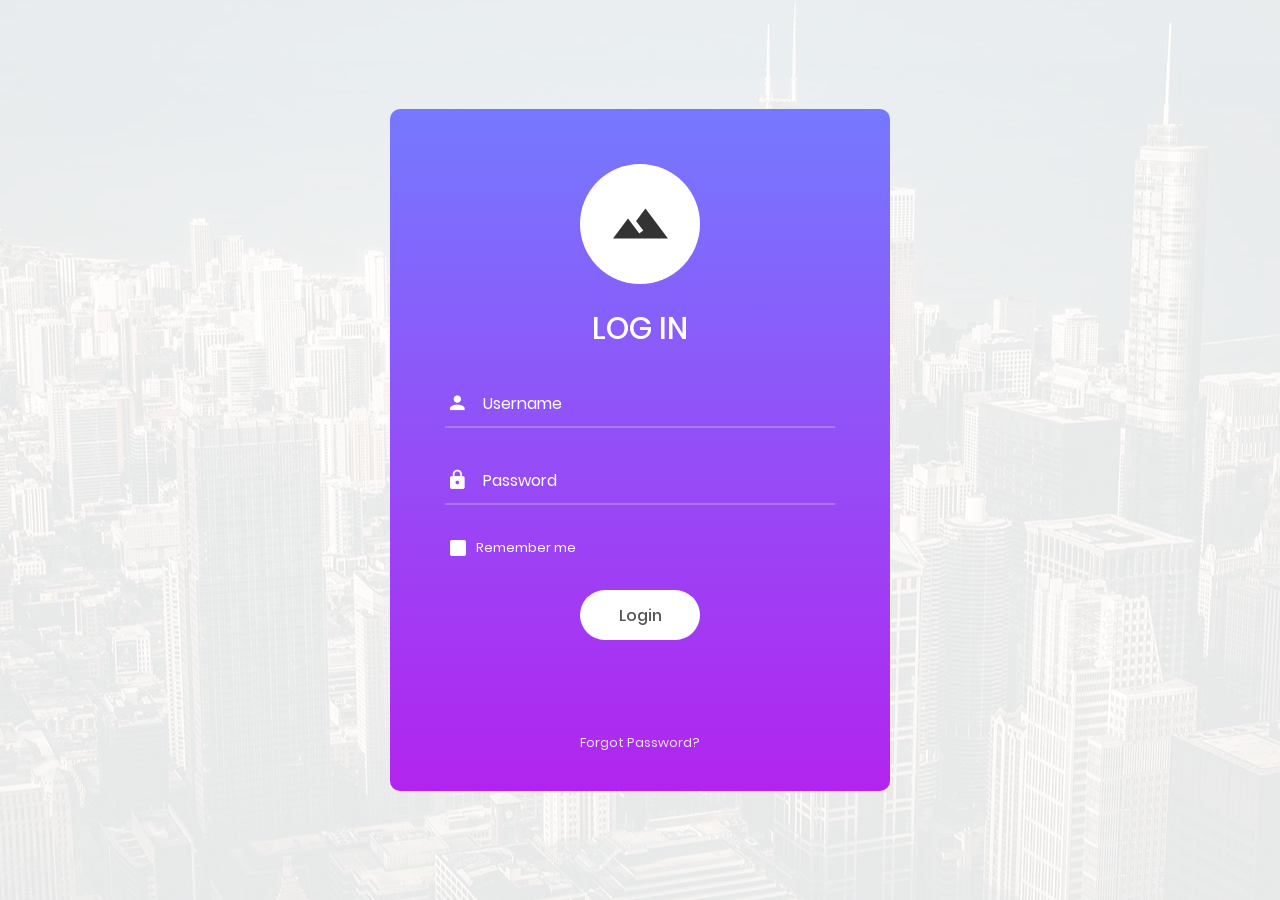
<file: Login/index.html>
<!DOCTYPE html>
<html lang="en">
<head>
	<title>Login V3</title>
	<meta charset="UTF-8">
	<meta name="viewport" content="width=device-width, initial-scale=1">
<!--===============================================================================================-->	
	<!--favicon-->
<link rel="apple-touch-icon" sizes="57x57" href="icons/apple-icon-57x57.png">
<link rel="apple-touch-icon" sizes="60x60" href="icons/apple-icon-60x60.png">
<link rel="apple-touch-icon" sizes="72x72" href="icons/apple-icon-72x72.png">
<link rel="apple-touch-icon" sizes="76x76" href="icons/apple-icon-76x76.png">
<link rel="apple-touch-icon" sizes="114x114" href="icons/apple-icon-114x114.png">
<link rel="apple-touch-icon" sizes="120x120" href="icons/apple-icon-120x120.png">
<link rel="apple-touch-icon" sizes="144x144" href="icons/apple-icon-144x144.png">
<link rel="apple-touch-icon" sizes="152x152" href="icons/apple-icon-152x152.png">
<link rel="apple-touch-icon" sizes="180x180" href="icons/apple-icon-180x180.png">
<link rel="icon" type="image/png" sizes="192x192"  href="icons/android-icon-192x192.png">
<link rel="icon" type="image/png" sizes="32x32" href="icons/favicon-32x32.png">
<link rel="icon" type="image/png" sizes="96x96" href="icons/favicon-96x96.png">
<link rel="icon" type="image/png" sizes="16x16" href="icons/favicon-16x16.png">
<link rel="manifest" href="icons/manifest.json">
<meta name="msapplication-TileColor" content="#ffffff">
<meta name="msapplication-TileImage" content="/ms-icon-144x144.png">
<meta name="theme-color" content="#ffffff">
    <!--favicon-->
<!--===============================================================================================-->
	<link rel="stylesheet" type="text/css" href="vendor/bootstrap/css/bootstrap.min.css">
<!--===============================================================================================-->
	<link rel="stylesheet" type="text/css" href="fonts/font-awesome-4.7.0/css/font-awesome.min.css">
<!--===============================================================================================-->
	<link rel="stylesheet" type="text/css" href="fonts/iconic/css/material-design-iconic-font.min.css">
<!--===============================================================================================-->
	<link rel="stylesheet" type="text/css" href="vendor/animate/animate.css">
<!--===============================================================================================-->	
	<link rel="stylesheet" type="text/css" href="vendor/css-hamburgers/hamburgers.min.css">
<!--===============================================================================================-->
	<link rel="stylesheet" type="text/css" href="vendor/animsition/css/animsition.min.css">
<!--===============================================================================================-->
	<link rel="stylesheet" type="text/css" href="vendor/select2/select2.min.css">
<!--===============================================================================================-->	
	<link rel="stylesheet" type="text/css" href="vendor/daterangepicker/daterangepicker.css">
<!--===============================================================================================-->
	<link rel="stylesheet" type="text/css" href="css/util.css">
	<link rel="stylesheet" type="text/css" href="css/main.css">
<!--===============================================================================================-->
</head>
<body>
	
	<div class="limiter">
		<div class="container-login100" style="background-image: url('images/bg-01.jpg');">
			<div class="wrap-login100">
				<form class="login100-form validate-form">
					<span class="login100-form-logo">
						<i class="zmdi zmdi-landscape"></i>
					</span>

					<span class="login100-form-title p-b-34 p-t-27">
						Log in
					</span>

					<div class="wrap-input100 validate-input" data-validate = "Enter username">
						<input class="input100" type="text" name="username" placeholder="Username">
						<span class="focus-input100" data-placeholder="&#xf207;"></span>
					</div>

					<div class="wrap-input100 validate-input" data-validate="Enter password">
						<input class="input100" type="password" name="pass" placeholder="Password">
						<span class="focus-input100" data-placeholder="&#xf191;"></span>
					</div>

					<div class="contact100-form-checkbox">
						<input class="input-checkbox100" id="ckb1" type="checkbox" name="remember-me">
						<label class="label-checkbox100" for="ckb1">
							Remember me
						</label>
					</div>

					<div class="container-login100-form-btn">
						<button class="login100-form-btn">
							Login
						</button>
					</div>

					<div class="text-center p-t-90">
						<a class="txt1" href="#">
							Forgot Password?
						</a>
					</div>
				</form>
			</div>
		</div>
	</div>
	

	<div id="dropDownSelect1"></div>
	
<!--===============================================================================================-->
	<script src="vendor/jquery/jquery-3.2.1.min.js"></script>
<!--===============================================================================================-->
	<script src="vendor/animsition/js/animsition.min.js"></script>
<!--===============================================================================================-->
	<script src="vendor/bootstrap/js/popper.js"></script>
	<script src="vendor/bootstrap/js/bootstrap.min.js"></script>
<!--===============================================================================================-->
	<script src="vendor/select2/select2.min.js"></script>
<!--===============================================================================================-->
	<script src="vendor/daterangepicker/moment.min.js"></script>
	<script src="vendor/daterangepicker/daterangepicker.js"></script>
<!--===============================================================================================-->
	<script src="vendor/countdowntime/countdowntime.js"></script>
<!--===============================================================================================-->
	<script src="js/main.js"></script>

</body>
</html>
</file>
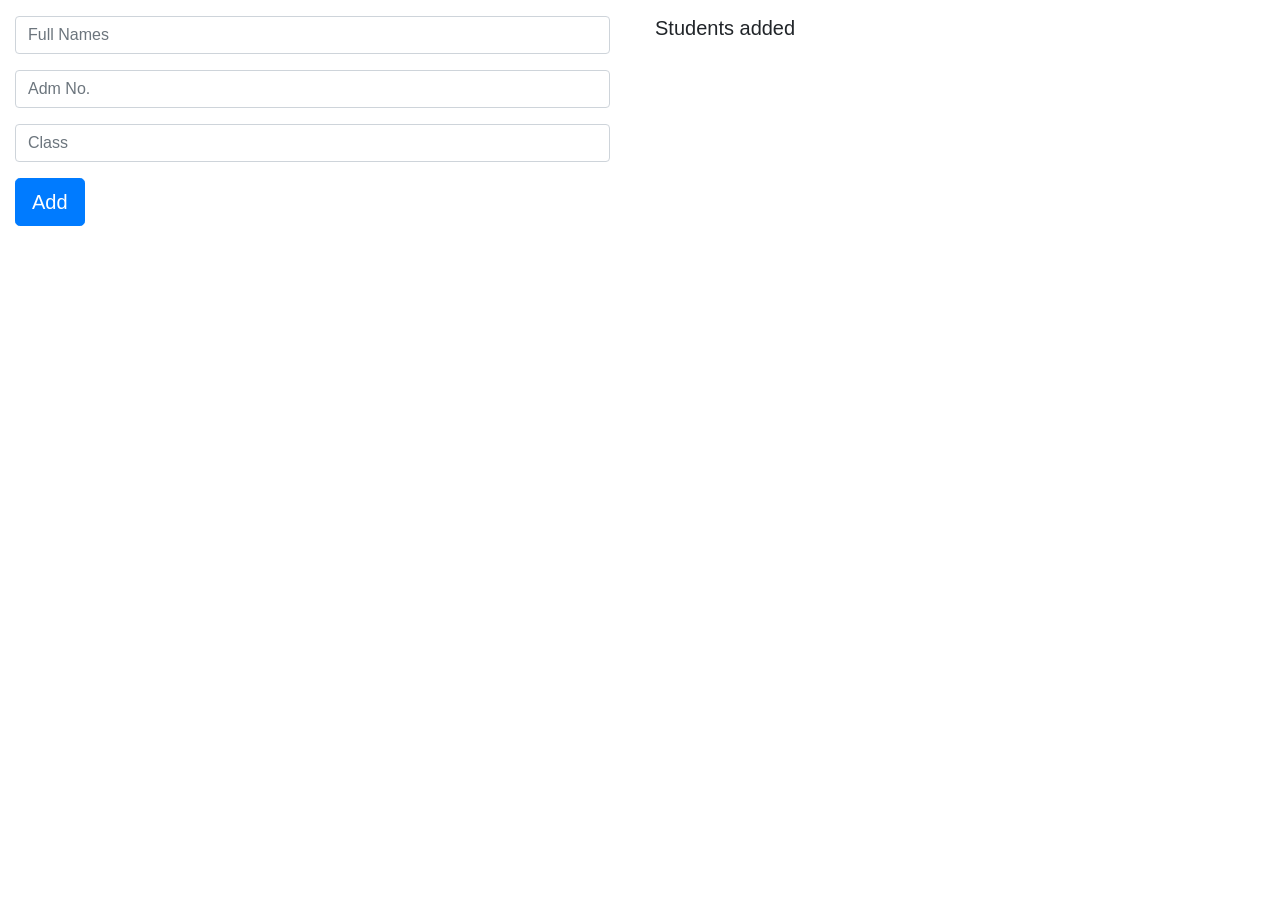
<file: add_student_details.html>
<!DOCTYPE html>
<html lang="en">
<head>
    <meta charset="UTF-8">
    <link rel="stylesheet" href="css/bootstrap.min.css">
    <meta name="viewport" content="width=device-width, initial-scale=1.0">
    <title>Document</title>
</head>
<body>
<div class="row mt-3">
    <div class="col-md-6">
    <div class="container">
        <form action="" method="post" id="formAddStudentDetails">
        <div class="form-group">
            <input type="text" name="fullNames" id="" placeholder="Full Names" class="form-control">
        </div>
        <div class="form-group">
            <input type="number" name="adm" id="" placeholder="Adm No." class="form-control">
        </div>
        <div class="form-group">
            <input type="text" name="class" id="" placeholder="Class" class="form-control">
        </div>
        <div class="form-group">
            <button id="btnSubmit" type="submit" name="send" class="btn btn-primary btn-lg">Add <i class="fa fa-paper-plane"></i></button>
        </div>
        </form>
    </div>
    </div>

    <div class="col-md-6 h-100 overflow-hidden">
    <h5 id="students_added">Students added</h5>
    <ol class="available-students">
    </ol>
    </div>
</div>
<script>
    let mForm = document.getElementById('formAddStudentDetails');
    mForm.addEventListener('submit', e=>{
        e.preventDefault();
        let fd = new FormData(mForm);
        fetch('processAddStudent.php',{
        method:'POST',
        body: fd
    }).then(response=> response.json())
    .then(response=>{
        let li ='<ol>';
        for(let x=0; x<response.length; x++){
            li += `<li>${response[x].name} ${response[x].adm} ${response[x].class}</li>`
        }
        li += '</ol>';
        document.querySelector('.available-students').innerHTML=li;
        document.querySelector('#students_added').innerText = 'Students added: ' +response.length;
    }).catch(err=>console.log(err));
    });

</script>
</body>
</html>
</file>
<file: Login/vendor/daterangepicker/daterangepicker.css>
.daterangepicker {
  position: absolute;
  color: inherit;
  background-color: #fff;
  border-radius: 4px;
  width: 278px;
  padding: 4px;
  margin-top: 1px;
  top: 100px;
  left: 20px;
  /* Calendars */ }
  .daterangepicker:before, .daterangepicker:after {
    position: absolute;
    display: inline-block;
    border-bottom-color: rgba(0, 0, 0, 0.2);
    content: ''; }
  .daterangepicker:before {
    top: -7px;
    border-right: 7px solid transparent;
    border-left: 7px solid transparent;
    border-bottom: 7px solid #ccc; }
  .daterangepicker:after {
    top: -6px;
    border-right: 6px solid transparent;
    border-bottom: 6px solid #fff;
    border-left: 6px solid transparent; }
  .daterangepicker.opensleft:before {
    right: 9px; }
  .daterangepicker.opensleft:after {
    right: 10px; }
  .daterangepicker.openscenter:before {
    left: 0;
    right: 0;
    width: 0;
    margin-left: auto;
    margin-right: auto; }
  .daterangepicker.openscenter:after {
    left: 0;
    right: 0;
    width: 0;
    margin-left: auto;
    margin-right: auto; }
  .daterangepicker.opensright:before {
    left: 9px; }
  .daterangepicker.opensright:after {
    left: 10px; }
  .daterangepicker.dropup {
    margin-top: -5px; }
    .daterangepicker.dropup:before {
      top: initial;
      bottom: -7px;
      border-bottom: initial;
      border-top: 7px solid #ccc; }
    .daterangepicker.dropup:after {
      top: initial;
      bottom: -6px;
      border-bottom: initial;
      border-top: 6px solid #fff; }
  .daterangepicker.dropdown-menu {
    max-width: none;
    z-index: 3001; }
  .daterangepicker.single .ranges, .daterangepicker.single .calendar {
    float: none; }
  .daterangepicker.show-calendar .calendar {
    display: block; }
  .daterangepicker .calendar {
    display: none;
    max-width: 270px;
    margin: 4px; }
    .daterangepicker .calendar.single .calendar-table {
      border: none; }
    .daterangepicker .calendar th, .daterangepicker .calendar td {
      white-space: nowrap;
      text-align: center;
      min-width: 32px; }
  .daterangepicker .calendar-table {
    border: 1px solid #fff;
    padding: 4px;
    border-radius: 4px;
    background-color: #fff; }
  .daterangepicker table {
    width: 100%;
    margin: 0; }
  .daterangepicker td, .daterangepicker th {
    text-align: center;
    width: 20px;
    height: 20px;
    border-radius: 4px;
    border: 1px solid transparent;
    white-space: nowrap;
    cursor: pointer; }
    .daterangepicker td.available:hover, .daterangepicker th.available:hover {
      background-color: #eee;
      border-color: transparent;
      color: inherit; }
    .daterangepicker td.week, .daterangepicker th.week {
      font-size: 80%;
      color: #ccc; }
  .daterangepicker td.off, .daterangepicker td.off.in-range, .daterangepicker td.off.start-date, .daterangepicker td.off.end-date {
    background-color: #fff;
    border-color: transparent;
    color: #999; }
  .daterangepicker td.in-range {
    background-color: #ebf4f8;
    border-color: transparent;
    color: #000;
    border-radius: 0; }
  .daterangepicker td.start-date {
    border-radius: 4px 0 0 4px; }
  .daterangepicker td.end-date {
    border-radius: 0 4px 4px 0; }
  .daterangepicker td.start-date.end-date {
    border-radius: 4px; }
  .daterangepicker td.active, .daterangepicker td.active:hover {
    background-color: #357ebd;
    border-color: transparent;
    color: #fff; }
  .daterangepicker th.month {
    width: auto; }
  .daterangepicker td.disabled, .daterangepicker option.disabled {
    color: #999;
    cursor: not-allowed;
    text-decoration: line-through; }
  .daterangepicker select.monthselect, .daterangepicker select.yearselect {
    font-size: 12px;
    padding: 1px;
    height: auto;
    margin: 0;
    cursor: default; }
  .daterangepicker select.monthselect {
    margin-right: 2%;
    width: 56%; }
  .daterangepicker select.yearselect {
    width: 40%; }
  .daterangepicker select.hourselect, .daterangepicker select.minuteselect, .daterangepicker select.secondselect, .daterangepicker select.ampmselect {
    width: 50px;
    margin-bottom: 0; }
  .daterangepicker .input-mini {
    border: 1px solid #ccc;
    border-radius: 4px;
    color: #555;
    height: 30px;
    line-height: 30px;
    display: block;
    vertical-align: middle;
    margin: 0 0 5px 0;
    padding: 0 6px 0 28px;
    width: 100%; }
    .daterangepicker .input-mini.active {
      border: 1px solid #08c;
      border-radius: 4px; }
  .daterangepicker .daterangepicker_input {
    position: relative; }
    .daterangepicker .daterangepicker_input i {
      position: absolute;
      left: 8px;
      top: 8px; }
  .daterangepicker.rtl .input-mini {
    padding-right: 28px;
    padding-left: 6px; }
  .daterangepicker.rtl .daterangepicker_input i {
    left: auto;
    right: 8px; }
  .daterangepicker .calendar-time {
    text-align: center;
    margin: 5px auto;
    line-height: 30px;
    position: relative;
    padding-left: 28px; }
    .daterangepicker .calendar-time select.disabled {
      color: #ccc;
      cursor: not-allowed; }

.ranges {
  font-size: 11px;
  float: none;
  margin: 4px;
  text-align: left; }
  .ranges ul {
    list-style: none;
    margin: 0 auto;
    padding: 0;
    width: 100%; }
  .ranges li {
    font-size: 13px;
    background-color: #f5f5f5;
    border: 1px solid #f5f5f5;
    border-radius: 4px;
    color: #08c;
    padding: 3px 12px;
    margin-bottom: 8px;
    cursor: pointer; }
    .ranges li:hover {
      background-color: #08c;
      border: 1px solid #08c;
      color: #fff; }
    .ranges li.active {
      background-color: #08c;
      border: 1px solid #08c;
      color: #fff; }

/*  Larger Screen Styling */
@media (min-width: 564px) {
  .daterangepicker {
    width: auto; }
    .daterangepicker .ranges ul {
      width: 160px; }
    .daterangepicker.single .ranges ul {
      width: 100%; }
    .daterangepicker.single .calendar.left {
      clear: none; }
    .daterangepicker.single.ltr .ranges, .daterangepicker.single.ltr .calendar {
      float: left; }
    .daterangepicker.single.rtl .ranges, .daterangepicker.single.rtl .calendar {
      float: right; }
    .daterangepicker.ltr {
      direction: ltr;
      text-align: left; }
      .daterangepicker.ltr .calendar.left {
        clear: left;
        margin-right: 0; }
        .daterangepicker.ltr .calendar.left .calendar-table {
          border-right: none;
          border-top-right-radius: 0;
          border-bottom-right-radius: 0; }
      .daterangepicker.ltr .calendar.right {
        margin-left: 0; }
        .daterangepicker.ltr .calendar.right .calendar-table {
          border-left: none;
          border-top-left-radius: 0;
          border-bottom-left-radius: 0; }
      .daterangepicker.ltr .left .daterangepicker_input {
        padding-right: 12px; }
      .daterangepicker.ltr .calendar.left .calendar-table {
        padding-right: 12px; }
      .daterangepicker.ltr .ranges, .daterangepicker.ltr .calendar {
        float: left; }
    .daterangepicker.rtl {
      direction: rtl;
      text-align: right; }
      .daterangepicker.rtl .calendar.left {
        clear: right;
        margin-left: 0; }
        .daterangepicker.rtl .calendar.left .calendar-table {
          border-left: none;
          border-top-left-radius: 0;
          border-bottom-left-radius: 0; }
      .daterangepicker.rtl .calendar.right {
        margin-right: 0; }
        .daterangepicker.rtl .calendar.right .calendar-table {
          border-right: none;
          border-top-right-radius: 0;
          border-bottom-right-radius: 0; }
      .daterangepicker.rtl .left .daterangepicker_input {
        padding-left: 12px; }
      .daterangepicker.rtl .calendar.left .calendar-table {
        padding-left: 12px; }
      .daterangepicker.rtl .ranges, .daterangepicker.rtl .calendar {
        text-align: right;
        float: right; } }
@media (min-width: 730px) {
  .daterangepicker .ranges {
    width: auto; }
  .daterangepicker.ltr .ranges {
    float: left; }
  .daterangepicker.rtl .ranges {
    float: right; }
  .daterangepicker .calendar.left {
    clear: none !important; } }
</file>
<file: Login/css/util.css>
/*[ FONT SIZE ]
///////////////////////////////////////////////////////////
*/
.fs-1 {font-size: 1px;}
.fs-2 {font-size: 2px;}
.fs-3 {font-size: 3px;}
.fs-4 {font-size: 4px;}
.fs-5 {font-size: 5px;}
.fs-6 {font-size: 6px;}
.fs-7 {font-size: 7px;}
.fs-8 {font-size: 8px;}
.fs-9 {font-size: 9px;}
.fs-10 {font-size: 10px;}
.fs-11 {font-size: 11px;}
.fs-12 {font-size: 12px;}
.fs-13 {font-size: 13px;}
.fs-14 {font-size: 14px;}
.fs-15 {font-size: 15px;}
.fs-16 {font-size: 16px;}
.fs-17 {font-size: 17px;}
.fs-18 {font-size: 18px;}
.fs-19 {font-size: 19px;}
.fs-20 {font-size: 20px;}
.fs-21 {font-size: 21px;}
.fs-22 {font-size: 22px;}
.fs-23 {font-size: 23px;}
.fs-24 {font-size: 24px;}
.fs-25 {font-size: 25px;}
.fs-26 {font-size: 26px;}
.fs-27 {font-size: 27px;}
.fs-28 {font-size: 28px;}
.fs-29 {font-size: 29px;}
.fs-30 {font-size: 30px;}
.fs-31 {font-size: 31px;}
.fs-32 {font-size: 32px;}
.fs-33 {font-size: 33px;}
.fs-34 {font-size: 34px;}
.fs-35 {font-size: 35px;}
.fs-36 {font-size: 36px;}
.fs-37 {font-size: 37px;}
.fs-38 {font-size: 38px;}
.fs-39 {font-size: 39px;}
.fs-40 {font-size: 40px;}
.fs-41 {font-size: 41px;}
.fs-42 {font-size: 42px;}
.fs-43 {font-size: 43px;}
.fs-44 {font-size: 44px;}
.fs-45 {font-size: 45px;}
.fs-46 {font-size: 46px;}
.fs-47 {font-size: 47px;}
.fs-48 {font-size: 48px;}
.fs-49 {font-size: 49px;}
.fs-50 {font-size: 50px;}
.fs-51 {font-size: 51px;}
.fs-52 {font-size: 52px;}
.fs-53 {font-size: 53px;}
.fs-54 {font-size: 54px;}
.fs-55 {font-size: 55px;}
.fs-56 {font-size: 56px;}
.fs-57 {font-size: 57px;}
.fs-58 {font-size: 58px;}
.fs-59 {font-size: 59px;}
.fs-60 {font-size: 60px;}
.fs-61 {font-size: 61px;}
.fs-62 {font-size: 62px;}
.fs-63 {font-size: 63px;}
.fs-64 {font-size: 64px;}
.fs-65 {font-size: 65px;}
.fs-66 {font-size: 66px;}
.fs-67 {font-size: 67px;}
.fs-68 {font-size: 68px;}
.fs-69 {font-size: 69px;}
.fs-70 {font-size: 70px;}
.fs-71 {font-size: 71px;}
.fs-72 {font-size: 72px;}
.fs-73 {font-size: 73px;}
.fs-74 {font-size: 74px;}
.fs-75 {font-size: 75px;}
.fs-76 {font-size: 76px;}
.fs-77 {font-size: 77px;}
.fs-78 {font-size: 78px;}
.fs-79 {font-size: 79px;}
.fs-80 {font-size: 80px;}
.fs-81 {font-size: 81px;}
.fs-82 {font-size: 82px;}
.fs-83 {font-size: 83px;}
.fs-84 {font-size: 84px;}
.fs-85 {font-size: 85px;}
.fs-86 {font-size: 86px;}
.fs-87 {font-size: 87px;}
.fs-88 {font-size: 88px;}
.fs-89 {font-size: 89px;}
.fs-90 {font-size: 90px;}
.fs-91 {font-size: 91px;}
.fs-92 {font-size: 92px;}
.fs-93 {font-size: 93px;}
.fs-94 {font-size: 94px;}
.fs-95 {font-size: 95px;}
.fs-96 {font-size: 96px;}
.fs-97 {font-size: 97px;}
.fs-98 {font-size: 98px;}
.fs-99 {font-size: 99px;}
.fs-100 {font-size: 100px;}
.fs-101 {font-size: 101px;}
.fs-102 {font-size: 102px;}
.fs-103 {font-size: 103px;}
.fs-104 {font-size: 104px;}
.fs-105 {font-size: 105px;}
.fs-106 {font-size: 106px;}
.fs-107 {font-size: 107px;}
.fs-108 {font-size: 108px;}
.fs-109 {font-size: 109px;}
.fs-110 {font-size: 110px;}
.fs-111 {font-size: 111px;}
.fs-112 {font-size: 112px;}
.fs-113 {font-size: 113px;}
.fs-114 {font-size: 114px;}
.fs-115 {font-size: 115px;}
.fs-116 {font-size: 116px;}
.fs-117 {font-size: 117px;}
.fs-118 {font-size: 118px;}
.fs-119 {font-size: 119px;}
.fs-120 {font-size: 120px;}
.fs-121 {font-size: 121px;}
.fs-122 {font-size: 122px;}
.fs-123 {font-size: 123px;}
.fs-124 {font-size: 124px;}
.fs-125 {font-size: 125px;}
.fs-126 {font-size: 126px;}
.fs-127 {font-size: 127px;}
.fs-128 {font-size: 128px;}
.fs-129 {font-size: 129px;}
.fs-130 {font-size: 130px;}
.fs-131 {font-size: 131px;}
.fs-132 {font-size: 132px;}
.fs-133 {font-size: 133px;}
.fs-134 {font-size: 134px;}
.fs-135 {font-size: 135px;}
.fs-136 {font-size: 136px;}
.fs-137 {font-size: 137px;}
.fs-138 {font-size: 138px;}
.fs-139 {font-size: 139px;}
.fs-140 {font-size: 140px;}
.fs-141 {font-size: 141px;}
.fs-142 {font-size: 142px;}
.fs-143 {font-size: 143px;}
.fs-144 {font-size: 144px;}
.fs-145 {font-size: 145px;}
.fs-146 {font-size: 146px;}
.fs-147 {font-size: 147px;}
.fs-148 {font-size: 148px;}
.fs-149 {font-size: 149px;}
.fs-150 {font-size: 150px;}
.fs-151 {font-size: 151px;}
.fs-152 {font-size: 152px;}
.fs-153 {font-size: 153px;}
.fs-154 {font-size: 154px;}
.fs-155 {font-size: 155px;}
.fs-156 {font-size: 156px;}
.fs-157 {font-size: 157px;}
.fs-158 {font-size: 158px;}
.fs-159 {font-size: 159px;}
.fs-160 {font-size: 160px;}
.fs-161 {font-size: 161px;}
.fs-162 {font-size: 162px;}
.fs-163 {font-size: 163px;}
.fs-164 {font-size: 164px;}
.fs-165 {font-size: 165px;}
.fs-166 {font-size: 166px;}
.fs-167 {font-size: 167px;}
.fs-168 {font-size: 168px;}
.fs-169 {font-size: 169px;}
.fs-170 {font-size: 170px;}
.fs-171 {font-size: 171px;}
.fs-172 {font-size: 172px;}
.fs-173 {font-size: 173px;}
.fs-174 {font-size: 174px;}
.fs-175 {font-size: 175px;}
.fs-176 {font-size: 176px;}
.fs-177 {font-size: 177px;}
.fs-178 {font-size: 178px;}
.fs-179 {font-size: 179px;}
.fs-180 {font-size: 180px;}
.fs-181 {font-size: 181px;}
.fs-182 {font-size: 182px;}
.fs-183 {font-size: 183px;}
.fs-184 {font-size: 184px;}
.fs-185 {font-size: 185px;}
.fs-186 {font-size: 186px;}
.fs-187 {font-size: 187px;}
.fs-188 {font-size: 188px;}
.fs-189 {font-size: 189px;}
.fs-190 {font-size: 190px;}
.fs-191 {font-size: 191px;}
.fs-192 {font-size: 192px;}
.fs-193 {font-size: 193px;}
.fs-194 {font-size: 194px;}
.fs-195 {font-size: 195px;}
.fs-196 {font-size: 196px;}
.fs-197 {font-size: 197px;}
.fs-198 {font-size: 198px;}
.fs-199 {font-size: 199px;}
.fs-200 {font-size: 200px;}

/*[ PADDING ]
///////////////////////////////////////////////////////////
*/
.p-t-0 {padding-top: 0px;}
.p-t-1 {padding-top: 1px;}
.p-t-2 {padding-top: 2px;}
.p-t-3 {padding-top: 3px;}
.p-t-4 {padding-top: 4px;}
.p-t-5 {padding-top: 5px;}
.p-t-6 {padding-top: 6px;}
.p-t-7 {padding-top: 7px;}
.p-t-8 {padding-top: 8px;}
.p-t-9 {padding-top: 9px;}
.p-t-10 {padding-top: 10px;}
.p-t-11 {padding-top: 11px;}
.p-t-12 {padding-top: 12px;}
.p-t-13 {padding-top: 13px;}
.p-t-14 {padding-top: 14px;}
.p-t-15 {padding-top: 15px;}
.p-t-16 {padding-top: 16px;}
.p-t-17 {padding-top: 17px;}
.p-t-18 {padding-top: 18px;}
.p-t-19 {padding-top: 19px;}
.p-t-20 {padding-top: 20px;}
.p-t-21 {padding-top: 21px;}
.p-t-22 {padding-top: 22px;}
.p-t-23 {padding-top: 23px;}
.p-t-24 {padding-top: 24px;}
.p-t-25 {padding-top: 25px;}
.p-t-26 {padding-top: 26px;}
.p-t-27 {padding-top: 27px;}
.p-t-28 {padding-top: 28px;}
.p-t-29 {padding-top: 29px;}
.p-t-30 {padding-top: 30px;}
.p-t-31 {padding-top: 31px;}
.p-t-32 {padding-top: 32px;}
.p-t-33 {padding-top: 33px;}
.p-t-34 {padding-top: 34px;}
.p-t-35 {padding-top: 35px;}
.p-t-36 {padding-top: 36px;}
.p-t-37 {padding-top: 37px;}
.p-t-38 {padding-top: 38px;}
.p-t-39 {padding-top: 39px;}
.p-t-40 {padding-top: 40px;}
.p-t-41 {padding-top: 41px;}
.p-t-42 {padding-top: 42px;}
.p-t-43 {padding-top: 43px;}
.p-t-44 {padding-top: 44px;}
.p-t-45 {padding-top: 45px;}
.p-t-46 {padding-top: 46px;}
.p-t-47 {padding-top: 47px;}
.p-t-48 {padding-top: 48px;}
.p-t-49 {padding-top: 49px;}
.p-t-50 {padding-top: 50px;}
.p-t-51 {padding-top: 51px;}
.p-t-52 {padding-top: 52px;}
.p-t-53 {padding-top: 53px;}
.p-t-54 {padding-top: 54px;}
.p-t-55 {padding-top: 55px;}
.p-t-56 {padding-top: 56px;}
.p-t-57 {padding-top: 57px;}
.p-t-58 {padding-top: 58px;}
.p-t-59 {padding-top: 59px;}
.p-t-60 {padding-top: 60px;}
.p-t-61 {padding-top: 61px;}
.p-t-62 {padding-top: 62px;}
.p-t-63 {padding-top: 63px;}
.p-t-64 {padding-top: 64px;}
.p-t-65 {padding-top: 65px;}
.p-t-66 {padding-top: 66px;}
.p-t-67 {padding-top: 67px;}
.p-t-68 {padding-top: 68px;}
.p-t-69 {padding-top: 69px;}
.p-t-70 {padding-top: 70px;}
.p-t-71 {padding-top: 71px;}
.p-t-72 {padding-top: 72px;}
.p-t-73 {padding-top: 73px;}
.p-t-74 {padding-top: 74px;}
.p-t-75 {padding-top: 75px;}
.p-t-76 {padding-top: 76px;}
.p-t-77 {padding-top: 77px;}
.p-t-78 {padding-top: 78px;}
.p-t-79 {padding-top: 79px;}
.p-t-80 {padding-top: 80px;}
.p-t-81 {padding-top: 81px;}
.p-t-82 {padding-top: 82px;}
.p-t-83 {padding-top: 83px;}
.p-t-84 {padding-top: 84px;}
.p-t-85 {padding-top: 85px;}
.p-t-86 {padding-top: 86px;}
.p-t-87 {padding-top: 87px;}
.p-t-88 {padding-top: 88px;}
.p-t-89 {padding-top: 89px;}
.p-t-90 {padding-top: 90px;}
.p-t-91 {padding-top: 91px;}
.p-t-92 {padding-top: 92px;}
.p-t-93 {padding-top: 93px;}
.p-t-94 {padding-top: 94px;}
.p-t-95 {padding-top: 95px;}
.p-t-96 {padding-top: 96px;}
.p-t-97 {padding-top: 97px;}
.p-t-98 {padding-top: 98px;}
.p-t-99 {padding-top: 99px;}
.p-t-100 {padding-top: 100px;}
.p-t-101 {padding-top: 101px;}
.p-t-102 {padding-top: 102px;}
.p-t-103 {padding-top: 103px;}
.p-t-104 {padding-top: 104px;}
.p-t-105 {padding-top: 105px;}
.p-t-106 {padding-top: 106px;}
.p-t-107 {padding-top: 107px;}
.p-t-108 {padding-top: 108px;}
.p-t-109 {padding-top: 109px;}
.p-t-110 {padding-top: 110px;}
.p-t-111 {padding-top: 111px;}
.p-t-112 {padding-top: 112px;}
.p-t-113 {padding-top: 113px;}
.p-t-114 {padding-top: 114px;}
.p-t-115 {padding-top: 115px;}
.p-t-116 {padding-top: 116px;}
.p-t-117 {padding-top: 117px;}
.p-t-118 {padding-top: 118px;}
.p-t-119 {padding-top: 119px;}
.p-t-120 {padding-top: 120px;}
.p-t-121 {padding-top: 121px;}
.p-t-122 {padding-top: 122px;}
.p-t-123 {padding-top: 123px;}
.p-t-124 {padding-top: 124px;}
.p-t-125 {padding-top: 125px;}
.p-t-126 {padding-top: 126px;}
.p-t-127 {padding-top: 127px;}
.p-t-128 {padding-top: 128px;}
.p-t-129 {padding-top: 129px;}
.p-t-130 {padding-top: 130px;}
.p-t-131 {padding-top: 131px;}
.p-t-132 {padding-top: 132px;}
.p-t-133 {padding-top: 133px;}
.p-t-134 {padding-top: 134px;}
.p-t-135 {padding-top: 135px;}
.p-t-136 {padding-top: 136px;}
.p-t-137 {padding-top: 137px;}
.p-t-138 {padding-top: 138px;}
.p-t-139 {padding-top: 139px;}
.p-t-140 {padding-top: 140px;}
.p-t-141 {padding-top: 141px;}
.p-t-142 {padding-top: 142px;}
.p-t-143 {padding-top: 143px;}
.p-t-144 {padding-top: 144px;}
.p-t-145 {padding-top: 145px;}
.p-t-146 {padding-top: 146px;}
.p-t-147 {padding-top: 147px;}
.p-t-148 {padding-top: 148px;}
.p-t-149 {padding-top: 149px;}
.p-t-150 {padding-top: 150px;}
.p-t-151 {padding-top: 151px;}
.p-t-152 {padding-top: 152px;}
.p-t-153 {padding-top: 153px;}
.p-t-154 {padding-top: 154px;}
.p-t-155 {padding-top: 155px;}
.p-t-156 {padding-top: 156px;}
.p-t-157 {padding-top: 157px;}
.p-t-158 {padding-top: 158px;}
.p-t-159 {padding-top: 159px;}
.p-t-160 {padding-top: 160px;}
.p-t-161 {padding-top: 161px;}
.p-t-162 {padding-top: 162px;}
.p-t-163 {padding-top: 163px;}
.p-t-164 {padding-top: 164px;}
.p-t-165 {padding-top: 165px;}
.p-t-166 {padding-top: 166px;}
.p-t-167 {padding-top: 167px;}
.p-t-168 {padding-top: 168px;}
.p-t-169 {padding-top: 169px;}
.p-t-170 {padding-top: 170px;}
.p-t-171 {padding-top: 171px;}
.p-t-172 {padding-top: 172px;}
.p-t-173 {padding-top: 173px;}
.p-t-174 {padding-top: 174px;}
.p-t-175 {padding-top: 175px;}
.p-t-176 {padding-top: 176px;}
.p-t-177 {padding-top: 177px;}
.p-t-178 {padding-top: 178px;}
.p-t-179 {padding-top: 179px;}
.p-t-180 {padding-top: 180px;}
.p-t-181 {padding-top: 181px;}
.p-t-182 {padding-top: 182px;}
.p-t-183 {padding-top: 183px;}
.p-t-184 {padding-top: 184px;}
.p-t-185 {padding-top: 185px;}
.p-t-186 {padding-top: 186px;}
.p-t-187 {padding-top: 187px;}
.p-t-188 {padding-top: 188px;}
.p-t-189 {padding-top: 189px;}
.p-t-190 {padding-top: 190px;}
.p-t-191 {padding-top: 191px;}
.p-t-192 {padding-top: 192px;}
.p-t-193 {padding-top: 193px;}
.p-t-194 {padding-top: 194px;}
.p-t-195 {padding-top: 195px;}
.p-t-196 {padding-top: 196px;}
.p-t-197 {padding-top: 197px;}
.p-t-198 {padding-top: 198px;}
.p-t-199 {padding-top: 199px;}
.p-t-200 {padding-top: 200px;}
.p-t-201 {padding-top: 201px;}
.p-t-202 {padding-top: 202px;}
.p-t-203 {padding-top: 203px;}
.p-t-204 {padding-top: 204px;}
.p-t-205 {padding-top: 205px;}
.p-t-206 {padding-top: 206px;}
.p-t-207 {padding-top: 207px;}
.p-t-208 {padding-top: 208px;}
.p-t-209 {padding-top: 209px;}
.p-t-210 {padding-top: 210px;}
.p-t-211 {padding-top: 211px;}
.p-t-212 {padding-top: 212px;}
.p-t-213 {padding-top: 213px;}
.p-t-214 {padding-top: 214px;}
.p-t-215 {padding-top: 215px;}
.p-t-216 {padding-top: 216px;}
.p-t-217 {padding-top: 217px;}
.p-t-218 {padding-top: 218px;}
.p-t-219 {padding-top: 219px;}
.p-t-220 {padding-top: 220px;}
.p-t-221 {padding-top: 221px;}
.p-t-222 {padding-top: 222px;}
.p-t-223 {padding-top: 223px;}
.p-t-224 {padding-top: 224px;}
.p-t-225 {padding-top: 225px;}
.p-t-226 {padding-top: 226px;}
.p-t-227 {padding-top: 227px;}
.p-t-228 {padding-top: 228px;}
.p-t-229 {padding-top: 229px;}
.p-t-230 {padding-top: 230px;}
.p-t-231 {padding-top: 231px;}
.p-t-232 {padding-top: 232px;}
.p-t-233 {padding-top: 233px;}
.p-t-234 {padding-top: 234px;}
.p-t-235 {padding-top: 235px;}
.p-t-236 {padding-top: 236px;}
.p-t-237 {padding-top: 237px;}
.p-t-238 {padding-top: 238px;}
.p-t-239 {padding-top: 239px;}
.p-t-240 {padding-top: 240px;}
.p-t-241 {padding-top: 241px;}
.p-t-242 {padding-top: 242px;}
.p-t-243 {padding-top: 243px;}
.p-t-244 {padding-top: 244px;}
.p-t-245 {padding-top: 245px;}
.p-t-246 {padding-top: 246px;}
.p-t-247 {padding-top: 247px;}
.p-t-248 {padding-top: 248px;}
.p-t-249 {padding-top: 249px;}
.p-t-250 {padding-top: 250px;}
.p-b-0 {padding-bottom: 0px;}
.p-b-1 {padding-bottom: 1px;}
.p-b-2 {padding-bottom: 2px;}
.p-b-3 {padding-bottom: 3px;}
.p-b-4 {padding-bottom: 4px;}
.p-b-5 {padding-bottom: 5px;}
.p-b-6 {padding-bottom: 6px;}
.p-b-7 {padding-bottom: 7px;}
.p-b-8 {padding-bottom: 8px;}
.p-b-9 {padding-bottom: 9px;}
.p-b-10 {padding-bottom: 10px;}
.p-b-11 {padding-bottom: 11px;}
.p-b-12 {padding-bottom: 12px;}
.p-b-13 {padding-bottom: 13px;}
.p-b-14 {padding-bottom: 14px;}
.p-b-15 {padding-bottom: 15px;}
.p-b-16 {padding-bottom: 16px;}
.p-b-17 {padding-bottom: 17px;}
.p-b-18 {padding-bottom: 18px;}
.p-b-19 {padding-bottom: 19px;}
.p-b-20 {padding-bottom: 20px;}
.p-b-21 {padding-bottom: 21px;}
.p-b-22 {padding-bottom: 22px;}
.p-b-23 {padding-bottom: 23px;}
.p-b-24 {padding-bottom: 24px;}
.p-b-25 {padding-bottom: 25px;}
.p-b-26 {padding-bottom: 26px;}
.p-b-27 {padding-bottom: 27px;}
.p-b-28 {padding-bottom: 28px;}
.p-b-29 {padding-bottom: 29px;}
.p-b-30 {padding-bottom: 30px;}
.p-b-31 {padding-bottom: 31px;}
.p-b-32 {padding-bottom: 32px;}
.p-b-33 {padding-bottom: 33px;}
.p-b-34 {padding-bottom: 34px;}
.p-b-35 {padding-bottom: 35px;}
.p-b-36 {padding-bottom: 36px;}
.p-b-37 {padding-bottom: 37px;}
.p-b-38 {padding-bottom: 38px;}
.p-b-39 {padding-bottom: 39px;}
.p-b-40 {padding-bottom: 40px;}
.p-b-41 {padding-bottom: 41px;}
.p-b-42 {padding-bottom: 42px;}
.p-b-43 {padding-bottom: 43px;}
.p-b-44 {padding-bottom: 44px;}
.p-b-45 {padding-bottom: 45px;}
.p-b-46 {padding-bottom: 46px;}
.p-b-47 {padding-bottom: 47px;}
.p-b-48 {padding-bottom: 48px;}
.p-b-49 {padding-bottom: 49px;}
.p-b-50 {padding-bottom: 50px;}
.p-b-51 {padding-bottom: 51px;}
.p-b-52 {padding-bottom: 52px;}
.p-b-53 {padding-bottom: 53px;}
.p-b-54 {padding-bottom: 54px;}
.p-b-55 {padding-bottom: 55px;}
.p-b-56 {padding-bottom: 56px;}
.p-b-57 {padding-bottom: 57px;}
.p-b-58 {padding-bottom: 58px;}
.p-b-59 {padding-bottom: 59px;}
.p-b-60 {padding-bottom: 60px;}
.p-b-61 {padding-bottom: 61px;}
.p-b-62 {padding-bottom: 62px;}
.p-b-63 {padding-bottom: 63px;}
.p-b-64 {padding-bottom: 64px;}
.p-b-65 {padding-bottom: 65px;}
.p-b-66 {padding-bottom: 66px;}
.p-b-67 {padding-bottom: 67px;}
.p-b-68 {padding-bottom: 68px;}
.p-b-69 {padding-bottom: 69px;}
.p-b-70 {padding-bottom: 70px;}
.p-b-71 {padding-bottom: 71px;}
.p-b-72 {padding-bottom: 72px;}
.p-b-73 {padding-bottom: 73px;}
.p-b-74 {padding-bottom: 74px;}
.p-b-75 {padding-bottom: 75px;}
.p-b-76 {padding-bottom: 76px;}
.p-b-77 {padding-bottom: 77px;}
.p-b-78 {padding-bottom: 78px;}
.p-b-79 {padding-bottom: 79px;}
.p-b-80 {padding-bottom: 80px;}
.p-b-81 {padding-bottom: 81px;}
.p-b-82 {padding-bottom: 82px;}
.p-b-83 {padding-bottom: 83px;}
.p-b-84 {padding-bottom: 84px;}
.p-b-85 {padding-bottom: 85px;}
.p-b-86 {padding-bottom: 86px;}
.p-b-87 {padding-bottom: 87px;}
.p-b-88 {padding-bottom: 88px;}
.p-b-89 {padding-bottom: 89px;}
.p-b-90 {padding-bottom: 90px;}
.p-b-91 {padding-bottom: 91px;}
.p-b-92 {padding-bottom: 92px;}
.p-b-93 {padding-bottom: 93px;}
.p-b-94 {padding-bottom: 94px;}
.p-b-95 {padding-bottom: 95px;}
.p-b-96 {padding-bottom: 96px;}
.p-b-97 {padding-bottom: 97px;}
.p-b-98 {padding-bottom: 98px;}
.p-b-99 {padding-bottom: 99px;}
.p-b-100 {padding-bottom: 100px;}
.p-b-101 {padding-bottom: 101px;}
.p-b-102 {padding-bottom: 102px;}
.p-b-103 {padding-bottom: 103px;}
.p-b-104 {padding-bottom: 104px;}
.p-b-105 {padding-bottom: 105px;}
.p-b-106 {padding-bottom: 106px;}
.p-b-107 {padding-bottom: 107px;}
.p-b-108 {padding-bottom: 108px;}
.p-b-109 {padding-bottom: 109px;}
.p-b-110 {padding-bottom: 110px;}
.p-b-111 {padding-bottom: 111px;}
.p-b-112 {padding-bottom: 112px;}
.p-b-113 {padding-bottom: 113px;}
.p-b-114 {padding-bottom: 114px;}
.p-b-115 {padding-bottom: 115px;}
.p-b-116 {padding-bottom: 116px;}
.p-b-117 {padding-bottom: 117px;}
.p-b-118 {padding-bottom: 118px;}
.p-b-119 {padding-bottom: 119px;}
.p-b-120 {padding-bottom: 120px;}
.p-b-121 {padding-bottom: 121px;}
.p-b-122 {padding-bottom: 122px;}
.p-b-123 {padding-bottom: 123px;}
.p-b-124 {padding-bottom: 124px;}
.p-b-125 {padding-bottom: 125px;}
.p-b-126 {padding-bottom: 126px;}
.p-b-127 {padding-bottom: 127px;}
.p-b-128 {padding-bottom: 128px;}
.p-b-129 {padding-bottom: 129px;}
.p-b-130 {padding-bottom: 130px;}
.p-b-131 {padding-bottom: 131px;}
.p-b-132 {padding-bottom: 132px;}
.p-b-133 {padding-bottom: 133px;}
.p-b-134 {padding-bottom: 134px;}
.p-b-135 {padding-bottom: 135px;}
.p-b-136 {padding-bottom: 136px;}
.p-b-137 {padding-bottom: 137px;}
.p-b-138 {padding-bottom: 138px;}
.p-b-139 {padding-bottom: 139px;}
.p-b-140 {padding-bottom: 140px;}
.p-b-141 {padding-bottom: 141px;}
.p-b-142 {padding-bottom: 142px;}
.p-b-143 {padding-bottom: 143px;}
.p-b-144 {padding-bottom: 144px;}
.p-b-145 {padding-bottom: 145px;}
.p-b-146 {padding-bottom: 146px;}
.p-b-147 {padding-bottom: 147px;}
.p-b-148 {padding-bottom: 148px;}
.p-b-149 {padding-bottom: 149px;}
.p-b-150 {padding-bottom: 150px;}
.p-b-151 {padding-bottom: 151px;}
.p-b-152 {padding-bottom: 152px;}
.p-b-153 {padding-bottom: 153px;}
.p-b-154 {padding-bottom: 154px;}
.p-b-155 {padding-bottom: 155px;}
.p-b-156 {padding-bottom: 156px;}
.p-b-157 {padding-bottom: 157px;}
.p-b-158 {padding-bottom: 158px;}
.p-b-159 {padding-bottom: 159px;}
.p-b-160 {padding-bottom: 160px;}
.p-b-161 {padding-bottom: 161px;}
.p-b-162 {padding-bottom: 162px;}
.p-b-163 {padding-bottom: 163px;}
.p-b-164 {padding-bottom: 164px;}
.p-b-165 {padding-bottom: 165px;}
.p-b-166 {padding-bottom: 166px;}
.p-b-167 {padding-bottom: 167px;}
.p-b-168 {padding-bottom: 168px;}
.p-b-169 {padding-bottom: 169px;}
.p-b-170 {padding-bottom: 170px;}
.p-b-171 {padding-bottom: 171px;}
.p-b-172 {padding-bottom: 172px;}
.p-b-173 {padding-bottom: 173px;}
.p-b-174 {padding-bottom: 174px;}
.p-b-175 {padding-bottom: 175px;}
.p-b-176 {padding-bottom: 176px;}
.p-b-177 {padding-bottom: 177px;}
.p-b-178 {padding-bottom: 178px;}
.p-b-179 {padding-bottom: 179px;}
.p-b-180 {padding-bottom: 180px;}
.p-b-181 {padding-bottom: 181px;}
.p-b-182 {padding-bottom: 182px;}
.p-b-183 {padding-bottom: 183px;}
.p-b-184 {padding-bottom: 184px;}
.p-b-185 {padding-bottom: 185px;}
.p-b-186 {padding-bottom: 186px;}
.p-b-187 {padding-bottom: 187px;}
.p-b-188 {padding-bottom: 188px;}
.p-b-189 {padding-bottom: 189px;}
.p-b-190 {padding-bottom: 190px;}
.p-b-191 {padding-bottom: 191px;}
.p-b-192 {padding-bottom: 192px;}
.p-b-193 {padding-bottom: 193px;}
.p-b-194 {padding-bottom: 194px;}
.p-b-195 {padding-bottom: 195px;}
.p-b-196 {padding-bottom: 196px;}
.p-b-197 {padding-bottom: 197px;}
.p-b-198 {padding-bottom: 198px;}
.p-b-199 {padding-bottom: 199px;}
.p-b-200 {padding-bottom: 200px;}
.p-b-201 {padding-bottom: 201px;}
.p-b-202 {padding-bottom: 202px;}
.p-b-203 {padding-bottom: 203px;}
.p-b-204 {padding-bottom: 204px;}
.p-b-205 {padding-bottom: 205px;}
.p-b-206 {padding-bottom: 206px;}
.p-b-207 {padding-bottom: 207px;}
.p-b-208 {padding-bottom: 208px;}
.p-b-209 {padding-bottom: 209px;}
.p-b-210 {padding-bottom: 210px;}
.p-b-211 {padding-bottom: 211px;}
.p-b-212 {padding-bottom: 212px;}
.p-b-213 {padding-bottom: 213px;}
.p-b-214 {padding-bottom: 214px;}
.p-b-215 {padding-bottom: 215px;}
.p-b-216 {padding-bottom: 216px;}
.p-b-217 {padding-bottom: 217px;}
.p-b-218 {padding-bottom: 218px;}
.p-b-219 {padding-bottom: 219px;}
.p-b-220 {padding-bottom: 220px;}
.p-b-221 {padding-bottom: 221px;}
.p-b-222 {padding-bottom: 222px;}
.p-b-223 {padding-bottom: 223px;}
.p-b-224 {padding-bottom: 224px;}
.p-b-225 {padding-bottom: 225px;}
.p-b-226 {padding-bottom: 226px;}
.p-b-227 {padding-bottom: 227px;}
.p-b-228 {padding-bottom: 228px;}
.p-b-229 {padding-bottom: 229px;}
.p-b-230 {padding-bottom: 230px;}
.p-b-231 {padding-bottom: 231px;}
.p-b-232 {padding-bottom: 232px;}
.p-b-233 {padding-bottom: 233px;}
.p-b-234 {padding-bottom: 234px;}
.p-b-235 {padding-bottom: 235px;}
.p-b-236 {padding-bottom: 236px;}
.p-b-237 {padding-bottom: 237px;}
.p-b-238 {padding-bottom: 238px;}
.p-b-239 {padding-bottom: 239px;}
.p-b-240 {padding-bottom: 240px;}
.p-b-241 {padding-bottom: 241px;}
.p-b-242 {padding-bottom: 242px;}
.p-b-243 {padding-bottom: 243px;}
.p-b-244 {padding-bottom: 244px;}
.p-b-245 {padding-bottom: 245px;}
.p-b-246 {padding-bottom: 246px;}
.p-b-247 {padding-bottom: 247px;}
.p-b-248 {padding-bottom: 248px;}
.p-b-249 {padding-bottom: 249px;}
.p-b-250 {padding-bottom: 250px;}
.p-l-0 {padding-left: 0px;}
.p-l-1 {padding-left: 1px;}
.p-l-2 {padding-left: 2px;}
.p-l-3 {padding-left: 3px;}
.p-l-4 {padding-left: 4px;}
.p-l-5 {padding-left: 5px;}
.p-l-6 {padding-left: 6px;}
.p-l-7 {padding-left: 7px;}
.p-l-8 {padding-left: 8px;}
.p-l-9 {padding-left: 9px;}
.p-l-10 {padding-left: 10px;}
.p-l-11 {padding-left: 11px;}
.p-l-12 {padding-left: 12px;}
.p-l-13 {padding-left: 13px;}
.p-l-14 {padding-left: 14px;}
.p-l-15 {padding-left: 15px;}
.p-l-16 {padding-left: 16px;}
.p-l-17 {padding-left: 17px;}
.p-l-18 {padding-left: 18px;}
.p-l-19 {padding-left: 19px;}
.p-l-20 {padding-left: 20px;}
.p-l-21 {padding-left: 21px;}
.p-l-22 {padding-left: 22px;}
.p-l-23 {padding-left: 23px;}
.p-l-24 {padding-left: 24px;}
.p-l-25 {padding-left: 25px;}
.p-l-26 {padding-left: 26px;}
.p-l-27 {padding-left: 27px;}
.p-l-28 {padding-left: 28px;}
.p-l-29 {padding-left: 29px;}
.p-l-30 {padding-left: 30px;}
.p-l-31 {padding-left: 31px;}
.p-l-32 {padding-left: 32px;}
.p-l-33 {padding-left: 33px;}
.p-l-34 {padding-left: 34px;}
.p-l-35 {padding-left: 35px;}
.p-l-36 {padding-left: 36px;}
.p-l-37 {padding-left: 37px;}
.p-l-38 {padding-left: 38px;}
.p-l-39 {padding-left: 39px;}
.p-l-40 {padding-left: 40px;}
.p-l-41 {padding-left: 41px;}
.p-l-42 {padding-left: 42px;}
.p-l-43 {padding-left: 43px;}
.p-l-44 {padding-left: 44px;}
.p-l-45 {padding-left: 45px;}
.p-l-46 {padding-left: 46px;}
.p-l-47 {padding-left: 47px;}
.p-l-48 {padding-left: 48px;}
.p-l-49 {padding-left: 49px;}
.p-l-50 {padding-left: 50px;}
.p-l-51 {padding-left: 51px;}
.p-l-52 {padding-left: 52px;}
.p-l-53 {padding-left: 53px;}
.p-l-54 {padding-left: 54px;}
.p-l-55 {padding-left: 55px;}
.p-l-56 {padding-left: 56px;}
.p-l-57 {padding-left: 57px;}
.p-l-58 {padding-left: 58px;}
.p-l-59 {padding-left: 59px;}
.p-l-60 {padding-left: 60px;}
.p-l-61 {padding-left: 61px;}
.p-l-62 {padding-left: 62px;}
.p-l-63 {padding-left: 63px;}
.p-l-64 {padding-left: 64px;}
.p-l-65 {padding-left: 65px;}
.p-l-66 {padding-left: 66px;}
.p-l-67 {padding-left: 67px;}
.p-l-68 {padding-left: 68px;}
.p-l-69 {padding-left: 69px;}
.p-l-70 {padding-left: 70px;}
.p-l-71 {padding-left: 71px;}
.p-l-72 {padding-left: 72px;}
.p-l-73 {padding-left: 73px;}
.p-l-74 {padding-left: 74px;}
.p-l-75 {padding-left: 75px;}
.p-l-76 {padding-left: 76px;}
.p-l-77 {padding-left: 77px;}
.p-l-78 {padding-left: 78px;}
.p-l-79 {padding-left: 79px;}
.p-l-80 {padding-left: 80px;}
.p-l-81 {padding-left: 81px;}
.p-l-82 {padding-left: 82px;}
.p-l-83 {padding-left: 83px;}
.p-l-84 {padding-left: 84px;}
.p-l-85 {padding-left: 85px;}
.p-l-86 {padding-left: 86px;}
.p-l-87 {padding-left: 87px;}
.p-l-88 {padding-left: 88px;}
.p-l-89 {padding-left: 89px;}
.p-l-90 {padding-left: 90px;}
.p-l-91 {padding-left: 91px;}
.p-l-92 {padding-left: 92px;}
.p-l-93 {padding-left: 93px;}
.p-l-94 {padding-left: 94px;}
.p-l-95 {padding-left: 95px;}
.p-l-96 {padding-left: 96px;}
.p-l-97 {padding-left: 97px;}
.p-l-98 {padding-left: 98px;}
.p-l-99 {padding-left: 99px;}
.p-l-100 {padding-left: 100px;}
.p-l-101 {padding-left: 101px;}
.p-l-102 {padding-left: 102px;}
.p-l-103 {padding-left: 103px;}
.p-l-104 {padding-left: 104px;}
.p-l-105 {padding-left: 105px;}
.p-l-106 {padding-left: 106px;}
.p-l-107 {padding-left: 107px;}
.p-l-108 {padding-left: 108px;}
.p-l-109 {padding-left: 109px;}
.p-l-110 {padding-left: 110px;}
.p-l-111 {padding-left: 111px;}
.p-l-112 {padding-left: 112px;}
.p-l-113 {padding-left: 113px;}
.p-l-114 {padding-left: 114px;}
.p-l-115 {padding-left: 115px;}
.p-l-116 {padding-left: 116px;}
.p-l-117 {padding-left: 117px;}
.p-l-118 {padding-left: 118px;}
.p-l-119 {padding-left: 119px;}
.p-l-120 {padding-left: 120px;}
.p-l-121 {padding-left: 121px;}
.p-l-122 {padding-left: 122px;}
.p-l-123 {padding-left: 123px;}
.p-l-124 {padding-left: 124px;}
.p-l-125 {padding-left: 125px;}
.p-l-126 {padding-left: 126px;}
.p-l-127 {padding-left: 127px;}
.p-l-128 {padding-left: 128px;}
.p-l-129 {padding-left: 129px;}
.p-l-130 {padding-left: 130px;}
.p-l-131 {padding-left: 131px;}
.p-l-132 {padding-left: 132px;}
.p-l-133 {padding-left: 133px;}
.p-l-134 {padding-left: 134px;}
.p-l-135 {padding-left: 135px;}
.p-l-136 {padding-left: 136px;}
.p-l-137 {padding-left: 137px;}
.p-l-138 {padding-left: 138px;}
.p-l-139 {padding-left: 139px;}
.p-l-140 {padding-left: 140px;}
.p-l-141 {padding-left: 141px;}
.p-l-142 {padding-left: 142px;}
.p-l-143 {padding-left: 143px;}
.p-l-144 {padding-left: 144px;}
.p-l-145 {padding-left: 145px;}
.p-l-146 {padding-left: 146px;}
.p-l-147 {padding-left: 147px;}
.p-l-148 {padding-left: 148px;}
.p-l-149 {padding-left: 149px;}
.p-l-150 {padding-left: 150px;}
.p-l-151 {padding-left: 151px;}
.p-l-152 {padding-left: 152px;}
.p-l-153 {padding-left: 153px;}
.p-l-154 {padding-left: 154px;}
.p-l-155 {padding-left: 155px;}
.p-l-156 {padding-left: 156px;}
.p-l-157 {padding-left: 157px;}
.p-l-158 {padding-left: 158px;}
.p-l-159 {padding-left: 159px;}
.p-l-160 {padding-left: 160px;}
.p-l-161 {padding-left: 161px;}
.p-l-162 {padding-left: 162px;}
.p-l-163 {padding-left: 163px;}
.p-l-164 {padding-left: 164px;}
.p-l-165 {padding-left: 165px;}
.p-l-166 {padding-left: 166px;}
.p-l-167 {padding-left: 167px;}
.p-l-168 {padding-left: 168px;}
.p-l-169 {padding-left: 169px;}
.p-l-170 {padding-left: 170px;}
.p-l-171 {padding-left: 171px;}
.p-l-172 {padding-left: 172px;}
.p-l-173 {padding-left: 173px;}
.p-l-174 {padding-left: 174px;}
.p-l-175 {padding-left: 175px;}
.p-l-176 {padding-left: 176px;}
.p-l-177 {padding-left: 177px;}
.p-l-178 {padding-left: 178px;}
.p-l-179 {padding-left: 179px;}
.p-l-180 {padding-left: 180px;}
.p-l-181 {padding-left: 181px;}
.p-l-182 {padding-left: 182px;}
.p-l-183 {padding-left: 183px;}
.p-l-184 {padding-left: 184px;}
.p-l-185 {padding-left: 185px;}
.p-l-186 {padding-left: 186px;}
.p-l-187 {padding-left: 187px;}
.p-l-188 {padding-left: 188px;}
.p-l-189 {padding-left: 189px;}
.p-l-190 {padding-left: 190px;}
.p-l-191 {padding-left: 191px;}
.p-l-192 {padding-left: 192px;}
.p-l-193 {padding-left: 193px;}
.p-l-194 {padding-left: 194px;}
.p-l-195 {padding-left: 195px;}
.p-l-196 {padding-left: 196px;}
.p-l-197 {padding-left: 197px;}
.p-l-198 {padding-left: 198px;}
.p-l-199 {padding-left: 199px;}
.p-l-200 {padding-left: 200px;}
.p-l-201 {padding-left: 201px;}
.p-l-202 {padding-left: 202px;}
.p-l-203 {padding-left: 203px;}
.p-l-204 {padding-left: 204px;}
.p-l-205 {padding-left: 205px;}
.p-l-206 {padding-left: 206px;}
.p-l-207 {padding-left: 207px;}
.p-l-208 {padding-left: 208px;}
.p-l-209 {padding-left: 209px;}
.p-l-210 {padding-left: 210px;}
.p-l-211 {padding-left: 211px;}
.p-l-212 {padding-left: 212px;}
.p-l-213 {padding-left: 213px;}
.p-l-214 {padding-left: 214px;}
.p-l-215 {padding-left: 215px;}
.p-l-216 {padding-left: 216px;}
.p-l-217 {padding-left: 217px;}
.p-l-218 {padding-left: 218px;}
.p-l-219 {padding-left: 219px;}
.p-l-220 {padding-left: 220px;}
.p-l-221 {padding-left: 221px;}
.p-l-222 {padding-left: 222px;}
.p-l-223 {padding-left: 223px;}
.p-l-224 {padding-left: 224px;}
.p-l-225 {padding-left: 225px;}
.p-l-226 {padding-left: 226px;}
.p-l-227 {padding-left: 227px;}
.p-l-228 {padding-left: 228px;}
.p-l-229 {padding-left: 229px;}
.p-l-230 {padding-left: 230px;}
.p-l-231 {padding-left: 231px;}
.p-l-232 {padding-left: 232px;}
.p-l-233 {padding-left: 233px;}
.p-l-234 {padding-left: 234px;}
.p-l-235 {padding-left: 235px;}
.p-l-236 {padding-left: 236px;}
.p-l-237 {padding-left: 237px;}
.p-l-238 {padding-left: 238px;}
.p-l-239 {padding-left: 239px;}
.p-l-240 {padding-left: 240px;}
.p-l-241 {padding-left: 241px;}
.p-l-242 {padding-left: 242px;}
.p-l-243 {padding-left: 243px;}
.p-l-244 {padding-left: 244px;}
.p-l-245 {padding-left: 245px;}
.p-l-246 {padding-left: 246px;}
.p-l-247 {padding-left: 247px;}
.p-l-248 {padding-left: 248px;}
.p-l-249 {padding-left: 249px;}
.p-l-250 {padding-left: 250px;}
.p-r-0 {padding-right: 0px;}
.p-r-1 {padding-right: 1px;}
.p-r-2 {padding-right: 2px;}
.p-r-3 {padding-right: 3px;}
.p-r-4 {padding-right: 4px;}
.p-r-5 {padding-right: 5px;}
.p-r-6 {padding-right: 6px;}
.p-r-7 {padding-right: 7px;}
.p-r-8 {padding-right: 8px;}
.p-r-9 {padding-right: 9px;}
.p-r-10 {padding-right: 10px;}
.p-r-11 {padding-right: 11px;}
.p-r-12 {padding-right: 12px;}
.p-r-13 {padding-right: 13px;}
.p-r-14 {padding-right: 14px;}
.p-r-15 {padding-right: 15px;}
.p-r-16 {padding-right: 16px;}
.p-r-17 {padding-right: 17px;}
.p-r-18 {padding-right: 18px;}
.p-r-19 {padding-right: 19px;}
.p-r-20 {padding-right: 20px;}
.p-r-21 {padding-right: 21px;}
.p-r-22 {padding-right: 22px;}
.p-r-23 {padding-right: 23px;}
.p-r-24 {padding-right: 24px;}
.p-r-25 {padding-right: 25px;}
.p-r-26 {padding-right: 26px;}
.p-r-27 {padding-right: 27px;}
.p-r-28 {padding-right: 28px;}
.p-r-29 {padding-right: 29px;}
.p-r-30 {padding-right: 30px;}
.p-r-31 {padding-right: 31px;}
.p-r-32 {padding-right: 32px;}
.p-r-33 {padding-right: 33px;}
.p-r-34 {padding-right: 34px;}
.p-r-35 {padding-right: 35px;}
.p-r-36 {padding-right: 36px;}
.p-r-37 {padding-right: 37px;}
.p-r-38 {padding-right: 38px;}
.p-r-39 {padding-right: 39px;}
.p-r-40 {padding-right: 40px;}
.p-r-41 {padding-right: 41px;}
.p-r-42 {padding-right: 42px;}
.p-r-43 {padding-right: 43px;}
.p-r-44 {padding-right: 44px;}
.p-r-45 {padding-right: 45px;}
.p-r-46 {padding-right: 46px;}
.p-r-47 {padding-right: 47px;}
.p-r-48 {padding-right: 48px;}
.p-r-49 {padding-right: 49px;}
.p-r-50 {padding-right: 50px;}
.p-r-51 {padding-right: 51px;}
.p-r-52 {padding-right: 52px;}
.p-r-53 {padding-right: 53px;}
.p-r-54 {padding-right: 54px;}
.p-r-55 {padding-right: 55px;}
.p-r-56 {padding-right: 56px;}
.p-r-57 {padding-right: 57px;}
.p-r-58 {padding-right: 58px;}
.p-r-59 {padding-right: 59px;}
.p-r-60 {padding-right: 60px;}
.p-r-61 {padding-right: 61px;}
.p-r-62 {padding-right: 62px;}
.p-r-63 {padding-right: 63px;}
.p-r-64 {padding-right: 64px;}
.p-r-65 {padding-right: 65px;}
.p-r-66 {padding-right: 66px;}
.p-r-67 {padding-right: 67px;}
.p-r-68 {padding-right: 68px;}
.p-r-69 {padding-right: 69px;}
.p-r-70 {padding-right: 70px;}
.p-r-71 {padding-right: 71px;}
.p-r-72 {padding-right: 72px;}
.p-r-73 {padding-right: 73px;}
.p-r-74 {padding-right: 74px;}
.p-r-75 {padding-right: 75px;}
.p-r-76 {padding-right: 76px;}
.p-r-77 {padding-right: 77px;}
.p-r-78 {padding-right: 78px;}
.p-r-79 {padding-right: 79px;}
.p-r-80 {padding-right: 80px;}
.p-r-81 {padding-right: 81px;}
.p-r-82 {padding-right: 82px;}
.p-r-83 {padding-right: 83px;}
.p-r-84 {padding-right: 84px;}
.p-r-85 {padding-right: 85px;}
.p-r-86 {padding-right: 86px;}
.p-r-87 {padding-right: 87px;}
.p-r-88 {padding-right: 88px;}
.p-r-89 {padding-right: 89px;}
.p-r-90 {padding-right: 90px;}
.p-r-91 {padding-right: 91px;}
.p-r-92 {padding-right: 92px;}
.p-r-93 {padding-right: 93px;}
.p-r-94 {padding-right: 94px;}
.p-r-95 {padding-right: 95px;}
.p-r-96 {padding-right: 96px;}
.p-r-97 {padding-right: 97px;}
.p-r-98 {padding-right: 98px;}
.p-r-99 {padding-right: 99px;}
.p-r-100 {padding-right: 100px;}
.p-r-101 {padding-right: 101px;}
.p-r-102 {padding-right: 102px;}
.p-r-103 {padding-right: 103px;}
.p-r-104 {padding-right: 104px;}
.p-r-105 {padding-right: 105px;}
.p-r-106 {padding-right: 106px;}
.p-r-107 {padding-right: 107px;}
.p-r-108 {padding-right: 108px;}
.p-r-109 {padding-right: 109px;}
.p-r-110 {padding-right: 110px;}
.p-r-111 {padding-right: 111px;}
.p-r-112 {padding-right: 112px;}
.p-r-113 {padding-right: 113px;}
.p-r-114 {padding-right: 114px;}
.p-r-115 {padding-right: 115px;}
.p-r-116 {padding-right: 116px;}
.p-r-117 {padding-right: 117px;}
.p-r-118 {padding-right: 118px;}
.p-r-119 {padding-right: 119px;}
.p-r-120 {padding-right: 120px;}
.p-r-121 {padding-right: 121px;}
.p-r-122 {padding-right: 122px;}
.p-r-123 {padding-right: 123px;}
.p-r-124 {padding-right: 124px;}
.p-r-125 {padding-right: 125px;}
.p-r-126 {padding-right: 126px;}
.p-r-127 {padding-right: 127px;}
.p-r-128 {padding-right: 128px;}
.p-r-129 {padding-right: 129px;}
.p-r-130 {padding-right: 130px;}
.p-r-131 {padding-right: 131px;}
.p-r-132 {padding-right: 132px;}
.p-r-133 {padding-right: 133px;}
.p-r-134 {padding-right: 134px;}
.p-r-135 {padding-right: 135px;}
.p-r-136 {padding-right: 136px;}
.p-r-137 {padding-right: 137px;}
.p-r-138 {padding-right: 138px;}
.p-r-139 {padding-right: 139px;}
.p-r-140 {padding-right: 140px;}
.p-r-141 {padding-right: 141px;}
.p-r-142 {padding-right: 142px;}
.p-r-143 {padding-right: 143px;}
.p-r-144 {padding-right: 144px;}
.p-r-145 {padding-right: 145px;}
.p-r-146 {padding-right: 146px;}
.p-r-147 {padding-right: 147px;}
.p-r-148 {padding-right: 148px;}
.p-r-149 {padding-right: 149px;}
.p-r-150 {padding-right: 150px;}
.p-r-151 {padding-right: 151px;}
.p-r-152 {padding-right: 152px;}
.p-r-153 {padding-right: 153px;}
.p-r-154 {padding-right: 154px;}
.p-r-155 {padding-right: 155px;}
.p-r-156 {padding-right: 156px;}
.p-r-157 {padding-right: 157px;}
.p-r-158 {padding-right: 158px;}
.p-r-159 {padding-right: 159px;}
.p-r-160 {padding-right: 160px;}
.p-r-161 {padding-right: 161px;}
.p-r-162 {padding-right: 162px;}
.p-r-163 {padding-right: 163px;}
.p-r-164 {padding-right: 164px;}
.p-r-165 {padding-right: 165px;}
.p-r-166 {padding-right: 166px;}
.p-r-167 {padding-right: 167px;}
.p-r-168 {padding-right: 168px;}
.p-r-169 {padding-right: 169px;}
.p-r-170 {padding-right: 170px;}
.p-r-171 {padding-right: 171px;}
.p-r-172 {padding-right: 172px;}
.p-r-173 {padding-right: 173px;}
.p-r-174 {padding-right: 174px;}
.p-r-175 {padding-right: 175px;}
.p-r-176 {padding-right: 176px;}
.p-r-177 {padding-right: 177px;}
.p-r-178 {padding-right: 178px;}
.p-r-179 {padding-right: 179px;}
.p-r-180 {padding-right: 180px;}
.p-r-181 {padding-right: 181px;}
.p-r-182 {padding-right: 182px;}
.p-r-183 {padding-right: 183px;}
.p-r-184 {padding-right: 184px;}
.p-r-185 {padding-right: 185px;}
.p-r-186 {padding-right: 186px;}
.p-r-187 {padding-right: 187px;}
.p-r-188 {padding-right: 188px;}
.p-r-189 {padding-right: 189px;}
.p-r-190 {padding-right: 190px;}
.p-r-191 {padding-right: 191px;}
.p-r-192 {padding-right: 192px;}
.p-r-193 {padding-right: 193px;}
.p-r-194 {padding-right: 194px;}
.p-r-195 {padding-right: 195px;}
.p-r-196 {padding-right: 196px;}
.p-r-197 {padding-right: 197px;}
.p-r-198 {padding-right: 198px;}
.p-r-199 {padding-right: 199px;}
.p-r-200 {padding-right: 200px;}
.p-r-201 {padding-right: 201px;}
.p-r-202 {padding-right: 202px;}
.p-r-203 {padding-right: 203px;}
.p-r-204 {padding-right: 204px;}
.p-r-205 {padding-right: 205px;}
.p-r-206 {padding-right: 206px;}
.p-r-207 {padding-right: 207px;}
.p-r-208 {padding-right: 208px;}
.p-r-209 {padding-right: 209px;}
.p-r-210 {padding-right: 210px;}
.p-r-211 {padding-right: 211px;}
.p-r-212 {padding-right: 212px;}
.p-r-213 {padding-right: 213px;}
.p-r-214 {padding-right: 214px;}
.p-r-215 {padding-right: 215px;}
.p-r-216 {padding-right: 216px;}
.p-r-217 {padding-right: 217px;}
.p-r-218 {padding-right: 218px;}
.p-r-219 {padding-right: 219px;}
.p-r-220 {padding-right: 220px;}
.p-r-221 {padding-right: 221px;}
.p-r-222 {padding-right: 222px;}
.p-r-223 {padding-right: 223px;}
.p-r-224 {padding-right: 224px;}
.p-r-225 {padding-right: 225px;}
.p-r-226 {padding-right: 226px;}
.p-r-227 {padding-right: 227px;}
.p-r-228 {padding-right: 228px;}
.p-r-229 {padding-right: 229px;}
.p-r-230 {padding-right: 230px;}
.p-r-231 {padding-right: 231px;}
.p-r-232 {padding-right: 232px;}
.p-r-233 {padding-right: 233px;}
.p-r-234 {padding-right: 234px;}
.p-r-235 {padding-right: 235px;}
.p-r-236 {padding-right: 236px;}
.p-r-237 {padding-right: 237px;}
.p-r-238 {padding-right: 238px;}
.p-r-239 {padding-right: 239px;}
.p-r-240 {padding-right: 240px;}
.p-r-241 {padding-right: 241px;}
.p-r-242 {padding-right: 242px;}
.p-r-243 {padding-right: 243px;}
.p-r-244 {padding-right: 244px;}
.p-r-245 {padding-right: 245px;}
.p-r-246 {padding-right: 246px;}
.p-r-247 {padding-right: 247px;}
.p-r-248 {padding-right: 248px;}
.p-r-249 {padding-right: 249px;}
.p-r-250 {padding-right: 250px;}

/*[ MARGIN ]
///////////////////////////////////////////////////////////
*/
.m-t-0 {margin-top: 0px;}
.m-t-1 {margin-top: 1px;}
.m-t-2 {margin-top: 2px;}
.m-t-3 {margin-top: 3px;}
.m-t-4 {margin-top: 4px;}
.m-t-5 {margin-top: 5px;}
.m-t-6 {margin-top: 6px;}
.m-t-7 {margin-top: 7px;}
.m-t-8 {margin-top: 8px;}
.m-t-9 {margin-top: 9px;}
.m-t-10 {margin-top: 10px;}
.m-t-11 {margin-top: 11px;}
.m-t-12 {margin-top: 12px;}
.m-t-13 {margin-top: 13px;}
.m-t-14 {margin-top: 14px;}
.m-t-15 {margin-top: 15px;}
.m-t-16 {margin-top: 16px;}
.m-t-17 {margin-top: 17px;}
.m-t-18 {margin-top: 18px;}
.m-t-19 {margin-top: 19px;}
.m-t-20 {margin-top: 20px;}
.m-t-21 {margin-top: 21px;}
.m-t-22 {margin-top: 22px;}
.m-t-23 {margin-top: 23px;}
.m-t-24 {margin-top: 24px;}
.m-t-25 {margin-top: 25px;}
.m-t-26 {margin-top: 26px;}
.m-t-27 {margin-top: 27px;}
.m-t-28 {margin-top: 28px;}
.m-t-29 {margin-top: 29px;}
.m-t-30 {margin-top: 30px;}
.m-t-31 {margin-top: 31px;}
.m-t-32 {margin-top: 32px;}
.m-t-33 {margin-top: 33px;}
.m-t-34 {margin-top: 34px;}
.m-t-35 {margin-top: 35px;}
.m-t-36 {margin-top: 36px;}
.m-t-37 {margin-top: 37px;}
.m-t-38 {margin-top: 38px;}
.m-t-39 {margin-top: 39px;}
.m-t-40 {margin-top: 40px;}
.m-t-41 {margin-top: 41px;}
.m-t-42 {margin-top: 42px;}
.m-t-43 {margin-top: 43px;}
.m-t-44 {margin-top: 44px;}
.m-t-45 {margin-top: 45px;}
.m-t-46 {margin-top: 46px;}
.m-t-47 {margin-top: 47px;}
.m-t-48 {margin-top: 48px;}
.m-t-49 {margin-top: 49px;}
.m-t-50 {margin-top: 50px;}
.m-t-51 {margin-top: 51px;}
.m-t-52 {margin-top: 52px;}
.m-t-53 {margin-top: 53px;}
.m-t-54 {margin-top: 54px;}
.m-t-55 {margin-top: 55px;}
.m-t-56 {margin-top: 56px;}
.m-t-57 {margin-top: 57px;}
.m-t-58 {margin-top: 58px;}
.m-t-59 {margin-top: 59px;}
.m-t-60 {margin-top: 60px;}
.m-t-61 {margin-top: 61px;}
.m-t-62 {margin-top: 62px;}
.m-t-63 {margin-top: 63px;}
.m-t-64 {margin-top: 64px;}
.m-t-65 {margin-top: 65px;}
.m-t-66 {margin-top: 66px;}
.m-t-67 {margin-top: 67px;}
.m-t-68 {margin-top: 68px;}
.m-t-69 {margin-top: 69px;}
.m-t-70 {margin-top: 70px;}
.m-t-71 {margin-top: 71px;}
.m-t-72 {margin-top: 72px;}
.m-t-73 {margin-top: 73px;}
.m-t-74 {margin-top: 74px;}
.m-t-75 {margin-top: 75px;}
.m-t-76 {margin-top: 76px;}
.m-t-77 {margin-top: 77px;}
.m-t-78 {margin-top: 78px;}
.m-t-79 {margin-top: 79px;}
.m-t-80 {margin-top: 80px;}
.m-t-81 {margin-top: 81px;}
.m-t-82 {margin-top: 82px;}
.m-t-83 {margin-top: 83px;}
.m-t-84 {margin-top: 84px;}
.m-t-85 {margin-top: 85px;}
.m-t-86 {margin-top: 86px;}
.m-t-87 {margin-top: 87px;}
.m-t-88 {margin-top: 88px;}
.m-t-89 {margin-top: 89px;}
.m-t-90 {margin-top: 90px;}
.m-t-91 {margin-top: 91px;}
.m-t-92 {margin-top: 92px;}
.m-t-93 {margin-top: 93px;}
.m-t-94 {margin-top: 94px;}
.m-t-95 {margin-top: 95px;}
.m-t-96 {margin-top: 96px;}
.m-t-97 {margin-top: 97px;}
.m-t-98 {margin-top: 98px;}
.m-t-99 {margin-top: 99px;}
.m-t-100 {margin-top: 100px;}
.m-t-101 {margin-top: 101px;}
.m-t-102 {margin-top: 102px;}
.m-t-103 {margin-top: 103px;}
.m-t-104 {margin-top: 104px;}
.m-t-105 {margin-top: 105px;}
.m-t-106 {margin-top: 106px;}
.m-t-107 {margin-top: 107px;}
.m-t-108 {margin-top: 108px;}
.m-t-109 {margin-top: 109px;}
.m-t-110 {margin-top: 110px;}
.m-t-111 {margin-top: 111px;}
.m-t-112 {margin-top: 112px;}
.m-t-113 {margin-top: 113px;}
.m-t-114 {margin-top: 114px;}
.m-t-115 {margin-top: 115px;}
.m-t-116 {margin-top: 116px;}
.m-t-117 {margin-top: 117px;}
.m-t-118 {margin-top: 118px;}
.m-t-119 {margin-top: 119px;}
.m-t-120 {margin-top: 120px;}
.m-t-121 {margin-top: 121px;}
.m-t-122 {margin-top: 122px;}
.m-t-123 {margin-top: 123px;}
.m-t-124 {margin-top: 124px;}
.m-t-125 {margin-top: 125px;}
.m-t-126 {margin-top: 126px;}
.m-t-127 {margin-top: 127px;}
.m-t-128 {margin-top: 128px;}
.m-t-129 {margin-top: 129px;}
.m-t-130 {margin-top: 130px;}
.m-t-131 {margin-top: 131px;}
.m-t-132 {margin-top: 132px;}
.m-t-133 {margin-top: 133px;}
.m-t-134 {margin-top: 134px;}
.m-t-135 {margin-top: 135px;}
.m-t-136 {margin-top: 136px;}
.m-t-137 {margin-top: 137px;}
.m-t-138 {margin-top: 138px;}
.m-t-139 {margin-top: 139px;}
.m-t-140 {margin-top: 140px;}
.m-t-141 {margin-top: 141px;}
.m-t-142 {margin-top: 142px;}
.m-t-143 {margin-top: 143px;}
.m-t-144 {margin-top: 144px;}
.m-t-145 {margin-top: 145px;}
.m-t-146 {margin-top: 146px;}
.m-t-147 {margin-top: 147px;}
.m-t-148 {margin-top: 148px;}
.m-t-149 {margin-top: 149px;}
.m-t-150 {margin-top: 150px;}
.m-t-151 {margin-top: 151px;}
.m-t-152 {margin-top: 152px;}
.m-t-153 {margin-top: 153px;}
.m-t-154 {margin-top: 154px;}
.m-t-155 {margin-top: 155px;}
.m-t-156 {margin-top: 156px;}
.m-t-157 {margin-top: 157px;}
.m-t-158 {margin-top: 158px;}
.m-t-159 {margin-top: 159px;}
.m-t-160 {margin-top: 160px;}
.m-t-161 {margin-top: 161px;}
.m-t-162 {margin-top: 162px;}
.m-t-163 {margin-top: 163px;}
.m-t-164 {margin-top: 164px;}
.m-t-165 {margin-top: 165px;}
.m-t-166 {margin-top: 166px;}
.m-t-167 {margin-top: 167px;}
.m-t-168 {margin-top: 168px;}
.m-t-169 {margin-top: 169px;}
.m-t-170 {margin-top: 170px;}
.m-t-171 {margin-top: 171px;}
.m-t-172 {margin-top: 172px;}
.m-t-173 {margin-top: 173px;}
.m-t-174 {margin-top: 174px;}
.m-t-175 {margin-top: 175px;}
.m-t-176 {margin-top: 176px;}
.m-t-177 {margin-top: 177px;}
.m-t-178 {margin-top: 178px;}
.m-t-179 {margin-top: 179px;}
.m-t-180 {margin-top: 180px;}
.m-t-181 {margin-top: 181px;}
.m-t-182 {margin-top: 182px;}
.m-t-183 {margin-top: 183px;}
.m-t-184 {margin-top: 184px;}
.m-t-185 {margin-top: 185px;}
.m-t-186 {margin-top: 186px;}
.m-t-187 {margin-top: 187px;}
.m-t-188 {margin-top: 188px;}
.m-t-189 {margin-top: 189px;}
.m-t-190 {margin-top: 190px;}
.m-t-191 {margin-top: 191px;}
.m-t-192 {margin-top: 192px;}
.m-t-193 {margin-top: 193px;}
.m-t-194 {margin-top: 194px;}
.m-t-195 {margin-top: 195px;}
.m-t-196 {margin-top: 196px;}
.m-t-197 {margin-top: 197px;}
.m-t-198 {margin-top: 198px;}
.m-t-199 {margin-top: 199px;}
.m-t-200 {margin-top: 200px;}
.m-t-201 {margin-top: 201px;}
.m-t-202 {margin-top: 202px;}
.m-t-203 {margin-top: 203px;}
.m-t-204 {margin-top: 204px;}
.m-t-205 {margin-top: 205px;}
.m-t-206 {margin-top: 206px;}
.m-t-207 {margin-top: 207px;}
.m-t-208 {margin-top: 208px;}
.m-t-209 {margin-top: 209px;}
.m-t-210 {margin-top: 210px;}
.m-t-211 {margin-top: 211px;}
.m-t-212 {margin-top: 212px;}
.m-t-213 {margin-top: 213px;}
.m-t-214 {margin-top: 214px;}
.m-t-215 {margin-top: 215px;}
.m-t-216 {margin-top: 216px;}
.m-t-217 {margin-top: 217px;}
.m-t-218 {margin-top: 218px;}
.m-t-219 {margin-top: 219px;}
.m-t-220 {margin-top: 220px;}
.m-t-221 {margin-top: 221px;}
.m-t-222 {margin-top: 222px;}
.m-t-223 {margin-top: 223px;}
.m-t-224 {margin-top: 224px;}
.m-t-225 {margin-top: 225px;}
.m-t-226 {margin-top: 226px;}
.m-t-227 {margin-top: 227px;}
.m-t-228 {margin-top: 228px;}
.m-t-229 {margin-top: 229px;}
.m-t-230 {margin-top: 230px;}
.m-t-231 {margin-top: 231px;}
.m-t-232 {margin-top: 232px;}
.m-t-233 {margin-top: 233px;}
.m-t-234 {margin-top: 234px;}
.m-t-235 {margin-top: 235px;}
.m-t-236 {margin-top: 236px;}
.m-t-237 {margin-top: 237px;}
.m-t-238 {margin-top: 238px;}
.m-t-239 {margin-top: 239px;}
.m-t-240 {margin-top: 240px;}
.m-t-241 {margin-top: 241px;}
.m-t-242 {margin-top: 242px;}
.m-t-243 {margin-top: 243px;}
.m-t-244 {margin-top: 244px;}
.m-t-245 {margin-top: 245px;}
.m-t-246 {margin-top: 246px;}
.m-t-247 {margin-top: 247px;}
.m-t-248 {margin-top: 248px;}
.m-t-249 {margin-top: 249px;}
.m-t-250 {margin-top: 250px;}
.m-b-0 {margin-bottom: 0px;}
.m-b-1 {margin-bottom: 1px;}
.m-b-2 {margin-bottom: 2px;}
.m-b-3 {margin-bottom: 3px;}
.m-b-4 {margin-bottom: 4px;}
.m-b-5 {margin-bottom: 5px;}
.m-b-6 {margin-bottom: 6px;}
.m-b-7 {margin-bottom: 7px;}
.m-b-8 {margin-bottom: 8px;}
.m-b-9 {margin-bottom: 9px;}
.m-b-10 {margin-bottom: 10px;}
.m-b-11 {margin-bottom: 11px;}
.m-b-12 {margin-bottom: 12px;}
.m-b-13 {margin-bottom: 13px;}
.m-b-14 {margin-bottom: 14px;}
.m-b-15 {margin-bottom: 15px;}
.m-b-16 {margin-bottom: 16px;}
.m-b-17 {margin-bottom: 17px;}
.m-b-18 {margin-bottom: 18px;}
.m-b-19 {margin-bottom: 19px;}
.m-b-20 {margin-bottom: 20px;}
.m-b-21 {margin-bottom: 21px;}
.m-b-22 {margin-bottom: 22px;}
.m-b-23 {margin-bottom: 23px;}
.m-b-24 {margin-bottom: 24px;}
.m-b-25 {margin-bottom: 25px;}
.m-b-26 {margin-bottom: 26px;}
.m-b-27 {margin-bottom: 27px;}
.m-b-28 {margin-bottom: 28px;}
.m-b-29 {margin-bottom: 29px;}
.m-b-30 {margin-bottom: 30px;}
.m-b-31 {margin-bottom: 31px;}
.m-b-32 {margin-bottom: 32px;}
.m-b-33 {margin-bottom: 33px;}
.m-b-34 {margin-bottom: 34px;}
.m-b-35 {margin-bottom: 35px;}
.m-b-36 {margin-bottom: 36px;}
.m-b-37 {margin-bottom: 37px;}
.m-b-38 {margin-bottom: 38px;}
.m-b-39 {margin-bottom: 39px;}
.m-b-40 {margin-bottom: 40px;}
.m-b-41 {margin-bottom: 41px;}
.m-b-42 {margin-bottom: 42px;}
.m-b-43 {margin-bottom: 43px;}
.m-b-44 {margin-bottom: 44px;}
.m-b-45 {margin-bottom: 45px;}
.m-b-46 {margin-bottom: 46px;}
.m-b-47 {margin-bottom: 47px;}
.m-b-48 {margin-bottom: 48px;}
.m-b-49 {margin-bottom: 49px;}
.m-b-50 {margin-bottom: 50px;}
.m-b-51 {margin-bottom: 51px;}
.m-b-52 {margin-bottom: 52px;}
.m-b-53 {margin-bottom: 53px;}
.m-b-54 {margin-bottom: 54px;}
.m-b-55 {margin-bottom: 55px;}
.m-b-56 {margin-bottom: 56px;}
.m-b-57 {margin-bottom: 57px;}
.m-b-58 {margin-bottom: 58px;}
.m-b-59 {margin-bottom: 59px;}
.m-b-60 {margin-bottom: 60px;}
.m-b-61 {margin-bottom: 61px;}
.m-b-62 {margin-bottom: 62px;}
.m-b-63 {margin-bottom: 63px;}
.m-b-64 {margin-bottom: 64px;}
.m-b-65 {margin-bottom: 65px;}
.m-b-66 {margin-bottom: 66px;}
.m-b-67 {margin-bottom: 67px;}
.m-b-68 {margin-bottom: 68px;}
.m-b-69 {margin-bottom: 69px;}
.m-b-70 {margin-bottom: 70px;}
.m-b-71 {margin-bottom: 71px;}
.m-b-72 {margin-bottom: 72px;}
.m-b-73 {margin-bottom: 73px;}
.m-b-74 {margin-bottom: 74px;}
.m-b-75 {margin-bottom: 75px;}
.m-b-76 {margin-bottom: 76px;}
.m-b-77 {margin-bottom: 77px;}
.m-b-78 {margin-bottom: 78px;}
.m-b-79 {margin-bottom: 79px;}
.m-b-80 {margin-bottom: 80px;}
.m-b-81 {margin-bottom: 81px;}
.m-b-82 {margin-bottom: 82px;}
.m-b-83 {margin-bottom: 83px;}
.m-b-84 {margin-bottom: 84px;}
.m-b-85 {margin-bottom: 85px;}
.m-b-86 {margin-bottom: 86px;}
.m-b-87 {margin-bottom: 87px;}
.m-b-88 {margin-bottom: 88px;}
.m-b-89 {margin-bottom: 89px;}
.m-b-90 {margin-bottom: 90px;}
.m-b-91 {margin-bottom: 91px;}
.m-b-92 {margin-bottom: 92px;}
.m-b-93 {margin-bottom: 93px;}
.m-b-94 {margin-bottom: 94px;}
.m-b-95 {margin-bottom: 95px;}
.m-b-96 {margin-bottom: 96px;}
.m-b-97 {margin-bottom: 97px;}
.m-b-98 {margin-bottom: 98px;}
.m-b-99 {margin-bottom: 99px;}
.m-b-100 {margin-bottom: 100px;}
.m-b-101 {margin-bottom: 101px;}
.m-b-102 {margin-bottom: 102px;}
.m-b-103 {margin-bottom: 103px;}
.m-b-104 {margin-bottom: 104px;}
.m-b-105 {margin-bottom: 105px;}
.m-b-106 {margin-bottom: 106px;}
.m-b-107 {margin-bottom: 107px;}
.m-b-108 {margin-bottom: 108px;}
.m-b-109 {margin-bottom: 109px;}
.m-b-110 {margin-bottom: 110px;}
.m-b-111 {margin-bottom: 111px;}
.m-b-112 {margin-bottom: 112px;}
.m-b-113 {margin-bottom: 113px;}
.m-b-114 {margin-bottom: 114px;}
.m-b-115 {margin-bottom: 115px;}
.m-b-116 {margin-bottom: 116px;}
.m-b-117 {margin-bottom: 117px;}
.m-b-118 {margin-bottom: 118px;}
.m-b-119 {margin-bottom: 119px;}
.m-b-120 {margin-bottom: 120px;}
.m-b-121 {margin-bottom: 121px;}
.m-b-122 {margin-bottom: 122px;}
.m-b-123 {margin-bottom: 123px;}
.m-b-124 {margin-bottom: 124px;}
.m-b-125 {margin-bottom: 125px;}
.m-b-126 {margin-bottom: 126px;}
.m-b-127 {margin-bottom: 127px;}
.m-b-128 {margin-bottom: 128px;}
.m-b-129 {margin-bottom: 129px;}
.m-b-130 {margin-bottom: 130px;}
.m-b-131 {margin-bottom: 131px;}
.m-b-132 {margin-bottom: 132px;}
.m-b-133 {margin-bottom: 133px;}
.m-b-134 {margin-bottom: 134px;}
.m-b-135 {margin-bottom: 135px;}
.m-b-136 {margin-bottom: 136px;}
.m-b-137 {margin-bottom: 137px;}
.m-b-138 {margin-bottom: 138px;}
.m-b-139 {margin-bottom: 139px;}
.m-b-140 {margin-bottom: 140px;}
.m-b-141 {margin-bottom: 141px;}
.m-b-142 {margin-bottom: 142px;}
.m-b-143 {margin-bottom: 143px;}
.m-b-144 {margin-bottom: 144px;}
.m-b-145 {margin-bottom: 145px;}
.m-b-146 {margin-bottom: 146px;}
.m-b-147 {margin-bottom: 147px;}
.m-b-148 {margin-bottom: 148px;}
.m-b-149 {margin-bottom: 149px;}
.m-b-150 {margin-bottom: 150px;}
.m-b-151 {margin-bottom: 151px;}
.m-b-152 {margin-bottom: 152px;}
.m-b-153 {margin-bottom: 153px;}
.m-b-154 {margin-bottom: 154px;}
.m-b-155 {margin-bottom: 155px;}
.m-b-156 {margin-bottom: 156px;}
.m-b-157 {margin-bottom: 157px;}
.m-b-158 {margin-bottom: 158px;}
.m-b-159 {margin-bottom: 159px;}
.m-b-160 {margin-bottom: 160px;}
.m-b-161 {margin-bottom: 161px;}
.m-b-162 {margin-bottom: 162px;}
.m-b-163 {margin-bottom: 163px;}
.m-b-164 {margin-bottom: 164px;}
.m-b-165 {margin-bottom: 165px;}
.m-b-166 {margin-bottom: 166px;}
.m-b-167 {margin-bottom: 167px;}
.m-b-168 {margin-bottom: 168px;}
.m-b-169 {margin-bottom: 169px;}
.m-b-170 {margin-bottom: 170px;}
.m-b-171 {margin-bottom: 171px;}
.m-b-172 {margin-bottom: 172px;}
.m-b-173 {margin-bottom: 173px;}
.m-b-174 {margin-bottom: 174px;}
.m-b-175 {margin-bottom: 175px;}
.m-b-176 {margin-bottom: 176px;}
.m-b-177 {margin-bottom: 177px;}
.m-b-178 {margin-bottom: 178px;}
.m-b-179 {margin-bottom: 179px;}
.m-b-180 {margin-bottom: 180px;}
.m-b-181 {margin-bottom: 181px;}
.m-b-182 {margin-bottom: 182px;}
.m-b-183 {margin-bottom: 183px;}
.m-b-184 {margin-bottom: 184px;}
.m-b-185 {margin-bottom: 185px;}
.m-b-186 {margin-bottom: 186px;}
.m-b-187 {margin-bottom: 187px;}
.m-b-188 {margin-bottom: 188px;}
.m-b-189 {margin-bottom: 189px;}
.m-b-190 {margin-bottom: 190px;}
.m-b-191 {margin-bottom: 191px;}
.m-b-192 {margin-bottom: 192px;}
.m-b-193 {margin-bottom: 193px;}
.m-b-194 {margin-bottom: 194px;}
.m-b-195 {margin-bottom: 195px;}
.m-b-196 {margin-bottom: 196px;}
.m-b-197 {margin-bottom: 197px;}
.m-b-198 {margin-bottom: 198px;}
.m-b-199 {margin-bottom: 199px;}
.m-b-200 {margin-bottom: 200px;}
.m-b-201 {margin-bottom: 201px;}
.m-b-202 {margin-bottom: 202px;}
.m-b-203 {margin-bottom: 203px;}
.m-b-204 {margin-bottom: 204px;}
.m-b-205 {margin-bottom: 205px;}
.m-b-206 {margin-bottom: 206px;}
.m-b-207 {margin-bottom: 207px;}
.m-b-208 {margin-bottom: 208px;}
.m-b-209 {margin-bottom: 209px;}
.m-b-210 {margin-bottom: 210px;}
.m-b-211 {margin-bottom: 211px;}
.m-b-212 {margin-bottom: 212px;}
.m-b-213 {margin-bottom: 213px;}
.m-b-214 {margin-bottom: 214px;}
.m-b-215 {margin-bottom: 215px;}
.m-b-216 {margin-bottom: 216px;}
.m-b-217 {margin-bottom: 217px;}
.m-b-218 {margin-bottom: 218px;}
.m-b-219 {margin-bottom: 219px;}
.m-b-220 {margin-bottom: 220px;}
.m-b-221 {margin-bottom: 221px;}
.m-b-222 {margin-bottom: 222px;}
.m-b-223 {margin-bottom: 223px;}
.m-b-224 {margin-bottom: 224px;}
.m-b-225 {margin-bottom: 225px;}
.m-b-226 {margin-bottom: 226px;}
.m-b-227 {margin-bottom: 227px;}
.m-b-228 {margin-bottom: 228px;}
.m-b-229 {margin-bottom: 229px;}
.m-b-230 {margin-bottom: 230px;}
.m-b-231 {margin-bottom: 231px;}
.m-b-232 {margin-bottom: 232px;}
.m-b-233 {margin-bottom: 233px;}
.m-b-234 {margin-bottom: 234px;}
.m-b-235 {margin-bottom: 235px;}
.m-b-236 {margin-bottom: 236px;}
.m-b-237 {margin-bottom: 237px;}
.m-b-238 {margin-bottom: 238px;}
.m-b-239 {margin-bottom: 239px;}
.m-b-240 {margin-bottom: 240px;}
.m-b-241 {margin-bottom: 241px;}
.m-b-242 {margin-bottom: 242px;}
.m-b-243 {margin-bottom: 243px;}
.m-b-244 {margin-bottom: 244px;}
.m-b-245 {margin-bottom: 245px;}
.m-b-246 {margin-bottom: 246px;}
.m-b-247 {margin-bottom: 247px;}
.m-b-248 {margin-bottom: 248px;}
.m-b-249 {margin-bottom: 249px;}
.m-b-250 {margin-bottom: 250px;}
.m-l-0 {margin-left: 0px;}
.m-l-1 {margin-left: 1px;}
.m-l-2 {margin-left: 2px;}
.m-l-3 {margin-left: 3px;}
.m-l-4 {margin-left: 4px;}
.m-l-5 {margin-left: 5px;}
.m-l-6 {margin-left: 6px;}
.m-l-7 {margin-left: 7px;}
.m-l-8 {margin-left: 8px;}
.m-l-9 {margin-left: 9px;}
.m-l-10 {margin-left: 10px;}
.m-l-11 {margin-left: 11px;}
.m-l-12 {margin-left: 12px;}
.m-l-13 {margin-left: 13px;}
.m-l-14 {margin-left: 14px;}
.m-l-15 {margin-left: 15px;}
.m-l-16 {margin-left: 16px;}
.m-l-17 {margin-left: 17px;}
.m-l-18 {margin-left: 18px;}
.m-l-19 {margin-left: 19px;}
.m-l-20 {margin-left: 20px;}
.m-l-21 {margin-left: 21px;}
.m-l-22 {margin-left: 22px;}
.m-l-23 {margin-left: 23px;}
.m-l-24 {margin-left: 24px;}
.m-l-25 {margin-left: 25px;}
.m-l-26 {margin-left: 26px;}
.m-l-27 {margin-left: 27px;}
.m-l-28 {margin-left: 28px;}
.m-l-29 {margin-left: 29px;}
.m-l-30 {margin-left: 30px;}
.m-l-31 {margin-left: 31px;}
.m-l-32 {margin-left: 32px;}
.m-l-33 {margin-left: 33px;}
.m-l-34 {margin-left: 34px;}
.m-l-35 {margin-left: 35px;}
.m-l-36 {margin-left: 36px;}
.m-l-37 {margin-left: 37px;}
.m-l-38 {margin-left: 38px;}
.m-l-39 {margin-left: 39px;}
.m-l-40 {margin-left: 40px;}
.m-l-41 {margin-left: 41px;}
.m-l-42 {margin-left: 42px;}
.m-l-43 {margin-left: 43px;}
.m-l-44 {margin-left: 44px;}
.m-l-45 {margin-left: 45px;}
.m-l-46 {margin-left: 46px;}
.m-l-47 {margin-left: 47px;}
.m-l-48 {margin-left: 48px;}
.m-l-49 {margin-left: 49px;}
.m-l-50 {margin-left: 50px;}
.m-l-51 {margin-left: 51px;}
.m-l-52 {margin-left: 52px;}
.m-l-53 {margin-left: 53px;}
.m-l-54 {margin-left: 54px;}
.m-l-55 {margin-left: 55px;}
.m-l-56 {margin-left: 56px;}
.m-l-57 {margin-left: 57px;}
.m-l-58 {margin-left: 58px;}
.m-l-59 {margin-left: 59px;}
.m-l-60 {margin-left: 60px;}
.m-l-61 {margin-left: 61px;}
.m-l-62 {margin-left: 62px;}
.m-l-63 {margin-left: 63px;}
.m-l-64 {margin-left: 64px;}
.m-l-65 {margin-left: 65px;}
.m-l-66 {margin-left: 66px;}
.m-l-67 {margin-left: 67px;}
.m-l-68 {margin-left: 68px;}
.m-l-69 {margin-left: 69px;}
.m-l-70 {margin-left: 70px;}
.m-l-71 {margin-left: 71px;}
.m-l-72 {margin-left: 72px;}
.m-l-73 {margin-left: 73px;}
.m-l-74 {margin-left: 74px;}
.m-l-75 {margin-left: 75px;}
.m-l-76 {margin-left: 76px;}
.m-l-77 {margin-left: 77px;}
.m-l-78 {margin-left: 78px;}
.m-l-79 {margin-left: 79px;}
.m-l-80 {margin-left: 80px;}
.m-l-81 {margin-left: 81px;}
.m-l-82 {margin-left: 82px;}
.m-l-83 {margin-left: 83px;}
.m-l-84 {margin-left: 84px;}
.m-l-85 {margin-left: 85px;}
.m-l-86 {margin-left: 86px;}
.m-l-87 {margin-left: 87px;}
.m-l-88 {margin-left: 88px;}
.m-l-89 {margin-left: 89px;}
.m-l-90 {margin-left: 90px;}
.m-l-91 {margin-left: 91px;}
.m-l-92 {margin-left: 92px;}
.m-l-93 {margin-left: 93px;}
.m-l-94 {margin-left: 94px;}
.m-l-95 {margin-left: 95px;}
.m-l-96 {margin-left: 96px;}
.m-l-97 {margin-left: 97px;}
.m-l-98 {margin-left: 98px;}
.m-l-99 {margin-left: 99px;}
.m-l-100 {margin-left: 100px;}
.m-l-101 {margin-left: 101px;}
.m-l-102 {margin-left: 102px;}
.m-l-103 {margin-left: 103px;}
.m-l-104 {margin-left: 104px;}
.m-l-105 {margin-left: 105px;}
.m-l-106 {margin-left: 106px;}
.m-l-107 {margin-left: 107px;}
.m-l-108 {margin-left: 108px;}
.m-l-109 {margin-left: 109px;}
.m-l-110 {margin-left: 110px;}
.m-l-111 {margin-left: 111px;}
.m-l-112 {margin-left: 112px;}
.m-l-113 {margin-left: 113px;}
.m-l-114 {margin-left: 114px;}
.m-l-115 {margin-left: 115px;}
.m-l-116 {margin-left: 116px;}
.m-l-117 {margin-left: 117px;}
.m-l-118 {margin-left: 118px;}
.m-l-119 {margin-left: 119px;}
.m-l-120 {margin-left: 120px;}
.m-l-121 {margin-left: 121px;}
.m-l-122 {margin-left: 122px;}
.m-l-123 {margin-left: 123px;}
.m-l-124 {margin-left: 124px;}
.m-l-125 {margin-left: 125px;}
.m-l-126 {margin-left: 126px;}
.m-l-127 {margin-left: 127px;}
.m-l-128 {margin-left: 128px;}
.m-l-129 {margin-left: 129px;}
.m-l-130 {margin-left: 130px;}
.m-l-131 {margin-left: 131px;}
.m-l-132 {margin-left: 132px;}
.m-l-133 {margin-left: 133px;}
.m-l-134 {margin-left: 134px;}
.m-l-135 {margin-left: 135px;}
.m-l-136 {margin-left: 136px;}
.m-l-137 {margin-left: 137px;}
.m-l-138 {margin-left: 138px;}
.m-l-139 {margin-left: 139px;}
.m-l-140 {margin-left: 140px;}
.m-l-141 {margin-left: 141px;}
.m-l-142 {margin-left: 142px;}
.m-l-143 {margin-left: 143px;}
.m-l-144 {margin-left: 144px;}
.m-l-145 {margin-left: 145px;}
.m-l-146 {margin-left: 146px;}
.m-l-147 {margin-left: 147px;}
.m-l-148 {margin-left: 148px;}
.m-l-149 {margin-left: 149px;}
.m-l-150 {margin-left: 150px;}
.m-l-151 {margin-left: 151px;}
.m-l-152 {margin-left: 152px;}
.m-l-153 {margin-left: 153px;}
.m-l-154 {margin-left: 154px;}
.m-l-155 {margin-left: 155px;}
.m-l-156 {margin-left: 156px;}
.m-l-157 {margin-left: 157px;}
.m-l-158 {margin-left: 158px;}
.m-l-159 {margin-left: 159px;}
.m-l-160 {margin-left: 160px;}
.m-l-161 {margin-left: 161px;}
.m-l-162 {margin-left: 162px;}
.m-l-163 {margin-left: 163px;}
.m-l-164 {margin-left: 164px;}
.m-l-165 {margin-left: 165px;}
.m-l-166 {margin-left: 166px;}
.m-l-167 {margin-left: 167px;}
.m-l-168 {margin-left: 168px;}
.m-l-169 {margin-left: 169px;}
.m-l-170 {margin-left: 170px;}
.m-l-171 {margin-left: 171px;}
.m-l-172 {margin-left: 172px;}
.m-l-173 {margin-left: 173px;}
.m-l-174 {margin-left: 174px;}
.m-l-175 {margin-left: 175px;}
.m-l-176 {margin-left: 176px;}
.m-l-177 {margin-left: 177px;}
.m-l-178 {margin-left: 178px;}
.m-l-179 {margin-left: 179px;}
.m-l-180 {margin-left: 180px;}
.m-l-181 {margin-left: 181px;}
.m-l-182 {margin-left: 182px;}
.m-l-183 {margin-left: 183px;}
.m-l-184 {margin-left: 184px;}
.m-l-185 {margin-left: 185px;}
.m-l-186 {margin-left: 186px;}
.m-l-187 {margin-left: 187px;}
.m-l-188 {margin-left: 188px;}
.m-l-189 {margin-left: 189px;}
.m-l-190 {margin-left: 190px;}
.m-l-191 {margin-left: 191px;}
.m-l-192 {margin-left: 192px;}
.m-l-193 {margin-left: 193px;}
.m-l-194 {margin-left: 194px;}
.m-l-195 {margin-left: 195px;}
.m-l-196 {margin-left: 196px;}
.m-l-197 {margin-left: 197px;}
.m-l-198 {margin-left: 198px;}
.m-l-199 {margin-left: 199px;}
.m-l-200 {margin-left: 200px;}
.m-l-201 {margin-left: 201px;}
.m-l-202 {margin-left: 202px;}
.m-l-203 {margin-left: 203px;}
.m-l-204 {margin-left: 204px;}
.m-l-205 {margin-left: 205px;}
.m-l-206 {margin-left: 206px;}
.m-l-207 {margin-left: 207px;}
.m-l-208 {margin-left: 208px;}
.m-l-209 {margin-left: 209px;}
.m-l-210 {margin-left: 210px;}
.m-l-211 {margin-left: 211px;}
.m-l-212 {margin-left: 212px;}
.m-l-213 {margin-left: 213px;}
.m-l-214 {margin-left: 214px;}
.m-l-215 {margin-left: 215px;}
.m-l-216 {margin-left: 216px;}
.m-l-217 {margin-left: 217px;}
.m-l-218 {margin-left: 218px;}
.m-l-219 {margin-left: 219px;}
.m-l-220 {margin-left: 220px;}
.m-l-221 {margin-left: 221px;}
.m-l-222 {margin-left: 222px;}
.m-l-223 {margin-left: 223px;}
.m-l-224 {margin-left: 224px;}
.m-l-225 {margin-left: 225px;}
.m-l-226 {margin-left: 226px;}
.m-l-227 {margin-left: 227px;}
.m-l-228 {margin-left: 228px;}
.m-l-229 {margin-left: 229px;}
.m-l-230 {margin-left: 230px;}
.m-l-231 {margin-left: 231px;}
.m-l-232 {margin-left: 232px;}
.m-l-233 {margin-left: 233px;}
.m-l-234 {margin-left: 234px;}
.m-l-235 {margin-left: 235px;}
.m-l-236 {margin-left: 236px;}
.m-l-237 {margin-left: 237px;}
.m-l-238 {margin-left: 238px;}
.m-l-239 {margin-left: 239px;}
.m-l-240 {margin-left: 240px;}
.m-l-241 {margin-left: 241px;}
.m-l-242 {margin-left: 242px;}
.m-l-243 {margin-left: 243px;}
.m-l-244 {margin-left: 244px;}
.m-l-245 {margin-left: 245px;}
.m-l-246 {margin-left: 246px;}
.m-l-247 {margin-left: 247px;}
.m-l-248 {margin-left: 248px;}
.m-l-249 {margin-left: 249px;}
.m-l-250 {margin-left: 250px;}
.m-r-0 {margin-right: 0px;}
.m-r-1 {margin-right: 1px;}
.m-r-2 {margin-right: 2px;}
.m-r-3 {margin-right: 3px;}
.m-r-4 {margin-right: 4px;}
.m-r-5 {margin-right: 5px;}
.m-r-6 {margin-right: 6px;}
.m-r-7 {margin-right: 7px;}
.m-r-8 {margin-right: 8px;}
.m-r-9 {margin-right: 9px;}
.m-r-10 {margin-right: 10px;}
.m-r-11 {margin-right: 11px;}
.m-r-12 {margin-right: 12px;}
.m-r-13 {margin-right: 13px;}
.m-r-14 {margin-right: 14px;}
.m-r-15 {margin-right: 15px;}
.m-r-16 {margin-right: 16px;}
.m-r-17 {margin-right: 17px;}
.m-r-18 {margin-right: 18px;}
.m-r-19 {margin-right: 19px;}
.m-r-20 {margin-right: 20px;}
.m-r-21 {margin-right: 21px;}
.m-r-22 {margin-right: 22px;}
.m-r-23 {margin-right: 23px;}
.m-r-24 {margin-right: 24px;}
.m-r-25 {margin-right: 25px;}
.m-r-26 {margin-right: 26px;}
.m-r-27 {margin-right: 27px;}
.m-r-28 {margin-right: 28px;}
.m-r-29 {margin-right: 29px;}
.m-r-30 {margin-right: 30px;}
.m-r-31 {margin-right: 31px;}
.m-r-32 {margin-right: 32px;}
.m-r-33 {margin-right: 33px;}
.m-r-34 {margin-right: 34px;}
.m-r-35 {margin-right: 35px;}
.m-r-36 {margin-right: 36px;}
.m-r-37 {margin-right: 37px;}
.m-r-38 {margin-right: 38px;}
.m-r-39 {margin-right: 39px;}
.m-r-40 {margin-right: 40px;}
.m-r-41 {margin-right: 41px;}
.m-r-42 {margin-right: 42px;}
.m-r-43 {margin-right: 43px;}
.m-r-44 {margin-right: 44px;}
.m-r-45 {margin-right: 45px;}
.m-r-46 {margin-right: 46px;}
.m-r-47 {margin-right: 47px;}
.m-r-48 {margin-right: 48px;}
.m-r-49 {margin-right: 49px;}
.m-r-50 {margin-right: 50px;}
.m-r-51 {margin-right: 51px;}
.m-r-52 {margin-right: 52px;}
.m-r-53 {margin-right: 53px;}
.m-r-54 {margin-right: 54px;}
.m-r-55 {margin-right: 55px;}
.m-r-56 {margin-right: 56px;}
.m-r-57 {margin-right: 57px;}
.m-r-58 {margin-right: 58px;}
.m-r-59 {margin-right: 59px;}
.m-r-60 {margin-right: 60px;}
.m-r-61 {margin-right: 61px;}
.m-r-62 {margin-right: 62px;}
.m-r-63 {margin-right: 63px;}
.m-r-64 {margin-right: 64px;}
.m-r-65 {margin-right: 65px;}
.m-r-66 {margin-right: 66px;}
.m-r-67 {margin-right: 67px;}
.m-r-68 {margin-right: 68px;}
.m-r-69 {margin-right: 69px;}
.m-r-70 {margin-right: 70px;}
.m-r-71 {margin-right: 71px;}
.m-r-72 {margin-right: 72px;}
.m-r-73 {margin-right: 73px;}
.m-r-74 {margin-right: 74px;}
.m-r-75 {margin-right: 75px;}
.m-r-76 {margin-right: 76px;}
.m-r-77 {margin-right: 77px;}
.m-r-78 {margin-right: 78px;}
.m-r-79 {margin-right: 79px;}
.m-r-80 {margin-right: 80px;}
.m-r-81 {margin-right: 81px;}
.m-r-82 {margin-right: 82px;}
.m-r-83 {margin-right: 83px;}
.m-r-84 {margin-right: 84px;}
.m-r-85 {margin-right: 85px;}
.m-r-86 {margin-right: 86px;}
.m-r-87 {margin-right: 87px;}
.m-r-88 {margin-right: 88px;}
.m-r-89 {margin-right: 89px;}
.m-r-90 {margin-right: 90px;}
.m-r-91 {margin-right: 91px;}
.m-r-92 {margin-right: 92px;}
.m-r-93 {margin-right: 93px;}
.m-r-94 {margin-right: 94px;}
.m-r-95 {margin-right: 95px;}
.m-r-96 {margin-right: 96px;}
.m-r-97 {margin-right: 97px;}
.m-r-98 {margin-right: 98px;}
.m-r-99 {margin-right: 99px;}
.m-r-100 {margin-right: 100px;}
.m-r-101 {margin-right: 101px;}
.m-r-102 {margin-right: 102px;}
.m-r-103 {margin-right: 103px;}
.m-r-104 {margin-right: 104px;}
.m-r-105 {margin-right: 105px;}
.m-r-106 {margin-right: 106px;}
.m-r-107 {margin-right: 107px;}
.m-r-108 {margin-right: 108px;}
.m-r-109 {margin-right: 109px;}
.m-r-110 {margin-right: 110px;}
.m-r-111 {margin-right: 111px;}
.m-r-112 {margin-right: 112px;}
.m-r-113 {margin-right: 113px;}
.m-r-114 {margin-right: 114px;}
.m-r-115 {margin-right: 115px;}
.m-r-116 {margin-right: 116px;}
.m-r-117 {margin-right: 117px;}
.m-r-118 {margin-right: 118px;}
.m-r-119 {margin-right: 119px;}
.m-r-120 {margin-right: 120px;}
.m-r-121 {margin-right: 121px;}
.m-r-122 {margin-right: 122px;}
.m-r-123 {margin-right: 123px;}
.m-r-124 {margin-right: 124px;}
.m-r-125 {margin-right: 125px;}
.m-r-126 {margin-right: 126px;}
.m-r-127 {margin-right: 127px;}
.m-r-128 {margin-right: 128px;}
.m-r-129 {margin-right: 129px;}
.m-r-130 {margin-right: 130px;}
.m-r-131 {margin-right: 131px;}
.m-r-132 {margin-right: 132px;}
.m-r-133 {margin-right: 133px;}
.m-r-134 {margin-right: 134px;}
.m-r-135 {margin-right: 135px;}
.m-r-136 {margin-right: 136px;}
.m-r-137 {margin-right: 137px;}
.m-r-138 {margin-right: 138px;}
.m-r-139 {margin-right: 139px;}
.m-r-140 {margin-right: 140px;}
.m-r-141 {margin-right: 141px;}
.m-r-142 {margin-right: 142px;}
.m-r-143 {margin-right: 143px;}
.m-r-144 {margin-right: 144px;}
.m-r-145 {margin-right: 145px;}
.m-r-146 {margin-right: 146px;}
.m-r-147 {margin-right: 147px;}
.m-r-148 {margin-right: 148px;}
.m-r-149 {margin-right: 149px;}
.m-r-150 {margin-right: 150px;}
.m-r-151 {margin-right: 151px;}
.m-r-152 {margin-right: 152px;}
.m-r-153 {margin-right: 153px;}
.m-r-154 {margin-right: 154px;}
.m-r-155 {margin-right: 155px;}
.m-r-156 {margin-right: 156px;}
.m-r-157 {margin-right: 157px;}
.m-r-158 {margin-right: 158px;}
.m-r-159 {margin-right: 159px;}
.m-r-160 {margin-right: 160px;}
.m-r-161 {margin-right: 161px;}
.m-r-162 {margin-right: 162px;}
.m-r-163 {margin-right: 163px;}
.m-r-164 {margin-right: 164px;}
.m-r-165 {margin-right: 165px;}
.m-r-166 {margin-right: 166px;}
.m-r-167 {margin-right: 167px;}
.m-r-168 {margin-right: 168px;}
.m-r-169 {margin-right: 169px;}
.m-r-170 {margin-right: 170px;}
.m-r-171 {margin-right: 171px;}
.m-r-172 {margin-right: 172px;}
.m-r-173 {margin-right: 173px;}
.m-r-174 {margin-right: 174px;}
.m-r-175 {margin-right: 175px;}
.m-r-176 {margin-right: 176px;}
.m-r-177 {margin-right: 177px;}
.m-r-178 {margin-right: 178px;}
.m-r-179 {margin-right: 179px;}
.m-r-180 {margin-right: 180px;}
.m-r-181 {margin-right: 181px;}
.m-r-182 {margin-right: 182px;}
.m-r-183 {margin-right: 183px;}
.m-r-184 {margin-right: 184px;}
.m-r-185 {margin-right: 185px;}
.m-r-186 {margin-right: 186px;}
.m-r-187 {margin-right: 187px;}
.m-r-188 {margin-right: 188px;}
.m-r-189 {margin-right: 189px;}
.m-r-190 {margin-right: 190px;}
.m-r-191 {margin-right: 191px;}
.m-r-192 {margin-right: 192px;}
.m-r-193 {margin-right: 193px;}
.m-r-194 {margin-right: 194px;}
.m-r-195 {margin-right: 195px;}
.m-r-196 {margin-right: 196px;}
.m-r-197 {margin-right: 197px;}
.m-r-198 {margin-right: 198px;}
.m-r-199 {margin-right: 199px;}
.m-r-200 {margin-right: 200px;}
.m-r-201 {margin-right: 201px;}
.m-r-202 {margin-right: 202px;}
.m-r-203 {margin-right: 203px;}
.m-r-204 {margin-right: 204px;}
.m-r-205 {margin-right: 205px;}
.m-r-206 {margin-right: 206px;}
.m-r-207 {margin-right: 207px;}
.m-r-208 {margin-right: 208px;}
.m-r-209 {margin-right: 209px;}
.m-r-210 {margin-right: 210px;}
.m-r-211 {margin-right: 211px;}
.m-r-212 {margin-right: 212px;}
.m-r-213 {margin-right: 213px;}
.m-r-214 {margin-right: 214px;}
.m-r-215 {margin-right: 215px;}
.m-r-216 {margin-right: 216px;}
.m-r-217 {margin-right: 217px;}
.m-r-218 {margin-right: 218px;}
.m-r-219 {margin-right: 219px;}
.m-r-220 {margin-right: 220px;}
.m-r-221 {margin-right: 221px;}
.m-r-222 {margin-right: 222px;}
.m-r-223 {margin-right: 223px;}
.m-r-224 {margin-right: 224px;}
.m-r-225 {margin-right: 225px;}
.m-r-226 {margin-right: 226px;}
.m-r-227 {margin-right: 227px;}
.m-r-228 {margin-right: 228px;}
.m-r-229 {margin-right: 229px;}
.m-r-230 {margin-right: 230px;}
.m-r-231 {margin-right: 231px;}
.m-r-232 {margin-right: 232px;}
.m-r-233 {margin-right: 233px;}
.m-r-234 {margin-right: 234px;}
.m-r-235 {margin-right: 235px;}
.m-r-236 {margin-right: 236px;}
.m-r-237 {margin-right: 237px;}
.m-r-238 {margin-right: 238px;}
.m-r-239 {margin-right: 239px;}
.m-r-240 {margin-right: 240px;}
.m-r-241 {margin-right: 241px;}
.m-r-242 {margin-right: 242px;}
.m-r-243 {margin-right: 243px;}
.m-r-244 {margin-right: 244px;}
.m-r-245 {margin-right: 245px;}
.m-r-246 {margin-right: 246px;}
.m-r-247 {margin-right: 247px;}
.m-r-248 {margin-right: 248px;}
.m-r-249 {margin-right: 249px;}
.m-r-250 {margin-right: 250px;}
.m-l-r-auto {margin-left: auto;	margin-right: auto;}
.m-l-auto {margin-left: auto;}
.m-r-auto {margin-right: auto;}



/*[ TEXT ]
///////////////////////////////////////////////////////////
*/
/* ------------------------------------ */
.text-white {color: white;}
.text-black {color: black;}

.text-hov-white:hover {color: white;}

/* ------------------------------------ */
.text-up {text-transform: uppercase;}

/* ------------------------------------ */
.text-center {text-align: center;}
.text-left {text-align: left;}
.text-right {text-align: right;}
.text-middle {vertical-align: middle;}

/* ------------------------------------ */
.lh-1-0 {line-height: 1.0;}
.lh-1-1 {line-height: 1.1;}
.lh-1-2 {line-height: 1.2;}
.lh-1-3 {line-height: 1.3;}
.lh-1-4 {line-height: 1.4;}
.lh-1-5 {line-height: 1.5;}
.lh-1-6 {line-height: 1.6;}
.lh-1-7 {line-height: 1.7;}
.lh-1-8 {line-height: 1.8;}
.lh-1-9 {line-height: 1.9;}
.lh-2-0 {line-height: 2.0;}
.lh-2-1 {line-height: 2.1;}
.lh-2-2 {line-height: 2.2;}
.lh-2-3 {line-height: 2.3;}
.lh-2-4 {line-height: 2.4;}
.lh-2-5 {line-height: 2.5;}
.lh-2-6 {line-height: 2.6;}
.lh-2-7 {line-height: 2.7;}
.lh-2-8 {line-height: 2.8;}
.lh-2-9 {line-height: 2.9;}





/*[ SHAPE ]
///////////////////////////////////////////////////////////
*/

/*[ Display ]
-----------------------------------------------------------
*/
.dis-none {display: none;}
.dis-block {display: block;}
.dis-inline {display: inline;}
.dis-inline-block {display: inline-block;}
.dis-flex {
	display: -webkit-box;
	display: -webkit-flex;
	display: -moz-box;
	display: -ms-flexbox;
	display: flex;
}

/*[ Position ]
-----------------------------------------------------------
*/
.pos-relative {position: relative;}
.pos-absolute {position: absolute;}
.pos-fixed {position: fixed;}

/*[ float ]
-----------------------------------------------------------
*/
.float-l {float: left;}
.float-r {float: right;}


/*[ Width & Height ]
-----------------------------------------------------------
*/
.sizefull {
	width: 100%;
	height: 100%;
}
.w-full {width: 100%;}
.h-full {height: 100%;}
.max-w-full {max-width: 100%;}
.max-h-full {max-height: 100%;}
.min-w-full {min-width: 100%;}
.min-h-full {min-height: 100%;}

/*[ Top Bottom Left Right ]
-----------------------------------------------------------
*/
.top-0 {top: 0;}
.bottom-0 {bottom: 0;}
.left-0 {left: 0;}
.right-0 {right: 0;}

.top-auto {top: auto;}
.bottom-auto {bottom: auto;}
.left-auto {left: auto;}
.right-auto {right: auto;}


/*[ Opacity ]
-----------------------------------------------------------
*/
.op-0-0 {opacity: 0;}
.op-0-1 {opacity: 0.1;}
.op-0-2 {opacity: 0.2;}
.op-0-3 {opacity: 0.3;}
.op-0-4 {opacity: 0.4;}
.op-0-5 {opacity: 0.5;}
.op-0-6 {opacity: 0.6;}
.op-0-7 {opacity: 0.7;}
.op-0-8 {opacity: 0.8;}
.op-0-9 {opacity: 0.9;}
.op-1-0 {opacity: 1;}

/*[ Background ]
-----------------------------------------------------------
*/
.bgwhite {background-color: white;}
.bgblack {background-color: black;}



/*[ Wrap Picture ]
-----------------------------------------------------------
*/
.wrap-pic-w img {width: 100%;}
.wrap-pic-max-w img {max-width: 100%;}

/* ------------------------------------ */
.wrap-pic-h img {height: 100%;}
.wrap-pic-max-h img {max-height: 100%;}

/* ------------------------------------ */
.wrap-pic-cir {
	border-radius: 50%;
	overflow: hidden;
}
.wrap-pic-cir img {
	width: 100%;
}



/*[ Hover ]
-----------------------------------------------------------
*/
.hov-pointer:hover {cursor: pointer;}

/* ------------------------------------ */
.hov-img-zoom {
	display: block;
	overflow: hidden;
}
.hov-img-zoom img{
	width: 100%;
	-webkit-transition: all 0.6s;
    -o-transition: all 0.6s;
    -moz-transition: all 0.6s;
    transition: all 0.6s;
}
.hov-img-zoom:hover img {
	-webkit-transform: scale(1.1);
  	-moz-transform: scale(1.1);
  	-ms-transform: scale(1.1);
  	-o-transform: scale(1.1);
	transform: scale(1.1);
}



/*[  ]
-----------------------------------------------------------
*/
.bo-cir {border-radius: 50%;}

.of-hidden {overflow: hidden;}

.visible-false {visibility: hidden;}
.visible-true {visibility: visible;}




/*[ Transition ]
-----------------------------------------------------------
*/
.trans-0-1 {
	-webkit-transition: all 0.1s;
    -o-transition: all 0.1s;
    -moz-transition: all 0.1s;
    transition: all 0.1s;
}
.trans-0-2 {
	-webkit-transition: all 0.2s;
    -o-transition: all 0.2s;
    -moz-transition: all 0.2s;
    transition: all 0.2s;
}
.trans-0-3 {
	-webkit-transition: all 0.3s;
    -o-transition: all 0.3s;
    -moz-transition: all 0.3s;
    transition: all 0.3s;
}
.trans-0-4 {
	-webkit-transition: all 0.4s;
    -o-transition: all 0.4s;
    -moz-transition: all 0.4s;
    transition: all 0.4s;
}
.trans-0-5 {
	-webkit-transition: all 0.5s;
    -o-transition: all 0.5s;
    -moz-transition: all 0.5s;
    transition: all 0.5s;
}
.trans-0-6 {
	-webkit-transition: all 0.6s;
    -o-transition: all 0.6s;
    -moz-transition: all 0.6s;
    transition: all 0.6s;
}
.trans-0-9 {
	-webkit-transition: all 0.9s;
    -o-transition: all 0.9s;
    -moz-transition: all 0.9s;
    transition: all 0.9s;
}
.trans-1-0 {
	-webkit-transition: all 1s;
    -o-transition: all 1s;
    -moz-transition: all 1s;
    transition: all 1s;
}



/*[ Layout ]
///////////////////////////////////////////////////////////
*/

/*[ Flex ]
-----------------------------------------------------------
*/
/* ------------------------------------ */
.flex-w {
	display: -webkit-box;
	display: -webkit-flex;
	display: -moz-box;
	display: -ms-flexbox;
	display: flex;
	-webkit-flex-wrap: wrap;
	-moz-flex-wrap: wrap;
	-ms-flex-wrap: wrap;
	-o-flex-wrap: wrap;
	flex-wrap: wrap;
}

/* ------------------------------------ */
.flex-l {
	display: -webkit-box;
	display: -webkit-flex;
	display: -moz-box;
	display: -ms-flexbox;
	display: flex;
	justify-content: flex-start;
}

.flex-r {
	display: -webkit-box;
	display: -webkit-flex;
	display: -moz-box;
	display: -ms-flexbox;
	display: flex;
	justify-content: flex-end;
}

.flex-c {
	display: -webkit-box;
	display: -webkit-flex;
	display: -moz-box;
	display: -ms-flexbox;
	display: flex;
	justify-content: center;
}

.flex-sa {
	display: -webkit-box;
	display: -webkit-flex;
	display: -moz-box;
	display: -ms-flexbox;
	display: flex;
	justify-content: space-around;
}

.flex-sb {
	display: -webkit-box;
	display: -webkit-flex;
	display: -moz-box;
	display: -ms-flexbox;
	display: flex;
	justify-content: space-between;
}

/* ------------------------------------ */
.flex-t {
	display: -webkit-box;
	display: -webkit-flex;
	display: -moz-box;
	display: -ms-flexbox;
	display: flex;
	-ms-align-items: flex-start;
	align-items: flex-start;
}

.flex-b {
	display: -webkit-box;
	display: -webkit-flex;
	display: -moz-box;
	display: -ms-flexbox;
	display: flex;
	-ms-align-items: flex-end;
	align-items: flex-end;
}

.flex-m {
	display: -webkit-box;
	display: -webkit-flex;
	display: -moz-box;
	display: -ms-flexbox;
	display: flex;
	-ms-align-items: center;
	align-items: center;
}

.flex-str {
	display: -webkit-box;
	display: -webkit-flex;
	display: -moz-box;
	display: -ms-flexbox;
	display: flex;
	-ms-align-items: stretch;
	align-items: stretch;
}

/* ------------------------------------ */
.flex-row {
	display: -webkit-box;
	display: -webkit-flex;
	display: -moz-box;
	display: -ms-flexbox;
	display: flex;
	-webkit-flex-direction: row;
	-moz-flex-direction: row;
	-ms-flex-direction: row;
	-o-flex-direction: row;
	flex-direction: row;
}

.flex-row-rev {
	display: -webkit-box;
	display: -webkit-flex;
	display: -moz-box;
	display: -ms-flexbox;
	display: flex;
	-webkit-flex-direction: row-reverse;
	-moz-flex-direction: row-reverse;
	-ms-flex-direction: row-reverse;
	-o-flex-direction: row-reverse;
	flex-direction: row-reverse;
}

.flex-col {
	display: -webkit-box;
	display: -webkit-flex;
	display: -moz-box;
	display: -ms-flexbox;
	display: flex;
	-webkit-flex-direction: column;
	-moz-flex-direction: column;
	-ms-flex-direction: column;
	-o-flex-direction: column;
	flex-direction: column;
}

.flex-col-rev {
	display: -webkit-box;
	display: -webkit-flex;
	display: -moz-box;
	display: -ms-flexbox;
	display: flex;
	-webkit-flex-direction: column-reverse;
	-moz-flex-direction: column-reverse;
	-ms-flex-direction: column-reverse;
	-o-flex-direction: column-reverse;
	flex-direction: column-reverse;
}

/* ------------------------------------ */
.flex-c-m {
	display: -webkit-box;
	display: -webkit-flex;
	display: -moz-box;
	display: -ms-flexbox;
	display: flex;
	justify-content: center;
	-ms-align-items: center;
	align-items: center;
}

.flex-c-t {
	display: -webkit-box;
	display: -webkit-flex;
	display: -moz-box;
	display: -ms-flexbox;
	display: flex;
	justify-content: center;
	-ms-align-items: flex-start;
	align-items: flex-start;
}

.flex-c-b {
	display: -webkit-box;
	display: -webkit-flex;
	display: -moz-box;
	display: -ms-flexbox;
	display: flex;
	justify-content: center;
	-ms-align-items: flex-end;
	align-items: flex-end;
}

.flex-c-str {
	display: -webkit-box;
	display: -webkit-flex;
	display: -moz-box;
	display: -ms-flexbox;
	display: flex;
	justify-content: center;
	-ms-align-items: stretch;
	align-items: stretch;
}

.flex-l-m {
	display: -webkit-box;
	display: -webkit-flex;
	display: -moz-box;
	display: -ms-flexbox;
	display: flex;
	justify-content: flex-start;
	-ms-align-items: center;
	align-items: center;
}

.flex-r-m {
	display: -webkit-box;
	display: -webkit-flex;
	display: -moz-box;
	display: -ms-flexbox;
	display: flex;
	justify-content: flex-end;
	-ms-align-items: center;
	align-items: center;
}

.flex-sa-m {
	display: -webkit-box;
	display: -webkit-flex;
	display: -moz-box;
	display: -ms-flexbox;
	display: flex;
	justify-content: space-around;
	-ms-align-items: center;
	align-items: center;
}

.flex-sb-m {
	display: -webkit-box;
	display: -webkit-flex;
	display: -moz-box;
	display: -ms-flexbox;
	display: flex;
	justify-content: space-between;
	-ms-align-items: center;
	align-items: center;
}

/* ------------------------------------ */
.flex-col-l {
	display: -webkit-box;
	display: -webkit-flex;
	display: -moz-box;
	display: -ms-flexbox;
	display: flex;
	-webkit-flex-direction: column;
	-moz-flex-direction: column;
	-ms-flex-direction: column;
	-o-flex-direction: column;
	flex-direction: column;
	-ms-align-items: flex-start;
	align-items: flex-start;
}

.flex-col-r {
	display: -webkit-box;
	display: -webkit-flex;
	display: -moz-box;
	display: -ms-flexbox;
	display: flex;
	-webkit-flex-direction: column;
	-moz-flex-direction: column;
	-ms-flex-direction: column;
	-o-flex-direction: column;
	flex-direction: column;
	-ms-align-items: flex-end;
	align-items: flex-end;
}

.flex-col-c {
	display: -webkit-box;
	display: -webkit-flex;
	display: -moz-box;
	display: -ms-flexbox;
	display: flex;
	-webkit-flex-direction: column;
	-moz-flex-direction: column;
	-ms-flex-direction: column;
	-o-flex-direction: column;
	flex-direction: column;
	-ms-align-items: center;
	align-items: center;
}

.flex-col-l-m {
	display: -webkit-box;
	display: -webkit-flex;
	display: -moz-box;
	display: -ms-flexbox;
	display: flex;
	-webkit-flex-direction: column;
	-moz-flex-direction: column;
	-ms-flex-direction: column;
	-o-flex-direction: column;
	flex-direction: column;
	-ms-align-items: flex-start;
	align-items: flex-start;
	justify-content: center;
}

.flex-col-r-m {
	display: -webkit-box;
	display: -webkit-flex;
	display: -moz-box;
	display: -ms-flexbox;
	display: flex;
	-webkit-flex-direction: column;
	-moz-flex-direction: column;
	-ms-flex-direction: column;
	-o-flex-direction: column;
	flex-direction: column;
	-ms-align-items: flex-end;
	align-items: flex-end;
	justify-content: center;
}

.flex-col-c-m {
	display: -webkit-box;
	display: -webkit-flex;
	display: -moz-box;
	display: -ms-flexbox;
	display: flex;
	-webkit-flex-direction: column;
	-moz-flex-direction: column;
	-ms-flex-direction: column;
	-o-flex-direction: column;
	flex-direction: column;
	-ms-align-items: center;
	align-items: center;
	justify-content: center;
}

.flex-col-str {
	display: -webkit-box;
	display: -webkit-flex;
	display: -moz-box;
	display: -ms-flexbox;
	display: flex;
	-webkit-flex-direction: column;
	-moz-flex-direction: column;
	-ms-flex-direction: column;
	-o-flex-direction: column;
	flex-direction: column;
	-ms-align-items: stretch;
	align-items: stretch;
}

.flex-col-sb {
	display: -webkit-box;
	display: -webkit-flex;
	display: -moz-box;
	display: -ms-flexbox;
	display: flex;
	-webkit-flex-direction: column;
	-moz-flex-direction: column;
	-ms-flex-direction: column;
	-o-flex-direction: column;
	flex-direction: column;
	justify-content: space-between;
}

/* ------------------------------------ */
.flex-col-rev-l {
	display: -webkit-box;
	display: -webkit-flex;
	display: -moz-box;
	display: -ms-flexbox;
	display: flex;
	-webkit-flex-direction: column-reverse;
	-moz-flex-direction: column-reverse;
	-ms-flex-direction: column-reverse;
	-o-flex-direction: column-reverse;
	flex-direction: column-reverse;
	-ms-align-items: flex-start;
	align-items: flex-start;
}

.flex-col-rev-r {
	display: -webkit-box;
	display: -webkit-flex;
	display: -moz-box;
	display: -ms-flexbox;
	display: flex;
	-webkit-flex-direction: column-reverse;
	-moz-flex-direction: column-reverse;
	-ms-flex-direction: column-reverse;
	-o-flex-direction: column-reverse;
	flex-direction: column-reverse;
	-ms-align-items: flex-end;
	align-items: flex-end;
}

.flex-col-rev-c {
	display: -webkit-box;
	display: -webkit-flex;
	display: -moz-box;
	display: -ms-flexbox;
	display: flex;
	-webkit-flex-direction: column-reverse;
	-moz-flex-direction: column-reverse;
	-ms-flex-direction: column-reverse;
	-o-flex-direction: column-reverse;
	flex-direction: column-reverse;
	-ms-align-items: center;
	align-items: center;
}

.flex-col-rev-str {
	display: -webkit-box;
	display: -webkit-flex;
	display: -moz-box;
	display: -ms-flexbox;
	display: flex;
	-webkit-flex-direction: column-reverse;
	-moz-flex-direction: column-reverse;
	-ms-flex-direction: column-reverse;
	-o-flex-direction: column-reverse;
	flex-direction: column-reverse;
	-ms-align-items: stretch;
	align-items: stretch;
}


/*[ Absolute ]
-----------------------------------------------------------
*/
.ab-c-m {
	position: absolute;
	top: 50%;
	left: 50%;
	-webkit-transform: translate(-50%, -50%);
  	-moz-transform: translate(-50%, -50%);
  	-ms-transform: translate(-50%, -50%);
  	-o-transform: translate(-50%, -50%);
	transform: translate(-50%, -50%);
}

.ab-c-t {
	position: absolute;
	top: 0px;
	left: 50%;
	-webkit-transform: translateX(-50%);
  	-moz-transform: translateX(-50%);
  	-ms-transform: translateX(-50%);
  	-o-transform: translateX(-50%);
	transform: translateX(-50%);
}

.ab-c-b {
	position: absolute;
	bottom: 0px;
	left: 50%;
	-webkit-transform: translateX(-50%);
  	-moz-transform: translateX(-50%);
  	-ms-transform: translateX(-50%);
  	-o-transform: translateX(-50%);
	transform: translateX(-50%);
}

.ab-l-m {
	position: absolute;
	left: 0px;
	top: 50%;
	-webkit-transform: translateY(-50%);
  	-moz-transform: translateY(-50%);
  	-ms-transform: translateY(-50%);
  	-o-transform: translateY(-50%);
	transform: translateY(-50%);
}

.ab-r-m {
	position: absolute;
	right: 0px;
	top: 50%;
	-webkit-transform: translateY(-50%);
  	-moz-transform: translateY(-50%);
  	-ms-transform: translateY(-50%);
  	-o-transform: translateY(-50%);
	transform: translateY(-50%);
}

.ab-t-l {
	position: absolute;
	left: 0px;
	top: 0px;
}

.ab-t-r {
	position: absolute;
	right: 0px;
	top: 0px;
}

.ab-b-l {
	position: absolute;
	left: 0px;
	bottom: 0px;
}

.ab-b-r {
	position: absolute;
	right: 0px;
	bottom: 0px;
}
</file>
<file: Login/css/main.css>
/*//////////////////////////////////////////////////////////////////
[ FONT ]*/

@font-face {
  font-family: Poppins-Regular;
  src: url('../fonts/poppins/Poppins-Regular.ttf'); 
}

@font-face {
  font-family: Poppins-Medium;
  src: url('../fonts/poppins/Poppins-Medium.ttf'); 
}

@font-face {
  font-family: Poppins-Bold;
  src: url('../fonts/poppins/Poppins-Bold.ttf'); 
}

@font-face {
  font-family: Poppins-SemiBold;
  src: url('../fonts/poppins/Poppins-SemiBold.ttf'); 
}




/*//////////////////////////////////////////////////////////////////
[ RESTYLE TAG ]*/

* {
	margin: 0px; 
	padding: 0px; 
	box-sizing: border-box;
}

body, html {
	height: 100%;
	font-family: Poppins-Regular, sans-serif;
}

/*---------------------------------------------*/
a {
	font-family: Poppins-Regular;
	font-size: 14px;
	line-height: 1.7;
	color: #666666;
	margin: 0px;
	transition: all 0.4s;
	-webkit-transition: all 0.4s;
  -o-transition: all 0.4s;
  -moz-transition: all 0.4s;
}

a:focus {
	outline: none !important;
}

a:hover {
	text-decoration: none;
  color: #fff;
}

/*---------------------------------------------*/
h1,h2,h3,h4,h5,h6 {
	margin: 0px;
}

p {
	font-family: Poppins-Regular;
	font-size: 14px;
	line-height: 1.7;
	color: #666666;
	margin: 0px;
}

ul, li {
	margin: 0px;
	list-style-type: none;
}


/*---------------------------------------------*/
input {
	outline: none;
	border: none;
}

textarea {
  outline: none;
  border: none;
}

textarea:focus, input:focus {
  border-color: transparent !important;
}

input:focus::-webkit-input-placeholder { color:transparent; }
input:focus:-moz-placeholder { color:transparent; }
input:focus::-moz-placeholder { color:transparent; }
input:focus:-ms-input-placeholder { color:transparent; }

textarea:focus::-webkit-input-placeholder { color:transparent; }
textarea:focus:-moz-placeholder { color:transparent; }
textarea:focus::-moz-placeholder { color:transparent; }
textarea:focus:-ms-input-placeholder { color:transparent; }

input::-webkit-input-placeholder { color: #fff;}
input:-moz-placeholder { color: #fff;}
input::-moz-placeholder { color: #fff;}
input:-ms-input-placeholder { color: #fff;}

textarea::-webkit-input-placeholder { color: #fff;}
textarea:-moz-placeholder { color: #fff;}
textarea::-moz-placeholder { color: #fff;}
textarea:-ms-input-placeholder { color: #fff;}

label {
  margin: 0;
  display: block;
}

/*---------------------------------------------*/
button {
	outline: none !important;
	border: none;
	background: transparent;
}

button:hover {
	cursor: pointer;
}

iframe {
	border: none !important;
}


/*//////////////////////////////////////////////////////////////////
[ Utility ]*/
.txt1 {
  font-family: Poppins-Regular;
  font-size: 13px;
  color: #e5e5e5;
  line-height: 1.5;
}


/*//////////////////////////////////////////////////////////////////
[ login ]*/

.limiter {
  width: 100%;
  margin: 0 auto;
}

.container-login100 {
  width: 100%;  
  min-height: 100vh;
  display: -webkit-box;
  display: -webkit-flex;
  display: -moz-box;
  display: -ms-flexbox;
  display: flex;
  flex-wrap: wrap;
  justify-content: center;
  align-items: center;
  padding: 15px;

  background-repeat: no-repeat;
  background-position: center;
  background-size: cover;
  position: relative;
  z-index: 1;  
}

.container-login100::before {
  content: "";
  display: block;
  position: absolute;
  z-index: -1;
  width: 100%;
  height: 100%;
  top: 0;
  left: 0;
  background-color: rgba(255,255,255,0.9);
}

.wrap-login100 {
  width: 500px;
  border-radius: 10px;
  overflow: hidden;
  padding: 55px 55px 37px 55px;

  background: #9152f8;
  background: -webkit-linear-gradient(top, #7579ff, #b224ef);
  background: -o-linear-gradient(top, #7579ff, #b224ef);
  background: -moz-linear-gradient(top, #7579ff, #b224ef);
  background: linear-gradient(top, #7579ff, #b224ef);
}


/*------------------------------------------------------------------
[ Form ]*/

.login100-form {
  width: 100%;
}

.login100-form-logo {
  font-size: 60px; 
  color: #333333;

  display: -webkit-box;
  display: -webkit-flex;
  display: -moz-box;
  display: -ms-flexbox;
  display: flex;
  justify-content: center;
  align-items: center;
  width: 120px;
  height: 120px;
  border-radius: 50%;
  background-color: #fff;
  margin: 0 auto;
}

.login100-form-title {
  font-family: Poppins-Medium;
  font-size: 30px;
  color: #fff;
  line-height: 1.2;
  text-align: center;
  text-transform: uppercase;

  display: block;
}


/*------------------------------------------------------------------
[ Input ]*/

.wrap-input100 {
  width: 100%;
  position: relative;
  border-bottom: 2px solid rgba(255,255,255,0.24);
  margin-bottom: 30px;
}

.input100 {
  font-family: Poppins-Regular;
  font-size: 16px;
  color: #fff;
  line-height: 1.2;

  display: block;
  width: 100%;
  height: 45px;
  background: transparent;
  padding: 0 5px 0 38px;
}

/*---------------------------------------------*/ 
.focus-input100 {
  position: absolute;
  display: block;
  width: 100%;
  height: 100%;
  top: 0;
  left: 0;
  pointer-events: none;
}

.focus-input100::before {
  content: "";
  display: block;
  position: absolute;
  bottom: -2px;
  left: 0;
  width: 0;
  height: 2px;

  -webkit-transition: all 0.4s;
  -o-transition: all 0.4s;
  -moz-transition: all 0.4s;
  transition: all 0.4s;

  background: #fff;
}

.focus-input100::after {
  font-family: Material-Design-Iconic-Font;
  font-size: 22px;
  color: #fff;

  content: attr(data-placeholder);
  display: block;
  width: 100%;
  position: absolute;
  top: 6px;
  left: 0px;
  padding-left: 5px;

  -webkit-transition: all 0.4s;
  -o-transition: all 0.4s;
  -moz-transition: all 0.4s;
  transition: all 0.4s;
}

.input100:focus {
  padding-left: 5px;
}

.input100:focus + .focus-input100::after {
  top: -22px;
  font-size: 18px;
}

.input100:focus + .focus-input100::before {
  width: 100%;
}

.has-val.input100 + .focus-input100::after {
  top: -22px;
  font-size: 18px;
}

.has-val.input100 + .focus-input100::before {
  width: 100%;
}

.has-val.input100 {
  padding-left: 5px;
}


/*==================================================================
[ Restyle Checkbox ]*/

.contact100-form-checkbox {
  padding-left: 5px;
  padding-top: 5px;
  padding-bottom: 35px;
}

.input-checkbox100 {
  display: none;
}

.label-checkbox100 {
  font-family: Poppins-Regular;
  font-size: 13px;
  color: #fff;
  line-height: 1.2;

  display: block;
  position: relative;
  padding-left: 26px;
  cursor: pointer;
}

.label-checkbox100::before {
  content: "\f26b";
  font-family: Material-Design-Iconic-Font;
  font-size: 13px;
  color: transparent;

  display: -webkit-box;
  display: -webkit-flex;
  display: -moz-box;
  display: -ms-flexbox;
  display: flex;
  justify-content: center;
  align-items: center;
  position: absolute;
  width: 16px;
  height: 16px;
  border-radius: 2px;
  background: #fff;
  left: 0;
  top: 50%;
  -webkit-transform: translateY(-50%);
  -moz-transform: translateY(-50%);
  -ms-transform: translateY(-50%);
  -o-transform: translateY(-50%);
  transform: translateY(-50%);
}

.input-checkbox100:checked + .label-checkbox100::before {
  color: #555555;
}


/*------------------------------------------------------------------
[ Button ]*/
.container-login100-form-btn {
  width: 100%;
  display: -webkit-box;
  display: -webkit-flex;
  display: -moz-box;
  display: -ms-flexbox;
  display: flex;
  flex-wrap: wrap;
  justify-content: center;
}

.login100-form-btn {
  font-family: Poppins-Medium;
  font-size: 16px;
  color: #555555;
  line-height: 1.2;

  display: -webkit-box;
  display: -webkit-flex;
  display: -moz-box;
  display: -ms-flexbox;
  display: flex;
  justify-content: center;
  align-items: center;
  padding: 0 20px;
  min-width: 120px;
  height: 50px;
  border-radius: 25px;

  background: #9152f8;
  background: -webkit-linear-gradient(bottom, #7579ff, #b224ef);
  background: -o-linear-gradient(bottom, #7579ff, #b224ef);
  background: -moz-linear-gradient(bottom, #7579ff, #b224ef);
  background: linear-gradient(bottom, #7579ff, #b224ef);
  position: relative;
  z-index: 1;

  -webkit-transition: all 0.4s;
  -o-transition: all 0.4s;
  -moz-transition: all 0.4s;
  transition: all 0.4s;
}

.login100-form-btn::before {
  content: "";
  display: block;
  position: absolute;
  z-index: -1;
  width: 100%;
  height: 100%;
  border-radius: 25px;
  background-color: #fff;
  top: 0;
  left: 0;
  opacity: 1;

  -webkit-transition: all 0.4s;
  -o-transition: all 0.4s;
  -moz-transition: all 0.4s;
  transition: all 0.4s;
}

.login100-form-btn:hover {
  color: #fff;
}

.login100-form-btn:hover:before {
  opacity: 0;
}


/*------------------------------------------------------------------
[ Responsive ]*/

@media (max-width: 576px) {
  .wrap-login100 {
    padding: 55px 15px 37px 15px;
  }
}



/*------------------------------------------------------------------
[ Alert validate ]*/

.validate-input {
  position: relative;
}

.alert-validate::before {
  content: attr(data-validate);
  position: absolute;
  max-width: 70%;
  background-color: #fff;
  border: 1px solid #c80000;
  border-radius: 2px;
  padding: 4px 25px 4px 10px;
  top: 50%;
  -webkit-transform: translateY(-50%);
  -moz-transform: translateY(-50%);
  -ms-transform: translateY(-50%);
  -o-transform: translateY(-50%);
  transform: translateY(-50%);
  right: 0px;
  pointer-events: none;

  font-family: Poppins-Regular;
  color: #c80000;
  font-size: 13px;
  line-height: 1.4;
  text-align: left;

  visibility: hidden;
  opacity: 0;

  -webkit-transition: opacity 0.4s;
  -o-transition: opacity 0.4s;
  -moz-transition: opacity 0.4s;
  transition: opacity 0.4s;
}

.alert-validate::after {
  content: "\f12a";
  font-family: FontAwesome;
  font-size: 16px;
  color: #c80000;

  display: block;
  position: absolute;
  top: 50%;
  -webkit-transform: translateY(-50%);
  -moz-transform: translateY(-50%);
  -ms-transform: translateY(-50%);
  -o-transform: translateY(-50%);
  transform: translateY(-50%);
  right: 5px;
}

.alert-validate:hover:before {
  visibility: visible;
  opacity: 1;
}

@media (max-width: 992px) {
  .alert-validate::before {
    visibility: visible;
    opacity: 1;
  }
}
</file>
<file: Login/fonts/iconic/css/material-design-iconic-font.min.css>
@font-face{font-family:Material-Design-Iconic-Font;src:url(../fonts/Material-Design-Iconic-Font.woff2?v=2.2.0) format('woff2'),url(../fonts/Material-Design-Iconic-Font.woff?v=2.2.0) format('woff'),url(../fonts/Material-Design-Iconic-Font.ttf?v=2.2.0) format('truetype')}.zmdi{display:inline-block;font:normal normal normal 14px/1 'Material-Design-Iconic-Font';font-size:inherit;text-rendering:auto;-webkit-font-smoothing:antialiased;-moz-osx-font-smoothing:grayscale}.zmdi-hc-lg{font-size:1.33333333em;line-height:.75em;vertical-align:-15%}.zmdi-hc-2x{font-size:2em}.zmdi-hc-3x{font-size:3em}.zmdi-hc-4x{font-size:4em}.zmdi-hc-5x{font-size:5em}.zmdi-hc-fw{width:1.28571429em;text-align:center}.zmdi-hc-ul{padding-left:0;margin-left:2.14285714em;list-style-type:none}.zmdi-hc-ul>li{position:relative}.zmdi-hc-li{position:absolute;left:-2.14285714em;width:2.14285714em;top:.14285714em;text-align:center}.zmdi-hc-li.zmdi-hc-lg{left:-1.85714286em}.zmdi-hc-border{padding:.1em .25em;border:solid .1em #9e9e9e;border-radius:2px}.zmdi-hc-border-circle{padding:.1em .25em;border:solid .1em #9e9e9e;border-radius:50%}.zmdi.pull-left{float:left;margin-right:.15em}.zmdi.pull-right{float:right;margin-left:.15em}.zmdi-hc-spin{-webkit-animation:zmdi-spin 1.5s infinite linear;animation:zmdi-spin 1.5s infinite linear}.zmdi-hc-spin-reverse{-webkit-animation:zmdi-spin-reverse 1.5s infinite linear;animation:zmdi-spin-reverse 1.5s infinite linear}@-webkit-keyframes zmdi-spin{0%{-webkit-transform:rotate(0deg);transform:rotate(0deg)}100%{-webkit-transform:rotate(359deg);transform:rotate(359deg)}}@keyframes zmdi-spin{0%{-webkit-transform:rotate(0deg);transform:rotate(0deg)}100%{-webkit-transform:rotate(359deg);transform:rotate(359deg)}}@-webkit-keyframes zmdi-spin-reverse{0%{-webkit-transform:rotate(0deg);transform:rotate(0deg)}100%{-webkit-transform:rotate(-359deg);transform:rotate(-359deg)}}@keyframes zmdi-spin-reverse{0%{-webkit-transform:rotate(0deg);transform:rotate(0deg)}100%{-webkit-transform:rotate(-359deg);transform:rotate(-359deg)}}.zmdi-hc-rotate-90{-webkit-transform:rotate(90deg);-ms-transform:rotate(90deg);transform:rotate(90deg)}.zmdi-hc-rotate-180{-webkit-transform:rotate(180deg);-ms-transform:rotate(180deg);transform:rotate(180deg)}.zmdi-hc-rotate-270{-webkit-transform:rotate(270deg);-ms-transform:rotate(270deg);transform:rotate(270deg)}.zmdi-hc-flip-horizontal{-webkit-transform:scale(-1,1);-ms-transform:scale(-1,1);transform:scale(-1,1)}.zmdi-hc-flip-vertical{-webkit-transform:scale(1,-1);-ms-transform:scale(1,-1);transform:scale(1,-1)}.zmdi-hc-stack{position:relative;display:inline-block;width:2em;height:2em;line-height:2em;vertical-align:middle}.zmdi-hc-stack-1x,.zmdi-hc-stack-2x{position:absolute;left:0;width:100%;text-align:center}.zmdi-hc-stack-1x{line-height:inherit}.zmdi-hc-stack-2x{font-size:2em}.zmdi-hc-inverse{color:#fff}.zmdi-3d-rotation:before{content:'\f101'}.zmdi-airplane-off:before{content:'\f102'}.zmdi-airplane:before{content:'\f103'}.zmdi-album:before{content:'\f104'}.zmdi-archive:before{content:'\f105'}.zmdi-assignment-account:before{content:'\f106'}.zmdi-assignment-alert:before{content:'\f107'}.zmdi-assignment-check:before{content:'\f108'}.zmdi-assignment-o:before{content:'\f109'}.zmdi-assignment-return:before{content:'\f10a'}.zmdi-assignment-returned:before{content:'\f10b'}.zmdi-assignment:before{content:'\f10c'}.zmdi-attachment-alt:before{content:'\f10d'}.zmdi-attachment:before{content:'\f10e'}.zmdi-audio:before{content:'\f10f'}.zmdi-badge-check:before{content:'\f110'}.zmdi-balance-wallet:before{content:'\f111'}.zmdi-balance:before{content:'\f112'}.zmdi-battery-alert:before{content:'\f113'}.zmdi-battery-flash:before{content:'\f114'}.zmdi-battery-unknown:before{content:'\f115'}.zmdi-battery:before{content:'\f116'}.zmdi-bike:before{content:'\f117'}.zmdi-block-alt:before{content:'\f118'}.zmdi-block:before{content:'\f119'}.zmdi-boat:before{content:'\f11a'}.zmdi-book-image:before{content:'\f11b'}.zmdi-book:before{content:'\f11c'}.zmdi-bookmark-outline:before{content:'\f11d'}.zmdi-bookmark:before{content:'\f11e'}.zmdi-brush:before{content:'\f11f'}.zmdi-bug:before{content:'\f120'}.zmdi-bus:before{content:'\f121'}.zmdi-cake:before{content:'\f122'}.zmdi-car-taxi:before{content:'\f123'}.zmdi-car-wash:before{content:'\f124'}.zmdi-car:before{content:'\f125'}.zmdi-card-giftcard:before{content:'\f126'}.zmdi-card-membership:before{content:'\f127'}.zmdi-card-travel:before{content:'\f128'}.zmdi-card:before{content:'\f129'}.zmdi-case-check:before{content:'\f12a'}.zmdi-case-download:before{content:'\f12b'}.zmdi-case-play:before{content:'\f12c'}.zmdi-case:before{content:'\f12d'}.zmdi-cast-connected:before{content:'\f12e'}.zmdi-cast:before{content:'\f12f'}.zmdi-chart-donut:before{content:'\f130'}.zmdi-chart:before{content:'\f131'}.zmdi-city-alt:before{content:'\f132'}.zmdi-city:before{content:'\f133'}.zmdi-close-circle-o:before{content:'\f134'}.zmdi-close-circle:before{content:'\f135'}.zmdi-close:before{content:'\f136'}.zmdi-cocktail:before{content:'\f137'}.zmdi-code-setting:before{content:'\f138'}.zmdi-code-smartphone:before{content:'\f139'}.zmdi-code:before{content:'\f13a'}.zmdi-coffee:before{content:'\f13b'}.zmdi-collection-bookmark:before{content:'\f13c'}.zmdi-collection-case-play:before{content:'\f13d'}.zmdi-collection-folder-image:before{content:'\f13e'}.zmdi-collection-image-o:before{content:'\f13f'}.zmdi-collection-image:before{content:'\f140'}.zmdi-collection-item-1:before{content:'\f141'}.zmdi-collection-item-2:before{content:'\f142'}.zmdi-collection-item-3:before{content:'\f143'}.zmdi-collection-item-4:before{content:'\f144'}.zmdi-collection-item-5:before{content:'\f145'}.zmdi-collection-item-6:before{content:'\f146'}.zmdi-collection-item-7:before{content:'\f147'}.zmdi-collection-item-8:before{content:'\f148'}.zmdi-collection-item-9-plus:before{content:'\f149'}.zmdi-collection-item-9:before{content:'\f14a'}.zmdi-collection-item:before{content:'\f14b'}.zmdi-collection-music:before{content:'\f14c'}.zmdi-collection-pdf:before{content:'\f14d'}.zmdi-collection-plus:before{content:'\f14e'}.zmdi-collection-speaker:before{content:'\f14f'}.zmdi-collection-text:before{content:'\f150'}.zmdi-collection-video:before{content:'\f151'}.zmdi-compass:before{content:'\f152'}.zmdi-cutlery:before{content:'\f153'}.zmdi-delete:before{content:'\f154'}.zmdi-dialpad:before{content:'\f155'}.zmdi-dns:before{content:'\f156'}.zmdi-drink:before{content:'\f157'}.zmdi-edit:before{content:'\f158'}.zmdi-email-open:before{content:'\f159'}.zmdi-email:before{content:'\f15a'}.zmdi-eye-off:before{content:'\f15b'}.zmdi-eye:before{content:'\f15c'}.zmdi-eyedropper:before{content:'\f15d'}.zmdi-favorite-outline:before{content:'\f15e'}.zmdi-favorite:before{content:'\f15f'}.zmdi-filter-list:before{content:'\f160'}.zmdi-fire:before{content:'\f161'}.zmdi-flag:before{content:'\f162'}.zmdi-flare:before{content:'\f163'}.zmdi-flash-auto:before{content:'\f164'}.zmdi-flash-off:before{content:'\f165'}.zmdi-flash:before{content:'\f166'}.zmdi-flip:before{content:'\f167'}.zmdi-flower-alt:before{content:'\f168'}.zmdi-flower:before{content:'\f169'}.zmdi-font:before{content:'\f16a'}.zmdi-fullscreen-alt:before{content:'\f16b'}.zmdi-fullscreen-exit:before{content:'\f16c'}.zmdi-fullscreen:before{content:'\f16d'}.zmdi-functions:before{content:'\f16e'}.zmdi-gas-station:before{content:'\f16f'}.zmdi-gesture:before{content:'\f170'}.zmdi-globe-alt:before{content:'\f171'}.zmdi-globe-lock:before{content:'\f172'}.zmdi-globe:before{content:'\f173'}.zmdi-graduation-cap:before{content:'\f174'}.zmdi-home:before{content:'\f175'}.zmdi-hospital-alt:before{content:'\f176'}.zmdi-hospital:before{content:'\f177'}.zmdi-hotel:before{content:'\f178'}.zmdi-hourglass-alt:before{content:'\f179'}.zmdi-hourglass-outline:before{content:'\f17a'}.zmdi-hourglass:before{content:'\f17b'}.zmdi-http:before{content:'\f17c'}.zmdi-image-alt:before{content:'\f17d'}.zmdi-image-o:before{content:'\f17e'}.zmdi-image:before{content:'\f17f'}.zmdi-inbox:before{content:'\f180'}.zmdi-invert-colors-off:before{content:'\f181'}.zmdi-invert-colors:before{content:'\f182'}.zmdi-key:before{content:'\f183'}.zmdi-label-alt-outline:before{content:'\f184'}.zmdi-label-alt:before{content:'\f185'}.zmdi-label-heart:before{content:'\f186'}.zmdi-label:before{content:'\f187'}.zmdi-labels:before{content:'\f188'}.zmdi-lamp:before{content:'\f189'}.zmdi-landscape:before{content:'\f18a'}.zmdi-layers-off:before{content:'\f18b'}.zmdi-layers:before{content:'\f18c'}.zmdi-library:before{content:'\f18d'}.zmdi-link:before{content:'\f18e'}.zmdi-lock-open:before{content:'\f18f'}.zmdi-lock-outline:before{content:'\f190'}.zmdi-lock:before{content:'\f191'}.zmdi-mail-reply-all:before{content:'\f192'}.zmdi-mail-reply:before{content:'\f193'}.zmdi-mail-send:before{content:'\f194'}.zmdi-mall:before{content:'\f195'}.zmdi-map:before{content:'\f196'}.zmdi-menu:before{content:'\f197'}.zmdi-money-box:before{content:'\f198'}.zmdi-money-off:before{content:'\f199'}.zmdi-money:before{content:'\f19a'}.zmdi-more-vert:before{content:'\f19b'}.zmdi-more:before{content:'\f19c'}.zmdi-movie-alt:before{content:'\f19d'}.zmdi-movie:before{content:'\f19e'}.zmdi-nature-people:before{content:'\f19f'}.zmdi-nature:before{content:'\f1a0'}.zmdi-navigation:before{content:'\f1a1'}.zmdi-open-in-browser:before{content:'\f1a2'}.zmdi-open-in-new:before{content:'\f1a3'}.zmdi-palette:before{content:'\f1a4'}.zmdi-parking:before{content:'\f1a5'}.zmdi-pin-account:before{content:'\f1a6'}.zmdi-pin-assistant:before{content:'\f1a7'}.zmdi-pin-drop:before{content:'\f1a8'}.zmdi-pin-help:before{content:'\f1a9'}.zmdi-pin-off:before{content:'\f1aa'}.zmdi-pin:before{content:'\f1ab'}.zmdi-pizza:before{content:'\f1ac'}.zmdi-plaster:before{content:'\f1ad'}.zmdi-power-setting:before{content:'\f1ae'}.zmdi-power:before{content:'\f1af'}.zmdi-print:before{content:'\f1b0'}.zmdi-puzzle-piece:before{content:'\f1b1'}.zmdi-quote:before{content:'\f1b2'}.zmdi-railway:before{content:'\f1b3'}.zmdi-receipt:before{content:'\f1b4'}.zmdi-refresh-alt:before{content:'\f1b5'}.zmdi-refresh-sync-alert:before{content:'\f1b6'}.zmdi-refresh-sync-off:before{content:'\f1b7'}.zmdi-refresh-sync:before{content:'\f1b8'}.zmdi-refresh:before{content:'\f1b9'}.zmdi-roller:before{content:'\f1ba'}.zmdi-ruler:before{content:'\f1bb'}.zmdi-scissors:before{content:'\f1bc'}.zmdi-screen-rotation-lock:before{content:'\f1bd'}.zmdi-screen-rotation:before{content:'\f1be'}.zmdi-search-for:before{content:'\f1bf'}.zmdi-search-in-file:before{content:'\f1c0'}.zmdi-search-in-page:before{content:'\f1c1'}.zmdi-search-replace:before{content:'\f1c2'}.zmdi-search:before{content:'\f1c3'}.zmdi-seat:before{content:'\f1c4'}.zmdi-settings-square:before{content:'\f1c5'}.zmdi-settings:before{content:'\f1c6'}.zmdi-shield-check:before{content:'\f1c7'}.zmdi-shield-security:before{content:'\f1c8'}.zmdi-shopping-basket:before{content:'\f1c9'}.zmdi-shopping-cart-plus:before{content:'\f1ca'}.zmdi-shopping-cart:before{content:'\f1cb'}.zmdi-sign-in:before{content:'\f1cc'}.zmdi-sort-amount-asc:before{content:'\f1cd'}.zmdi-sort-amount-desc:before{content:'\f1ce'}.zmdi-sort-asc:before{content:'\f1cf'}.zmdi-sort-desc:before{content:'\f1d0'}.zmdi-spellcheck:before{content:'\f1d1'}.zmdi-storage:before{content:'\f1d2'}.zmdi-store-24:before{content:'\f1d3'}.zmdi-store:before{content:'\f1d4'}.zmdi-subway:before{content:'\f1d5'}.zmdi-sun:before{content:'\f1d6'}.zmdi-tab-unselected:before{content:'\f1d7'}.zmdi-tab:before{content:'\f1d8'}.zmdi-tag-close:before{content:'\f1d9'}.zmdi-tag-more:before{content:'\f1da'}.zmdi-tag:before{content:'\f1db'}.zmdi-thumb-down:before{content:'\f1dc'}.zmdi-thumb-up-down:before{content:'\f1dd'}.zmdi-thumb-up:before{content:'\f1de'}.zmdi-ticket-star:before{content:'\f1df'}.zmdi-toll:before{content:'\f1e0'}.zmdi-toys:before{content:'\f1e1'}.zmdi-traffic:before{content:'\f1e2'}.zmdi-translate:before{content:'\f1e3'}.zmdi-triangle-down:before{content:'\f1e4'}.zmdi-triangle-up:before{content:'\f1e5'}.zmdi-truck:before{content:'\f1e6'}.zmdi-turning-sign:before{content:'\f1e7'}.zmdi-wallpaper:before{content:'\f1e8'}.zmdi-washing-machine:before{content:'\f1e9'}.zmdi-window-maximize:before{content:'\f1ea'}.zmdi-window-minimize:before{content:'\f1eb'}.zmdi-window-restore:before{content:'\f1ec'}.zmdi-wrench:before{content:'\f1ed'}.zmdi-zoom-in:before{content:'\f1ee'}.zmdi-zoom-out:before{content:'\f1ef'}.zmdi-alert-circle-o:before{content:'\f1f0'}.zmdi-alert-circle:before{content:'\f1f1'}.zmdi-alert-octagon:before{content:'\f1f2'}.zmdi-alert-polygon:before{content:'\f1f3'}.zmdi-alert-triangle:before{content:'\f1f4'}.zmdi-help-outline:before{content:'\f1f5'}.zmdi-help:before{content:'\f1f6'}.zmdi-info-outline:before{content:'\f1f7'}.zmdi-info:before{content:'\f1f8'}.zmdi-notifications-active:before{content:'\f1f9'}.zmdi-notifications-add:before{content:'\f1fa'}.zmdi-notifications-none:before{content:'\f1fb'}.zmdi-notifications-off:before{content:'\f1fc'}.zmdi-notifications-paused:before{content:'\f1fd'}.zmdi-notifications:before{content:'\f1fe'}.zmdi-account-add:before{content:'\f1ff'}.zmdi-account-box-mail:before{content:'\f200'}.zmdi-account-box-o:before{content:'\f201'}.zmdi-account-box-phone:before{content:'\f202'}.zmdi-account-box:before{content:'\f203'}.zmdi-account-calendar:before{content:'\f204'}.zmdi-account-circle:before{content:'\f205'}.zmdi-account-o:before{content:'\f206'}.zmdi-account:before{content:'\f207'}.zmdi-accounts-add:before{content:'\f208'}.zmdi-accounts-alt:before{content:'\f209'}.zmdi-accounts-list-alt:before{content:'\f20a'}.zmdi-accounts-list:before{content:'\f20b'}.zmdi-accounts-outline:before{content:'\f20c'}.zmdi-accounts:before{content:'\f20d'}.zmdi-face:before{content:'\f20e'}.zmdi-female:before{content:'\f20f'}.zmdi-male-alt:before{content:'\f210'}.zmdi-male-female:before{content:'\f211'}.zmdi-male:before{content:'\f212'}.zmdi-mood-bad:before{content:'\f213'}.zmdi-mood:before{content:'\f214'}.zmdi-run:before{content:'\f215'}.zmdi-walk:before{content:'\f216'}.zmdi-cloud-box:before{content:'\f217'}.zmdi-cloud-circle:before{content:'\f218'}.zmdi-cloud-done:before{content:'\f219'}.zmdi-cloud-download:before{content:'\f21a'}.zmdi-cloud-off:before{content:'\f21b'}.zmdi-cloud-outline-alt:before{content:'\f21c'}.zmdi-cloud-outline:before{content:'\f21d'}.zmdi-cloud-upload:before{content:'\f21e'}.zmdi-cloud:before{content:'\f21f'}.zmdi-download:before{content:'\f220'}.zmdi-file-plus:before{content:'\f221'}.zmdi-file-text:before{content:'\f222'}.zmdi-file:before{content:'\f223'}.zmdi-folder-outline:before{content:'\f224'}.zmdi-folder-person:before{content:'\f225'}.zmdi-folder-star-alt:before{content:'\f226'}.zmdi-folder-star:before{content:'\f227'}.zmdi-folder:before{content:'\f228'}.zmdi-gif:before{content:'\f229'}.zmdi-upload:before{content:'\f22a'}.zmdi-border-all:before{content:'\f22b'}.zmdi-border-bottom:before{content:'\f22c'}.zmdi-border-clear:before{content:'\f22d'}.zmdi-border-color:before{content:'\f22e'}.zmdi-border-horizontal:before{content:'\f22f'}.zmdi-border-inner:before{content:'\f230'}.zmdi-border-left:before{content:'\f231'}.zmdi-border-outer:before{content:'\f232'}.zmdi-border-right:before{content:'\f233'}.zmdi-border-style:before{content:'\f234'}.zmdi-border-top:before{content:'\f235'}.zmdi-border-vertical:before{content:'\f236'}.zmdi-copy:before{content:'\f237'}.zmdi-crop:before{content:'\f238'}.zmdi-format-align-center:before{content:'\f239'}.zmdi-format-align-justify:before{content:'\f23a'}.zmdi-format-align-left:before{content:'\f23b'}.zmdi-format-align-right:before{content:'\f23c'}.zmdi-format-bold:before{content:'\f23d'}.zmdi-format-clear-all:before{content:'\f23e'}.zmdi-format-clear:before{content:'\f23f'}.zmdi-format-color-fill:before{content:'\f240'}.zmdi-format-color-reset:before{content:'\f241'}.zmdi-format-color-text:before{content:'\f242'}.zmdi-format-indent-decrease:before{content:'\f243'}.zmdi-format-indent-increase:before{content:'\f244'}.zmdi-format-italic:before{content:'\f245'}.zmdi-format-line-spacing:before{content:'\f246'}.zmdi-format-list-bulleted:before{content:'\f247'}.zmdi-format-list-numbered:before{content:'\f248'}.zmdi-format-ltr:before{content:'\f249'}.zmdi-format-rtl:before{content:'\f24a'}.zmdi-format-size:before{content:'\f24b'}.zmdi-format-strikethrough-s:before{content:'\f24c'}.zmdi-format-strikethrough:before{content:'\f24d'}.zmdi-format-subject:before{content:'\f24e'}.zmdi-format-underlined:before{content:'\f24f'}.zmdi-format-valign-bottom:before{content:'\f250'}.zmdi-format-valign-center:before{content:'\f251'}.zmdi-format-valign-top:before{content:'\f252'}.zmdi-redo:before{content:'\f253'}.zmdi-select-all:before{content:'\f254'}.zmdi-space-bar:before{content:'\f255'}.zmdi-text-format:before{content:'\f256'}.zmdi-transform:before{content:'\f257'}.zmdi-undo:before{content:'\f258'}.zmdi-wrap-text:before{content:'\f259'}.zmdi-comment-alert:before{content:'\f25a'}.zmdi-comment-alt-text:before{content:'\f25b'}.zmdi-comment-alt:before{content:'\f25c'}.zmdi-comment-edit:before{content:'\f25d'}.zmdi-comment-image:before{content:'\f25e'}.zmdi-comment-list:before{content:'\f25f'}.zmdi-comment-more:before{content:'\f260'}.zmdi-comment-outline:before{content:'\f261'}.zmdi-comment-text-alt:before{content:'\f262'}.zmdi-comment-text:before{content:'\f263'}.zmdi-comment-video:before{content:'\f264'}.zmdi-comment:before{content:'\f265'}.zmdi-comments:before{content:'\f266'}.zmdi-check-all:before{content:'\f267'}.zmdi-check-circle-u:before{content:'\f268'}.zmdi-check-circle:before{content:'\f269'}.zmdi-check-square:before{content:'\f26a'}.zmdi-check:before{content:'\f26b'}.zmdi-circle-o:before{content:'\f26c'}.zmdi-circle:before{content:'\f26d'}.zmdi-dot-circle-alt:before{content:'\f26e'}.zmdi-dot-circle:before{content:'\f26f'}.zmdi-minus-circle-outline:before{content:'\f270'}.zmdi-minus-circle:before{content:'\f271'}.zmdi-minus-square:before{content:'\f272'}.zmdi-minus:before{content:'\f273'}.zmdi-plus-circle-o-duplicate:before{content:'\f274'}.zmdi-plus-circle-o:before{content:'\f275'}.zmdi-plus-circle:before{content:'\f276'}.zmdi-plus-square:before{content:'\f277'}.zmdi-plus:before{content:'\f278'}.zmdi-square-o:before{content:'\f279'}.zmdi-star-circle:before{content:'\f27a'}.zmdi-star-half:before{content:'\f27b'}.zmdi-star-outline:before{content:'\f27c'}.zmdi-star:before{content:'\f27d'}.zmdi-bluetooth-connected:before{content:'\f27e'}.zmdi-bluetooth-off:before{content:'\f27f'}.zmdi-bluetooth-search:before{content:'\f280'}.zmdi-bluetooth-setting:before{content:'\f281'}.zmdi-bluetooth:before{content:'\f282'}.zmdi-camera-add:before{content:'\f283'}.zmdi-camera-alt:before{content:'\f284'}.zmdi-camera-bw:before{content:'\f285'}.zmdi-camera-front:before{content:'\f286'}.zmdi-camera-mic:before{content:'\f287'}.zmdi-camera-party-mode:before{content:'\f288'}.zmdi-camera-rear:before{content:'\f289'}.zmdi-camera-roll:before{content:'\f28a'}.zmdi-camera-switch:before{content:'\f28b'}.zmdi-camera:before{content:'\f28c'}.zmdi-card-alert:before{content:'\f28d'}.zmdi-card-off:before{content:'\f28e'}.zmdi-card-sd:before{content:'\f28f'}.zmdi-card-sim:before{content:'\f290'}.zmdi-desktop-mac:before{content:'\f291'}.zmdi-desktop-windows:before{content:'\f292'}.zmdi-device-hub:before{content:'\f293'}.zmdi-devices-off:before{content:'\f294'}.zmdi-devices:before{content:'\f295'}.zmdi-dock:before{content:'\f296'}.zmdi-floppy:before{content:'\f297'}.zmdi-gamepad:before{content:'\f298'}.zmdi-gps-dot:before{content:'\f299'}.zmdi-gps-off:before{content:'\f29a'}.zmdi-gps:before{content:'\f29b'}.zmdi-headset-mic:before{content:'\f29c'}.zmdi-headset:before{content:'\f29d'}.zmdi-input-antenna:before{content:'\f29e'}.zmdi-input-composite:before{content:'\f29f'}.zmdi-input-hdmi:before{content:'\f2a0'}.zmdi-input-power:before{content:'\f2a1'}.zmdi-input-svideo:before{content:'\f2a2'}.zmdi-keyboard-hide:before{content:'\f2a3'}.zmdi-keyboard:before{content:'\f2a4'}.zmdi-laptop-chromebook:before{content:'\f2a5'}.zmdi-laptop-mac:before{content:'\f2a6'}.zmdi-laptop:before{content:'\f2a7'}.zmdi-mic-off:before{content:'\f2a8'}.zmdi-mic-outline:before{content:'\f2a9'}.zmdi-mic-setting:before{content:'\f2aa'}.zmdi-mic:before{content:'\f2ab'}.zmdi-mouse:before{content:'\f2ac'}.zmdi-network-alert:before{content:'\f2ad'}.zmdi-network-locked:before{content:'\f2ae'}.zmdi-network-off:before{content:'\f2af'}.zmdi-network-outline:before{content:'\f2b0'}.zmdi-network-setting:before{content:'\f2b1'}.zmdi-network:before{content:'\f2b2'}.zmdi-phone-bluetooth:before{content:'\f2b3'}.zmdi-phone-end:before{content:'\f2b4'}.zmdi-phone-forwarded:before{content:'\f2b5'}.zmdi-phone-in-talk:before{content:'\f2b6'}.zmdi-phone-locked:before{content:'\f2b7'}.zmdi-phone-missed:before{content:'\f2b8'}.zmdi-phone-msg:before{content:'\f2b9'}.zmdi-phone-paused:before{content:'\f2ba'}.zmdi-phone-ring:before{content:'\f2bb'}.zmdi-phone-setting:before{content:'\f2bc'}.zmdi-phone-sip:before{content:'\f2bd'}.zmdi-phone:before{content:'\f2be'}.zmdi-portable-wifi-changes:before{content:'\f2bf'}.zmdi-portable-wifi-off:before{content:'\f2c0'}.zmdi-portable-wifi:before{content:'\f2c1'}.zmdi-radio:before{content:'\f2c2'}.zmdi-reader:before{content:'\f2c3'}.zmdi-remote-control-alt:before{content:'\f2c4'}.zmdi-remote-control:before{content:'\f2c5'}.zmdi-router:before{content:'\f2c6'}.zmdi-scanner:before{content:'\f2c7'}.zmdi-smartphone-android:before{content:'\f2c8'}.zmdi-smartphone-download:before{content:'\f2c9'}.zmdi-smartphone-erase:before{content:'\f2ca'}.zmdi-smartphone-info:before{content:'\f2cb'}.zmdi-smartphone-iphone:before{content:'\f2cc'}.zmdi-smartphone-landscape-lock:before{content:'\f2cd'}.zmdi-smartphone-landscape:before{content:'\f2ce'}.zmdi-smartphone-lock:before{content:'\f2cf'}.zmdi-smartphone-portrait-lock:before{content:'\f2d0'}.zmdi-smartphone-ring:before{content:'\f2d1'}.zmdi-smartphone-setting:before{content:'\f2d2'}.zmdi-smartphone-setup:before{content:'\f2d3'}.zmdi-smartphone:before{content:'\f2d4'}.zmdi-speaker:before{content:'\f2d5'}.zmdi-tablet-android:before{content:'\f2d6'}.zmdi-tablet-mac:before{content:'\f2d7'}.zmdi-tablet:before{content:'\f2d8'}.zmdi-tv-alt-play:before{content:'\f2d9'}.zmdi-tv-list:before{content:'\f2da'}.zmdi-tv-play:before{content:'\f2db'}.zmdi-tv:before{content:'\f2dc'}.zmdi-usb:before{content:'\f2dd'}.zmdi-videocam-off:before{content:'\f2de'}.zmdi-videocam-switch:before{content:'\f2df'}.zmdi-videocam:before{content:'\f2e0'}.zmdi-watch:before{content:'\f2e1'}.zmdi-wifi-alt-2:before{content:'\f2e2'}.zmdi-wifi-alt:before{content:'\f2e3'}.zmdi-wifi-info:before{content:'\f2e4'}.zmdi-wifi-lock:before{content:'\f2e5'}.zmdi-wifi-off:before{content:'\f2e6'}.zmdi-wifi-outline:before{content:'\f2e7'}.zmdi-wifi:before{content:'\f2e8'}.zmdi-arrow-left-bottom:before{content:'\f2e9'}.zmdi-arrow-left:before{content:'\f2ea'}.zmdi-arrow-merge:before{content:'\f2eb'}.zmdi-arrow-missed:before{content:'\f2ec'}.zmdi-arrow-right-top:before{content:'\f2ed'}.zmdi-arrow-right:before{content:'\f2ee'}.zmdi-arrow-split:before{content:'\f2ef'}.zmdi-arrows:before{content:'\f2f0'}.zmdi-caret-down-circle:before{content:'\f2f1'}.zmdi-caret-down:before{content:'\f2f2'}.zmdi-caret-left-circle:before{content:'\f2f3'}.zmdi-caret-left:before{content:'\f2f4'}.zmdi-caret-right-circle:before{content:'\f2f5'}.zmdi-caret-right:before{content:'\f2f6'}.zmdi-caret-up-circle:before{content:'\f2f7'}.zmdi-caret-up:before{content:'\f2f8'}.zmdi-chevron-down:before{content:'\f2f9'}.zmdi-chevron-left:before{content:'\f2fa'}.zmdi-chevron-right:before{content:'\f2fb'}.zmdi-chevron-up:before{content:'\f2fc'}.zmdi-forward:before{content:'\f2fd'}.zmdi-long-arrow-down:before{content:'\f2fe'}.zmdi-long-arrow-left:before{content:'\f2ff'}.zmdi-long-arrow-return:before{content:'\f300'}.zmdi-long-arrow-right:before{content:'\f301'}.zmdi-long-arrow-tab:before{content:'\f302'}.zmdi-long-arrow-up:before{content:'\f303'}.zmdi-rotate-ccw:before{content:'\f304'}.zmdi-rotate-cw:before{content:'\f305'}.zmdi-rotate-left:before{content:'\f306'}.zmdi-rotate-right:before{content:'\f307'}.zmdi-square-down:before{content:'\f308'}.zmdi-square-right:before{content:'\f309'}.zmdi-swap-alt:before{content:'\f30a'}.zmdi-swap-vertical-circle:before{content:'\f30b'}.zmdi-swap-vertical:before{content:'\f30c'}.zmdi-swap:before{content:'\f30d'}.zmdi-trending-down:before{content:'\f30e'}.zmdi-trending-flat:before{content:'\f30f'}.zmdi-trending-up:before{content:'\f310'}.zmdi-unfold-less:before{content:'\f311'}.zmdi-unfold-more:before{content:'\f312'}.zmdi-apps:before{content:'\f313'}.zmdi-grid-off:before{content:'\f314'}.zmdi-grid:before{content:'\f315'}.zmdi-view-agenda:before{content:'\f316'}.zmdi-view-array:before{content:'\f317'}.zmdi-view-carousel:before{content:'\f318'}.zmdi-view-column:before{content:'\f319'}.zmdi-view-comfy:before{content:'\f31a'}.zmdi-view-compact:before{content:'\f31b'}.zmdi-view-dashboard:before{content:'\f31c'}.zmdi-view-day:before{content:'\f31d'}.zmdi-view-headline:before{content:'\f31e'}.zmdi-view-list-alt:before{content:'\f31f'}.zmdi-view-list:before{content:'\f320'}.zmdi-view-module:before{content:'\f321'}.zmdi-view-quilt:before{content:'\f322'}.zmdi-view-stream:before{content:'\f323'}.zmdi-view-subtitles:before{content:'\f324'}.zmdi-view-toc:before{content:'\f325'}.zmdi-view-web:before{content:'\f326'}.zmdi-view-week:before{content:'\f327'}.zmdi-widgets:before{content:'\f328'}.zmdi-alarm-check:before{content:'\f329'}.zmdi-alarm-off:before{content:'\f32a'}.zmdi-alarm-plus:before{content:'\f32b'}.zmdi-alarm-snooze:before{content:'\f32c'}.zmdi-alarm:before{content:'\f32d'}.zmdi-calendar-alt:before{content:'\f32e'}.zmdi-calendar-check:before{content:'\f32f'}.zmdi-calendar-close:before{content:'\f330'}.zmdi-calendar-note:before{content:'\f331'}.zmdi-calendar:before{content:'\f332'}.zmdi-time-countdown:before{content:'\f333'}.zmdi-time-interval:before{content:'\f334'}.zmdi-time-restore-setting:before{content:'\f335'}.zmdi-time-restore:before{content:'\f336'}.zmdi-time:before{content:'\f337'}.zmdi-timer-off:before{content:'\f338'}.zmdi-timer:before{content:'\f339'}.zmdi-android-alt:before{content:'\f33a'}.zmdi-android:before{content:'\f33b'}.zmdi-apple:before{content:'\f33c'}.zmdi-behance:before{content:'\f33d'}.zmdi-codepen:before{content:'\f33e'}.zmdi-dribbble:before{content:'\f33f'}.zmdi-dropbox:before{content:'\f340'}.zmdi-evernote:before{content:'\f341'}.zmdi-facebook-box:before{content:'\f342'}.zmdi-facebook:before{content:'\f343'}.zmdi-github-box:before{content:'\f344'}.zmdi-github:before{content:'\f345'}.zmdi-google-drive:before{content:'\f346'}.zmdi-google-earth:before{content:'\f347'}.zmdi-google-glass:before{content:'\f348'}.zmdi-google-maps:before{content:'\f349'}.zmdi-google-pages:before{content:'\f34a'}.zmdi-google-play:before{content:'\f34b'}.zmdi-google-plus-box:before{content:'\f34c'}.zmdi-google-plus:before{content:'\f34d'}.zmdi-google:before{content:'\f34e'}.zmdi-instagram:before{content:'\f34f'}.zmdi-language-css3:before{content:'\f350'}.zmdi-language-html5:before{content:'\f351'}.zmdi-language-javascript:before{content:'\f352'}.zmdi-language-python-alt:before{content:'\f353'}.zmdi-language-python:before{content:'\f354'}.zmdi-lastfm:before{content:'\f355'}.zmdi-linkedin-box:before{content:'\f356'}.zmdi-paypal:before{content:'\f357'}.zmdi-pinterest-box:before{content:'\f358'}.zmdi-pocket:before{content:'\f359'}.zmdi-polymer:before{content:'\f35a'}.zmdi-share:before{content:'\f35b'}.zmdi-stackoverflow:before{content:'\f35c'}.zmdi-steam-square:before{content:'\f35d'}.zmdi-steam:before{content:'\f35e'}.zmdi-twitter-box:before{content:'\f35f'}.zmdi-twitter:before{content:'\f360'}.zmdi-vk:before{content:'\f361'}.zmdi-wikipedia:before{content:'\f362'}.zmdi-windows:before{content:'\f363'}.zmdi-aspect-ratio-alt:before{content:'\f364'}.zmdi-aspect-ratio:before{content:'\f365'}.zmdi-blur-circular:before{content:'\f366'}.zmdi-blur-linear:before{content:'\f367'}.zmdi-blur-off:before{content:'\f368'}.zmdi-blur:before{content:'\f369'}.zmdi-brightness-2:before{content:'\f36a'}.zmdi-brightness-3:before{content:'\f36b'}.zmdi-brightness-4:before{content:'\f36c'}.zmdi-brightness-5:before{content:'\f36d'}.zmdi-brightness-6:before{content:'\f36e'}.zmdi-brightness-7:before{content:'\f36f'}.zmdi-brightness-auto:before{content:'\f370'}.zmdi-brightness-setting:before{content:'\f371'}.zmdi-broken-image:before{content:'\f372'}.zmdi-center-focus-strong:before{content:'\f373'}.zmdi-center-focus-weak:before{content:'\f374'}.zmdi-compare:before{content:'\f375'}.zmdi-crop-16-9:before{content:'\f376'}.zmdi-crop-3-2:before{content:'\f377'}.zmdi-crop-5-4:before{content:'\f378'}.zmdi-crop-7-5:before{content:'\f379'}.zmdi-crop-din:before{content:'\f37a'}.zmdi-crop-free:before{content:'\f37b'}.zmdi-crop-landscape:before{content:'\f37c'}.zmdi-crop-portrait:before{content:'\f37d'}.zmdi-crop-square:before{content:'\f37e'}.zmdi-exposure-alt:before{content:'\f37f'}.zmdi-exposure:before{content:'\f380'}.zmdi-filter-b-and-w:before{content:'\f381'}.zmdi-filter-center-focus:before{content:'\f382'}.zmdi-filter-frames:before{content:'\f383'}.zmdi-filter-tilt-shift:before{content:'\f384'}.zmdi-gradient:before{content:'\f385'}.zmdi-grain:before{content:'\f386'}.zmdi-graphic-eq:before{content:'\f387'}.zmdi-hdr-off:before{content:'\f388'}.zmdi-hdr-strong:before{content:'\f389'}.zmdi-hdr-weak:before{content:'\f38a'}.zmdi-hdr:before{content:'\f38b'}.zmdi-iridescent:before{content:'\f38c'}.zmdi-leak-off:before{content:'\f38d'}.zmdi-leak:before{content:'\f38e'}.zmdi-looks:before{content:'\f38f'}.zmdi-loupe:before{content:'\f390'}.zmdi-panorama-horizontal:before{content:'\f391'}.zmdi-panorama-vertical:before{content:'\f392'}.zmdi-panorama-wide-angle:before{content:'\f393'}.zmdi-photo-size-select-large:before{content:'\f394'}.zmdi-photo-size-select-small:before{content:'\f395'}.zmdi-picture-in-picture:before{content:'\f396'}.zmdi-slideshow:before{content:'\f397'}.zmdi-texture:before{content:'\f398'}.zmdi-tonality:before{content:'\f399'}.zmdi-vignette:before{content:'\f39a'}.zmdi-wb-auto:before{content:'\f39b'}.zmdi-eject-alt:before{content:'\f39c'}.zmdi-eject:before{content:'\f39d'}.zmdi-equalizer:before{content:'\f39e'}.zmdi-fast-forward:before{content:'\f39f'}.zmdi-fast-rewind:before{content:'\f3a0'}.zmdi-forward-10:before{content:'\f3a1'}.zmdi-forward-30:before{content:'\f3a2'}.zmdi-forward-5:before{content:'\f3a3'}.zmdi-hearing:before{content:'\f3a4'}.zmdi-pause-circle-outline:before{content:'\f3a5'}.zmdi-pause-circle:before{content:'\f3a6'}.zmdi-pause:before{content:'\f3a7'}.zmdi-play-circle-outline:before{content:'\f3a8'}.zmdi-play-circle:before{content:'\f3a9'}.zmdi-play:before{content:'\f3aa'}.zmdi-playlist-audio:before{content:'\f3ab'}.zmdi-playlist-plus:before{content:'\f3ac'}.zmdi-repeat-one:before{content:'\f3ad'}.zmdi-repeat:before{content:'\f3ae'}.zmdi-replay-10:before{content:'\f3af'}.zmdi-replay-30:before{content:'\f3b0'}.zmdi-replay-5:before{content:'\f3b1'}.zmdi-replay:before{content:'\f3b2'}.zmdi-shuffle:before{content:'\f3b3'}.zmdi-skip-next:before{content:'\f3b4'}.zmdi-skip-previous:before{content:'\f3b5'}.zmdi-stop:before{content:'\f3b6'}.zmdi-surround-sound:before{content:'\f3b7'}.zmdi-tune:before{content:'\f3b8'}.zmdi-volume-down:before{content:'\f3b9'}.zmdi-volume-mute:before{content:'\f3ba'}.zmdi-volume-off:before{content:'\f3bb'}.zmdi-volume-up:before{content:'\f3bc'}.zmdi-n-1-square:before{content:'\f3bd'}.zmdi-n-2-square:before{content:'\f3be'}.zmdi-n-3-square:before{content:'\f3bf'}.zmdi-n-4-square:before{content:'\f3c0'}.zmdi-n-5-square:before{content:'\f3c1'}.zmdi-n-6-square:before{content:'\f3c2'}.zmdi-neg-1:before{content:'\f3c3'}.zmdi-neg-2:before{content:'\f3c4'}.zmdi-plus-1:before{content:'\f3c5'}.zmdi-plus-2:before{content:'\f3c6'}.zmdi-sec-10:before{content:'\f3c7'}.zmdi-sec-3:before{content:'\f3c8'}.zmdi-zero:before{content:'\f3c9'}.zmdi-airline-seat-flat-angled:before{content:'\f3ca'}.zmdi-airline-seat-flat:before{content:'\f3cb'}.zmdi-airline-seat-individual-suite:before{content:'\f3cc'}.zmdi-airline-seat-legroom-extra:before{content:'\f3cd'}.zmdi-airline-seat-legroom-normal:before{content:'\f3ce'}.zmdi-airline-seat-legroom-reduced:before{content:'\f3cf'}.zmdi-airline-seat-recline-extra:before{content:'\f3d0'}.zmdi-airline-seat-recline-normal:before{content:'\f3d1'}.zmdi-airplay:before{content:'\f3d2'}.zmdi-closed-caption:before{content:'\f3d3'}.zmdi-confirmation-number:before{content:'\f3d4'}.zmdi-developer-board:before{content:'\f3d5'}.zmdi-disc-full:before{content:'\f3d6'}.zmdi-explicit:before{content:'\f3d7'}.zmdi-flight-land:before{content:'\f3d8'}.zmdi-flight-takeoff:before{content:'\f3d9'}.zmdi-flip-to-back:before{content:'\f3da'}.zmdi-flip-to-front:before{content:'\f3db'}.zmdi-group-work:before{content:'\f3dc'}.zmdi-hd:before{content:'\f3dd'}.zmdi-hq:before{content:'\f3de'}.zmdi-markunread-mailbox:before{content:'\f3df'}.zmdi-memory:before{content:'\f3e0'}.zmdi-nfc:before{content:'\f3e1'}.zmdi-play-for-work:before{content:'\f3e2'}.zmdi-power-input:before{content:'\f3e3'}.zmdi-present-to-all:before{content:'\f3e4'}.zmdi-satellite:before{content:'\f3e5'}.zmdi-tap-and-play:before{content:'\f3e6'}.zmdi-vibration:before{content:'\f3e7'}.zmdi-voicemail:before{content:'\f3e8'}.zmdi-group:before{content:'\f3e9'}.zmdi-rss:before{content:'\f3ea'}.zmdi-shape:before{content:'\f3eb'}.zmdi-spinner:before{content:'\f3ec'}.zmdi-ungroup:before{content:'\f3ed'}.zmdi-500px:before{content:'\f3ee'}.zmdi-8tracks:before{content:'\f3ef'}.zmdi-amazon:before{content:'\f3f0'}.zmdi-blogger:before{content:'\f3f1'}.zmdi-delicious:before{content:'\f3f2'}.zmdi-disqus:before{content:'\f3f3'}.zmdi-flattr:before{content:'\f3f4'}.zmdi-flickr:before{content:'\f3f5'}.zmdi-github-alt:before{content:'\f3f6'}.zmdi-google-old:before{content:'\f3f7'}.zmdi-linkedin:before{content:'\f3f8'}.zmdi-odnoklassniki:before{content:'\f3f9'}.zmdi-outlook:before{content:'\f3fa'}.zmdi-paypal-alt:before{content:'\f3fb'}.zmdi-pinterest:before{content:'\f3fc'}.zmdi-playstation:before{content:'\f3fd'}.zmdi-reddit:before{content:'\f3fe'}.zmdi-skype:before{content:'\f3ff'}.zmdi-slideshare:before{content:'\f400'}.zmdi-soundcloud:before{content:'\f401'}.zmdi-tumblr:before{content:'\f402'}.zmdi-twitch:before{content:'\f403'}.zmdi-vimeo:before{content:'\f404'}.zmdi-whatsapp:before{content:'\f405'}.zmdi-xbox:before{content:'\f406'}.zmdi-yahoo:before{content:'\f407'}.zmdi-youtube-play:before{content:'\f408'}.zmdi-youtube:before{content:'\f409'}.zmdi-3d-rotation:before{content:'\f101'}.zmdi-airplane-off:before{content:'\f102'}.zmdi-airplane:before{content:'\f103'}.zmdi-album:before{content:'\f104'}.zmdi-archive:before{content:'\f105'}.zmdi-assignment-account:before{content:'\f106'}.zmdi-assignment-alert:before{content:'\f107'}.zmdi-assignment-check:before{content:'\f108'}.zmdi-assignment-o:before{content:'\f109'}.zmdi-assignment-return:before{content:'\f10a'}.zmdi-assignment-returned:before{content:'\f10b'}.zmdi-assignment:before{content:'\f10c'}.zmdi-attachment-alt:before{content:'\f10d'}.zmdi-attachment:before{content:'\f10e'}.zmdi-audio:before{content:'\f10f'}.zmdi-badge-check:before{content:'\f110'}.zmdi-balance-wallet:before{content:'\f111'}.zmdi-balance:before{content:'\f112'}.zmdi-battery-alert:before{content:'\f113'}.zmdi-battery-flash:before{content:'\f114'}.zmdi-battery-unknown:before{content:'\f115'}.zmdi-battery:before{content:'\f116'}.zmdi-bike:before{content:'\f117'}.zmdi-block-alt:before{content:'\f118'}.zmdi-block:before{content:'\f119'}.zmdi-boat:before{content:'\f11a'}.zmdi-book-image:before{content:'\f11b'}.zmdi-book:before{content:'\f11c'}.zmdi-bookmark-outline:before{content:'\f11d'}.zmdi-bookmark:before{content:'\f11e'}.zmdi-brush:before{content:'\f11f'}.zmdi-bug:before{content:'\f120'}.zmdi-bus:before{content:'\f121'}.zmdi-cake:before{content:'\f122'}.zmdi-car-taxi:before{content:'\f123'}.zmdi-car-wash:before{content:'\f124'}.zmdi-car:before{content:'\f125'}.zmdi-card-giftcard:before{content:'\f126'}.zmdi-card-membership:before{content:'\f127'}.zmdi-card-travel:before{content:'\f128'}.zmdi-card:before{content:'\f129'}.zmdi-case-check:before{content:'\f12a'}.zmdi-case-download:before{content:'\f12b'}.zmdi-case-play:before{content:'\f12c'}.zmdi-case:before{content:'\f12d'}.zmdi-cast-connected:before{content:'\f12e'}.zmdi-cast:before{content:'\f12f'}.zmdi-chart-donut:before{content:'\f130'}.zmdi-chart:before{content:'\f131'}.zmdi-city-alt:before{content:'\f132'}.zmdi-city:before{content:'\f133'}.zmdi-close-circle-o:before{content:'\f134'}.zmdi-close-circle:before{content:'\f135'}.zmdi-close:before{content:'\f136'}.zmdi-cocktail:before{content:'\f137'}.zmdi-code-setting:before{content:'\f138'}.zmdi-code-smartphone:before{content:'\f139'}.zmdi-code:before{content:'\f13a'}.zmdi-coffee:before{content:'\f13b'}.zmdi-collection-bookmark:before{content:'\f13c'}.zmdi-collection-case-play:before{content:'\f13d'}.zmdi-collection-folder-image:before{content:'\f13e'}.zmdi-collection-image-o:before{content:'\f13f'}.zmdi-collection-image:before{content:'\f140'}.zmdi-collection-item-1:before{content:'\f141'}.zmdi-collection-item-2:before{content:'\f142'}.zmdi-collection-item-3:before{content:'\f143'}.zmdi-collection-item-4:before{content:'\f144'}.zmdi-collection-item-5:before{content:'\f145'}.zmdi-collection-item-6:before{content:'\f146'}.zmdi-collection-item-7:before{content:'\f147'}.zmdi-collection-item-8:before{content:'\f148'}.zmdi-collection-item-9-plus:before{content:'\f149'}.zmdi-collection-item-9:before{content:'\f14a'}.zmdi-collection-item:before{content:'\f14b'}.zmdi-collection-music:before{content:'\f14c'}.zmdi-collection-pdf:before{content:'\f14d'}.zmdi-collection-plus:before{content:'\f14e'}.zmdi-collection-speaker:before{content:'\f14f'}.zmdi-collection-text:before{content:'\f150'}.zmdi-collection-video:before{content:'\f151'}.zmdi-compass:before{content:'\f152'}.zmdi-cutlery:before{content:'\f153'}.zmdi-delete:before{content:'\f154'}.zmdi-dialpad:before{content:'\f155'}.zmdi-dns:before{content:'\f156'}.zmdi-drink:before{content:'\f157'}.zmdi-edit:before{content:'\f158'}.zmdi-email-open:before{content:'\f159'}.zmdi-email:before{content:'\f15a'}.zmdi-eye-off:before{content:'\f15b'}.zmdi-eye:before{content:'\f15c'}.zmdi-eyedropper:before{content:'\f15d'}.zmdi-favorite-outline:before{content:'\f15e'}.zmdi-favorite:before{content:'\f15f'}.zmdi-filter-list:before{content:'\f160'}.zmdi-fire:before{content:'\f161'}.zmdi-flag:before{content:'\f162'}.zmdi-flare:before{content:'\f163'}.zmdi-flash-auto:before{content:'\f164'}.zmdi-flash-off:before{content:'\f165'}.zmdi-flash:before{content:'\f166'}.zmdi-flip:before{content:'\f167'}.zmdi-flower-alt:before{content:'\f168'}.zmdi-flower:before{content:'\f169'}.zmdi-font:before{content:'\f16a'}.zmdi-fullscreen-alt:before{content:'\f16b'}.zmdi-fullscreen-exit:before{content:'\f16c'}.zmdi-fullscreen:before{content:'\f16d'}.zmdi-functions:before{content:'\f16e'}.zmdi-gas-station:before{content:'\f16f'}.zmdi-gesture:before{content:'\f170'}.zmdi-globe-alt:before{content:'\f171'}.zmdi-globe-lock:before{content:'\f172'}.zmdi-globe:before{content:'\f173'}.zmdi-graduation-cap:before{content:'\f174'}.zmdi-home:before{content:'\f175'}.zmdi-hospital-alt:before{content:'\f176'}.zmdi-hospital:before{content:'\f177'}.zmdi-hotel:before{content:'\f178'}.zmdi-hourglass-alt:before{content:'\f179'}.zmdi-hourglass-outline:before{content:'\f17a'}.zmdi-hourglass:before{content:'\f17b'}.zmdi-http:before{content:'\f17c'}.zmdi-image-alt:before{content:'\f17d'}.zmdi-image-o:before{content:'\f17e'}.zmdi-image:before{content:'\f17f'}.zmdi-inbox:before{content:'\f180'}.zmdi-invert-colors-off:before{content:'\f181'}.zmdi-invert-colors:before{content:'\f182'}.zmdi-key:before{content:'\f183'}.zmdi-label-alt-outline:before{content:'\f184'}.zmdi-label-alt:before{content:'\f185'}.zmdi-label-heart:before{content:'\f186'}.zmdi-label:before{content:'\f187'}.zmdi-labels:before{content:'\f188'}.zmdi-lamp:before{content:'\f189'}.zmdi-landscape:before{content:'\f18a'}.zmdi-layers-off:before{content:'\f18b'}.zmdi-layers:before{content:'\f18c'}.zmdi-library:before{content:'\f18d'}.zmdi-link:before{content:'\f18e'}.zmdi-lock-open:before{content:'\f18f'}.zmdi-lock-outline:before{content:'\f190'}.zmdi-lock:before{content:'\f191'}.zmdi-mail-reply-all:before{content:'\f192'}.zmdi-mail-reply:before{content:'\f193'}.zmdi-mail-send:before{content:'\f194'}.zmdi-mall:before{content:'\f195'}.zmdi-map:before{content:'\f196'}.zmdi-menu:before{content:'\f197'}.zmdi-money-box:before{content:'\f198'}.zmdi-money-off:before{content:'\f199'}.zmdi-money:before{content:'\f19a'}.zmdi-more-vert:before{content:'\f19b'}.zmdi-more:before{content:'\f19c'}.zmdi-movie-alt:before{content:'\f19d'}.zmdi-movie:before{content:'\f19e'}.zmdi-nature-people:before{content:'\f19f'}.zmdi-nature:before{content:'\f1a0'}.zmdi-navigation:before{content:'\f1a1'}.zmdi-open-in-browser:before{content:'\f1a2'}.zmdi-open-in-new:before{content:'\f1a3'}.zmdi-palette:before{content:'\f1a4'}.zmdi-parking:before{content:'\f1a5'}.zmdi-pin-account:before{content:'\f1a6'}.zmdi-pin-assistant:before{content:'\f1a7'}.zmdi-pin-drop:before{content:'\f1a8'}.zmdi-pin-help:before{content:'\f1a9'}.zmdi-pin-off:before{content:'\f1aa'}.zmdi-pin:before{content:'\f1ab'}.zmdi-pizza:before{content:'\f1ac'}.zmdi-plaster:before{content:'\f1ad'}.zmdi-power-setting:before{content:'\f1ae'}.zmdi-power:before{content:'\f1af'}.zmdi-print:before{content:'\f1b0'}.zmdi-puzzle-piece:before{content:'\f1b1'}.zmdi-quote:before{content:'\f1b2'}.zmdi-railway:before{content:'\f1b3'}.zmdi-receipt:before{content:'\f1b4'}.zmdi-refresh-alt:before{content:'\f1b5'}.zmdi-refresh-sync-alert:before{content:'\f1b6'}.zmdi-refresh-sync-off:before{content:'\f1b7'}.zmdi-refresh-sync:before{content:'\f1b8'}.zmdi-refresh:before{content:'\f1b9'}.zmdi-roller:before{content:'\f1ba'}.zmdi-ruler:before{content:'\f1bb'}.zmdi-scissors:before{content:'\f1bc'}.zmdi-screen-rotation-lock:before{content:'\f1bd'}.zmdi-screen-rotation:before{content:'\f1be'}.zmdi-search-for:before{content:'\f1bf'}.zmdi-search-in-file:before{content:'\f1c0'}.zmdi-search-in-page:before{content:'\f1c1'}.zmdi-search-replace:before{content:'\f1c2'}.zmdi-search:before{content:'\f1c3'}.zmdi-seat:before{content:'\f1c4'}.zmdi-settings-square:before{content:'\f1c5'}.zmdi-settings:before{content:'\f1c6'}.zmdi-shield-check:before{content:'\f1c7'}.zmdi-shield-security:before{content:'\f1c8'}.zmdi-shopping-basket:before{content:'\f1c9'}.zmdi-shopping-cart-plus:before{content:'\f1ca'}.zmdi-shopping-cart:before{content:'\f1cb'}.zmdi-sign-in:before{content:'\f1cc'}.zmdi-sort-amount-asc:before{content:'\f1cd'}.zmdi-sort-amount-desc:before{content:'\f1ce'}.zmdi-sort-asc:before{content:'\f1cf'}.zmdi-sort-desc:before{content:'\f1d0'}.zmdi-spellcheck:before{content:'\f1d1'}.zmdi-storage:before{content:'\f1d2'}.zmdi-store-24:before{content:'\f1d3'}.zmdi-store:before{content:'\f1d4'}.zmdi-subway:before{content:'\f1d5'}.zmdi-sun:before{content:'\f1d6'}.zmdi-tab-unselected:before{content:'\f1d7'}.zmdi-tab:before{content:'\f1d8'}.zmdi-tag-close:before{content:'\f1d9'}.zmdi-tag-more:before{content:'\f1da'}.zmdi-tag:before{content:'\f1db'}.zmdi-thumb-down:before{content:'\f1dc'}.zmdi-thumb-up-down:before{content:'\f1dd'}.zmdi-thumb-up:before{content:'\f1de'}.zmdi-ticket-star:before{content:'\f1df'}.zmdi-toll:before{content:'\f1e0'}.zmdi-toys:before{content:'\f1e1'}.zmdi-traffic:before{content:'\f1e2'}.zmdi-translate:before{content:'\f1e3'}.zmdi-triangle-down:before{content:'\f1e4'}.zmdi-triangle-up:before{content:'\f1e5'}.zmdi-truck:before{content:'\f1e6'}.zmdi-turning-sign:before{content:'\f1e7'}.zmdi-wallpaper:before{content:'\f1e8'}.zmdi-washing-machine:before{content:'\f1e9'}.zmdi-window-maximize:before{content:'\f1ea'}.zmdi-window-minimize:before{content:'\f1eb'}.zmdi-window-restore:before{content:'\f1ec'}.zmdi-wrench:before{content:'\f1ed'}.zmdi-zoom-in:before{content:'\f1ee'}.zmdi-zoom-out:before{content:'\f1ef'}.zmdi-alert-circle-o:before{content:'\f1f0'}.zmdi-alert-circle:before{content:'\f1f1'}.zmdi-alert-octagon:before{content:'\f1f2'}.zmdi-alert-polygon:before{content:'\f1f3'}.zmdi-alert-triangle:before{content:'\f1f4'}.zmdi-help-outline:before{content:'\f1f5'}.zmdi-help:before{content:'\f1f6'}.zmdi-info-outline:before{content:'\f1f7'}.zmdi-info:before{content:'\f1f8'}.zmdi-notifications-active:before{content:'\f1f9'}.zmdi-notifications-add:before{content:'\f1fa'}.zmdi-notifications-none:before{content:'\f1fb'}.zmdi-notifications-off:before{content:'\f1fc'}.zmdi-notifications-paused:before{content:'\f1fd'}.zmdi-notifications:before{content:'\f1fe'}.zmdi-account-add:before{content:'\f1ff'}.zmdi-account-box-mail:before{content:'\f200'}.zmdi-account-box-o:before{content:'\f201'}.zmdi-account-box-phone:before{content:'\f202'}.zmdi-account-box:before{content:'\f203'}.zmdi-account-calendar:before{content:'\f204'}.zmdi-account-circle:before{content:'\f205'}.zmdi-account-o:before{content:'\f206'}.zmdi-account:before{content:'\f207'}.zmdi-accounts-add:before{content:'\f208'}.zmdi-accounts-alt:before{content:'\f209'}.zmdi-accounts-list-alt:before{content:'\f20a'}.zmdi-accounts-list:before{content:'\f20b'}.zmdi-accounts-outline:before{content:'\f20c'}.zmdi-accounts:before{content:'\f20d'}.zmdi-face:before{content:'\f20e'}.zmdi-female:before{content:'\f20f'}.zmdi-male-alt:before{content:'\f210'}.zmdi-male-female:before{content:'\f211'}.zmdi-male:before{content:'\f212'}.zmdi-mood-bad:before{content:'\f213'}.zmdi-mood:before{content:'\f214'}.zmdi-run:before{content:'\f215'}.zmdi-walk:before{content:'\f216'}.zmdi-cloud-box:before{content:'\f217'}.zmdi-cloud-circle:before{content:'\f218'}.zmdi-cloud-done:before{content:'\f219'}.zmdi-cloud-download:before{content:'\f21a'}.zmdi-cloud-off:before{content:'\f21b'}.zmdi-cloud-outline-alt:before{content:'\f21c'}.zmdi-cloud-outline:before{content:'\f21d'}.zmdi-cloud-upload:before{content:'\f21e'}.zmdi-cloud:before{content:'\f21f'}.zmdi-download:before{content:'\f220'}.zmdi-file-plus:before{content:'\f221'}.zmdi-file-text:before{content:'\f222'}.zmdi-file:before{content:'\f223'}.zmdi-folder-outline:before{content:'\f224'}.zmdi-folder-person:before{content:'\f225'}.zmdi-folder-star-alt:before{content:'\f226'}.zmdi-folder-star:before{content:'\f227'}.zmdi-folder:before{content:'\f228'}.zmdi-gif:before{content:'\f229'}.zmdi-upload:before{content:'\f22a'}.zmdi-border-all:before{content:'\f22b'}.zmdi-border-bottom:before{content:'\f22c'}.zmdi-border-clear:before{content:'\f22d'}.zmdi-border-color:before{content:'\f22e'}.zmdi-border-horizontal:before{content:'\f22f'}.zmdi-border-inner:before{content:'\f230'}.zmdi-border-left:before{content:'\f231'}.zmdi-border-outer:before{content:'\f232'}.zmdi-border-right:before{content:'\f233'}.zmdi-border-style:before{content:'\f234'}.zmdi-border-top:before{content:'\f235'}.zmdi-border-vertical:before{content:'\f236'}.zmdi-copy:before{content:'\f237'}.zmdi-crop:before{content:'\f238'}.zmdi-format-align-center:before{content:'\f239'}.zmdi-format-align-justify:before{content:'\f23a'}.zmdi-format-align-left:before{content:'\f23b'}.zmdi-format-align-right:before{content:'\f23c'}.zmdi-format-bold:before{content:'\f23d'}.zmdi-format-clear-all:before{content:'\f23e'}.zmdi-format-clear:before{content:'\f23f'}.zmdi-format-color-fill:before{content:'\f240'}.zmdi-format-color-reset:before{content:'\f241'}.zmdi-format-color-text:before{content:'\f242'}.zmdi-format-indent-decrease:before{content:'\f243'}.zmdi-format-indent-increase:before{content:'\f244'}.zmdi-format-italic:before{content:'\f245'}.zmdi-format-line-spacing:before{content:'\f246'}.zmdi-format-list-bulleted:before{content:'\f247'}.zmdi-format-list-numbered:before{content:'\f248'}.zmdi-format-ltr:before{content:'\f249'}.zmdi-format-rtl:before{content:'\f24a'}.zmdi-format-size:before{content:'\f24b'}.zmdi-format-strikethrough-s:before{content:'\f24c'}.zmdi-format-strikethrough:before{content:'\f24d'}.zmdi-format-subject:before{content:'\f24e'}.zmdi-format-underlined:before{content:'\f24f'}.zmdi-format-valign-bottom:before{content:'\f250'}.zmdi-format-valign-center:before{content:'\f251'}.zmdi-format-valign-top:before{content:'\f252'}.zmdi-redo:before{content:'\f253'}.zmdi-select-all:before{content:'\f254'}.zmdi-space-bar:before{content:'\f255'}.zmdi-text-format:before{content:'\f256'}.zmdi-transform:before{content:'\f257'}.zmdi-undo:before{content:'\f258'}.zmdi-wrap-text:before{content:'\f259'}.zmdi-comment-alert:before{content:'\f25a'}.zmdi-comment-alt-text:before{content:'\f25b'}.zmdi-comment-alt:before{content:'\f25c'}.zmdi-comment-edit:before{content:'\f25d'}.zmdi-comment-image:before{content:'\f25e'}.zmdi-comment-list:before{content:'\f25f'}.zmdi-comment-more:before{content:'\f260'}.zmdi-comment-outline:before{content:'\f261'}.zmdi-comment-text-alt:before{content:'\f262'}.zmdi-comment-text:before{content:'\f263'}.zmdi-comment-video:before{content:'\f264'}.zmdi-comment:before{content:'\f265'}.zmdi-comments:before{content:'\f266'}.zmdi-check-all:before{content:'\f267'}.zmdi-check-circle-u:before{content:'\f268'}.zmdi-check-circle:before{content:'\f269'}.zmdi-check-square:before{content:'\f26a'}.zmdi-check:before{content:'\f26b'}.zmdi-circle-o:before{content:'\f26c'}.zmdi-circle:before{content:'\f26d'}.zmdi-dot-circle-alt:before{content:'\f26e'}.zmdi-dot-circle:before{content:'\f26f'}.zmdi-minus-circle-outline:before{content:'\f270'}.zmdi-minus-circle:before{content:'\f271'}.zmdi-minus-square:before{content:'\f272'}.zmdi-minus:before{content:'\f273'}.zmdi-plus-circle-o-duplicate:before{content:'\f274'}.zmdi-plus-circle-o:before{content:'\f275'}.zmdi-plus-circle:before{content:'\f276'}.zmdi-plus-square:before{content:'\f277'}.zmdi-plus:before{content:'\f278'}.zmdi-square-o:before{content:'\f279'}.zmdi-star-circle:before{content:'\f27a'}.zmdi-star-half:before{content:'\f27b'}.zmdi-star-outline:before{content:'\f27c'}.zmdi-star:before{content:'\f27d'}.zmdi-bluetooth-connected:before{content:'\f27e'}.zmdi-bluetooth-off:before{content:'\f27f'}.zmdi-bluetooth-search:before{content:'\f280'}.zmdi-bluetooth-setting:before{content:'\f281'}.zmdi-bluetooth:before{content:'\f282'}.zmdi-camera-add:before{content:'\f283'}.zmdi-camera-alt:before{content:'\f284'}.zmdi-camera-bw:before{content:'\f285'}.zmdi-camera-front:before{content:'\f286'}.zmdi-camera-mic:before{content:'\f287'}.zmdi-camera-party-mode:before{content:'\f288'}.zmdi-camera-rear:before{content:'\f289'}.zmdi-camera-roll:before{content:'\f28a'}.zmdi-camera-switch:before{content:'\f28b'}.zmdi-camera:before{content:'\f28c'}.zmdi-card-alert:before{content:'\f28d'}.zmdi-card-off:before{content:'\f28e'}.zmdi-card-sd:before{content:'\f28f'}.zmdi-card-sim:before{content:'\f290'}.zmdi-desktop-mac:before{content:'\f291'}.zmdi-desktop-windows:before{content:'\f292'}.zmdi-device-hub:before{content:'\f293'}.zmdi-devices-off:before{content:'\f294'}.zmdi-devices:before{content:'\f295'}.zmdi-dock:before{content:'\f296'}.zmdi-floppy:before{content:'\f297'}.zmdi-gamepad:before{content:'\f298'}.zmdi-gps-dot:before{content:'\f299'}.zmdi-gps-off:before{content:'\f29a'}.zmdi-gps:before{content:'\f29b'}.zmdi-headset-mic:before{content:'\f29c'}.zmdi-headset:before{content:'\f29d'}.zmdi-input-antenna:before{content:'\f29e'}.zmdi-input-composite:before{content:'\f29f'}.zmdi-input-hdmi:before{content:'\f2a0'}.zmdi-input-power:before{content:'\f2a1'}.zmdi-input-svideo:before{content:'\f2a2'}.zmdi-keyboard-hide:before{content:'\f2a3'}.zmdi-keyboard:before{content:'\f2a4'}.zmdi-laptop-chromebook:before{content:'\f2a5'}.zmdi-laptop-mac:before{content:'\f2a6'}.zmdi-laptop:before{content:'\f2a7'}.zmdi-mic-off:before{content:'\f2a8'}.zmdi-mic-outline:before{content:'\f2a9'}.zmdi-mic-setting:before{content:'\f2aa'}.zmdi-mic:before{content:'\f2ab'}.zmdi-mouse:before{content:'\f2ac'}.zmdi-network-alert:before{content:'\f2ad'}.zmdi-network-locked:before{content:'\f2ae'}.zmdi-network-off:before{content:'\f2af'}.zmdi-network-outline:before{content:'\f2b0'}.zmdi-network-setting:before{content:'\f2b1'}.zmdi-network:before{content:'\f2b2'}.zmdi-phone-bluetooth:before{content:'\f2b3'}.zmdi-phone-end:before{content:'\f2b4'}.zmdi-phone-forwarded:before{content:'\f2b5'}.zmdi-phone-in-talk:before{content:'\f2b6'}.zmdi-phone-locked:before{content:'\f2b7'}.zmdi-phone-missed:before{content:'\f2b8'}.zmdi-phone-msg:before{content:'\f2b9'}.zmdi-phone-paused:before{content:'\f2ba'}.zmdi-phone-ring:before{content:'\f2bb'}.zmdi-phone-setting:before{content:'\f2bc'}.zmdi-phone-sip:before{content:'\f2bd'}.zmdi-phone:before{content:'\f2be'}.zmdi-portable-wifi-changes:before{content:'\f2bf'}.zmdi-portable-wifi-off:before{content:'\f2c0'}.zmdi-portable-wifi:before{content:'\f2c1'}.zmdi-radio:before{content:'\f2c2'}.zmdi-reader:before{content:'\f2c3'}.zmdi-remote-control-alt:before{content:'\f2c4'}.zmdi-remote-control:before{content:'\f2c5'}.zmdi-router:before{content:'\f2c6'}.zmdi-scanner:before{content:'\f2c7'}.zmdi-smartphone-android:before{content:'\f2c8'}.zmdi-smartphone-download:before{content:'\f2c9'}.zmdi-smartphone-erase:before{content:'\f2ca'}.zmdi-smartphone-info:before{content:'\f2cb'}.zmdi-smartphone-iphone:before{content:'\f2cc'}.zmdi-smartphone-landscape-lock:before{content:'\f2cd'}.zmdi-smartphone-landscape:before{content:'\f2ce'}.zmdi-smartphone-lock:before{content:'\f2cf'}.zmdi-smartphone-portrait-lock:before{content:'\f2d0'}.zmdi-smartphone-ring:before{content:'\f2d1'}.zmdi-smartphone-setting:before{content:'\f2d2'}.zmdi-smartphone-setup:before{content:'\f2d3'}.zmdi-smartphone:before{content:'\f2d4'}.zmdi-speaker:before{content:'\f2d5'}.zmdi-tablet-android:before{content:'\f2d6'}.zmdi-tablet-mac:before{content:'\f2d7'}.zmdi-tablet:before{content:'\f2d8'}.zmdi-tv-alt-play:before{content:'\f2d9'}.zmdi-tv-list:before{content:'\f2da'}.zmdi-tv-play:before{content:'\f2db'}.zmdi-tv:before{content:'\f2dc'}.zmdi-usb:before{content:'\f2dd'}.zmdi-videocam-off:before{content:'\f2de'}.zmdi-videocam-switch:before{content:'\f2df'}.zmdi-videocam:before{content:'\f2e0'}.zmdi-watch:before{content:'\f2e1'}.zmdi-wifi-alt-2:before{content:'\f2e2'}.zmdi-wifi-alt:before{content:'\f2e3'}.zmdi-wifi-info:before{content:'\f2e4'}.zmdi-wifi-lock:before{content:'\f2e5'}.zmdi-wifi-off:before{content:'\f2e6'}.zmdi-wifi-outline:before{content:'\f2e7'}.zmdi-wifi:before{content:'\f2e8'}.zmdi-arrow-left-bottom:before{content:'\f2e9'}.zmdi-arrow-left:before{content:'\f2ea'}.zmdi-arrow-merge:before{content:'\f2eb'}.zmdi-arrow-missed:before{content:'\f2ec'}.zmdi-arrow-right-top:before{content:'\f2ed'}.zmdi-arrow-right:before{content:'\f2ee'}.zmdi-arrow-split:before{content:'\f2ef'}.zmdi-arrows:before{content:'\f2f0'}.zmdi-caret-down-circle:before{content:'\f2f1'}.zmdi-caret-down:before{content:'\f2f2'}.zmdi-caret-left-circle:before{content:'\f2f3'}.zmdi-caret-left:before{content:'\f2f4'}.zmdi-caret-right-circle:before{content:'\f2f5'}.zmdi-caret-right:before{content:'\f2f6'}.zmdi-caret-up-circle:before{content:'\f2f7'}.zmdi-caret-up:before{content:'\f2f8'}.zmdi-chevron-down:before{content:'\f2f9'}.zmdi-chevron-left:before{content:'\f2fa'}.zmdi-chevron-right:before{content:'\f2fb'}.zmdi-chevron-up:before{content:'\f2fc'}.zmdi-forward:before{content:'\f2fd'}.zmdi-long-arrow-down:before{content:'\f2fe'}.zmdi-long-arrow-left:before{content:'\f2ff'}.zmdi-long-arrow-return:before{content:'\f300'}.zmdi-long-arrow-right:before{content:'\f301'}.zmdi-long-arrow-tab:before{content:'\f302'}.zmdi-long-arrow-up:before{content:'\f303'}.zmdi-rotate-ccw:before{content:'\f304'}.zmdi-rotate-cw:before{content:'\f305'}.zmdi-rotate-left:before{content:'\f306'}.zmdi-rotate-right:before{content:'\f307'}.zmdi-square-down:before{content:'\f308'}.zmdi-square-right:before{content:'\f309'}.zmdi-swap-alt:before{content:'\f30a'}.zmdi-swap-vertical-circle:before{content:'\f30b'}.zmdi-swap-vertical:before{content:'\f30c'}.zmdi-swap:before{content:'\f30d'}.zmdi-trending-down:before{content:'\f30e'}.zmdi-trending-flat:before{content:'\f30f'}.zmdi-trending-up:before{content:'\f310'}.zmdi-unfold-less:before{content:'\f311'}.zmdi-unfold-more:before{content:'\f312'}.zmdi-apps:before{content:'\f313'}.zmdi-grid-off:before{content:'\f314'}.zmdi-grid:before{content:'\f315'}.zmdi-view-agenda:before{content:'\f316'}.zmdi-view-array:before{content:'\f317'}.zmdi-view-carousel:before{content:'\f318'}.zmdi-view-column:before{content:'\f319'}.zmdi-view-comfy:before{content:'\f31a'}.zmdi-view-compact:before{content:'\f31b'}.zmdi-view-dashboard:before{content:'\f31c'}.zmdi-view-day:before{content:'\f31d'}.zmdi-view-headline:before{content:'\f31e'}.zmdi-view-list-alt:before{content:'\f31f'}.zmdi-view-list:before{content:'\f320'}.zmdi-view-module:before{content:'\f321'}.zmdi-view-quilt:before{content:'\f322'}.zmdi-view-stream:before{content:'\f323'}.zmdi-view-subtitles:before{content:'\f324'}.zmdi-view-toc:before{content:'\f325'}.zmdi-view-web:before{content:'\f326'}.zmdi-view-week:before{content:'\f327'}.zmdi-widgets:before{content:'\f328'}.zmdi-alarm-check:before{content:'\f329'}.zmdi-alarm-off:before{content:'\f32a'}.zmdi-alarm-plus:before{content:'\f32b'}.zmdi-alarm-snooze:before{content:'\f32c'}.zmdi-alarm:before{content:'\f32d'}.zmdi-calendar-alt:before{content:'\f32e'}.zmdi-calendar-check:before{content:'\f32f'}.zmdi-calendar-close:before{content:'\f330'}.zmdi-calendar-note:before{content:'\f331'}.zmdi-calendar:before{content:'\f332'}.zmdi-time-countdown:before{content:'\f333'}.zmdi-time-interval:before{content:'\f334'}.zmdi-time-restore-setting:before{content:'\f335'}.zmdi-time-restore:before{content:'\f336'}.zmdi-time:before{content:'\f337'}.zmdi-timer-off:before{content:'\f338'}.zmdi-timer:before{content:'\f339'}.zmdi-android-alt:before{content:'\f33a'}.zmdi-android:before{content:'\f33b'}.zmdi-apple:before{content:'\f33c'}.zmdi-behance:before{content:'\f33d'}.zmdi-codepen:before{content:'\f33e'}.zmdi-dribbble:before{content:'\f33f'}.zmdi-dropbox:before{content:'\f340'}.zmdi-evernote:before{content:'\f341'}.zmdi-facebook-box:before{content:'\f342'}.zmdi-facebook:before{content:'\f343'}.zmdi-github-box:before{content:'\f344'}.zmdi-github:before{content:'\f345'}.zmdi-google-drive:before{content:'\f346'}.zmdi-google-earth:before{content:'\f347'}.zmdi-google-glass:before{content:'\f348'}.zmdi-google-maps:before{content:'\f349'}.zmdi-google-pages:before{content:'\f34a'}.zmdi-google-play:before{content:'\f34b'}.zmdi-google-plus-box:before{content:'\f34c'}.zmdi-google-plus:before{content:'\f34d'}.zmdi-google:before{content:'\f34e'}.zmdi-instagram:before{content:'\f34f'}.zmdi-language-css3:before{content:'\f350'}.zmdi-language-html5:before{content:'\f351'}.zmdi-language-javascript:before{content:'\f352'}.zmdi-language-python-alt:before{content:'\f353'}.zmdi-language-python:before{content:'\f354'}.zmdi-lastfm:before{content:'\f355'}.zmdi-linkedin-box:before{content:'\f356'}.zmdi-paypal:before{content:'\f357'}.zmdi-pinterest-box:before{content:'\f358'}.zmdi-pocket:before{content:'\f359'}.zmdi-polymer:before{content:'\f35a'}.zmdi-share:before{content:'\f35b'}.zmdi-stackoverflow:before{content:'\f35c'}.zmdi-steam-square:before{content:'\f35d'}.zmdi-steam:before{content:'\f35e'}.zmdi-twitter-box:before{content:'\f35f'}.zmdi-twitter:before{content:'\f360'}.zmdi-vk:before{content:'\f361'}.zmdi-wikipedia:before{content:'\f362'}.zmdi-windows:before{content:'\f363'}.zmdi-aspect-ratio-alt:before{content:'\f364'}.zmdi-aspect-ratio:before{content:'\f365'}.zmdi-blur-circular:before{content:'\f366'}.zmdi-blur-linear:before{content:'\f367'}.zmdi-blur-off:before{content:'\f368'}.zmdi-blur:before{content:'\f369'}.zmdi-brightness-2:before{content:'\f36a'}.zmdi-brightness-3:before{content:'\f36b'}.zmdi-brightness-4:before{content:'\f36c'}.zmdi-brightness-5:before{content:'\f36d'}.zmdi-brightness-6:before{content:'\f36e'}.zmdi-brightness-7:before{content:'\f36f'}.zmdi-brightness-auto:before{content:'\f370'}.zmdi-brightness-setting:before{content:'\f371'}.zmdi-broken-image:before{content:'\f372'}.zmdi-center-focus-strong:before{content:'\f373'}.zmdi-center-focus-weak:before{content:'\f374'}.zmdi-compare:before{content:'\f375'}.zmdi-crop-16-9:before{content:'\f376'}.zmdi-crop-3-2:before{content:'\f377'}.zmdi-crop-5-4:before{content:'\f378'}.zmdi-crop-7-5:before{content:'\f379'}.zmdi-crop-din:before{content:'\f37a'}.zmdi-crop-free:before{content:'\f37b'}.zmdi-crop-landscape:before{content:'\f37c'}.zmdi-crop-portrait:before{content:'\f37d'}.zmdi-crop-square:before{content:'\f37e'}.zmdi-exposure-alt:before{content:'\f37f'}.zmdi-exposure:before{content:'\f380'}.zmdi-filter-b-and-w:before{content:'\f381'}.zmdi-filter-center-focus:before{content:'\f382'}.zmdi-filter-frames:before{content:'\f383'}.zmdi-filter-tilt-shift:before{content:'\f384'}.zmdi-gradient:before{content:'\f385'}.zmdi-grain:before{content:'\f386'}.zmdi-graphic-eq:before{content:'\f387'}.zmdi-hdr-off:before{content:'\f388'}.zmdi-hdr-strong:before{content:'\f389'}.zmdi-hdr-weak:before{content:'\f38a'}.zmdi-hdr:before{content:'\f38b'}.zmdi-iridescent:before{content:'\f38c'}.zmdi-leak-off:before{content:'\f38d'}.zmdi-leak:before{content:'\f38e'}.zmdi-looks:before{content:'\f38f'}.zmdi-loupe:before{content:'\f390'}.zmdi-panorama-horizontal:before{content:'\f391'}.zmdi-panorama-vertical:before{content:'\f392'}.zmdi-panorama-wide-angle:before{content:'\f393'}.zmdi-photo-size-select-large:before{content:'\f394'}.zmdi-photo-size-select-small:before{content:'\f395'}.zmdi-picture-in-picture:before{content:'\f396'}.zmdi-slideshow:before{content:'\f397'}.zmdi-texture:before{content:'\f398'}.zmdi-tonality:before{content:'\f399'}.zmdi-vignette:before{content:'\f39a'}.zmdi-wb-auto:before{content:'\f39b'}.zmdi-eject-alt:before{content:'\f39c'}.zmdi-eject:before{content:'\f39d'}.zmdi-equalizer:before{content:'\f39e'}.zmdi-fast-forward:before{content:'\f39f'}.zmdi-fast-rewind:before{content:'\f3a0'}.zmdi-forward-10:before{content:'\f3a1'}.zmdi-forward-30:before{content:'\f3a2'}.zmdi-forward-5:before{content:'\f3a3'}.zmdi-hearing:before{content:'\f3a4'}.zmdi-pause-circle-outline:before{content:'\f3a5'}.zmdi-pause-circle:before{content:'\f3a6'}.zmdi-pause:before{content:'\f3a7'}.zmdi-play-circle-outline:before{content:'\f3a8'}.zmdi-play-circle:before{content:'\f3a9'}.zmdi-play:before{content:'\f3aa'}.zmdi-playlist-audio:before{content:'\f3ab'}.zmdi-playlist-plus:before{content:'\f3ac'}.zmdi-repeat-one:before{content:'\f3ad'}.zmdi-repeat:before{content:'\f3ae'}.zmdi-replay-10:before{content:'\f3af'}.zmdi-replay-30:before{content:'\f3b0'}.zmdi-replay-5:before{content:'\f3b1'}.zmdi-replay:before{content:'\f3b2'}.zmdi-shuffle:before{content:'\f3b3'}.zmdi-skip-next:before{content:'\f3b4'}.zmdi-skip-previous:before{content:'\f3b5'}.zmdi-stop:before{content:'\f3b6'}.zmdi-surround-sound:before{content:'\f3b7'}.zmdi-tune:before{content:'\f3b8'}.zmdi-volume-down:before{content:'\f3b9'}.zmdi-volume-mute:before{content:'\f3ba'}.zmdi-volume-off:before{content:'\f3bb'}.zmdi-volume-up:before{content:'\f3bc'}.zmdi-n-1-square:before{content:'\f3bd'}.zmdi-n-2-square:before{content:'\f3be'}.zmdi-n-3-square:before{content:'\f3bf'}.zmdi-n-4-square:before{content:'\f3c0'}.zmdi-n-5-square:before{content:'\f3c1'}.zmdi-n-6-square:before{content:'\f3c2'}.zmdi-neg-1:before{content:'\f3c3'}.zmdi-neg-2:before{content:'\f3c4'}.zmdi-plus-1:before{content:'\f3c5'}.zmdi-plus-2:before{content:'\f3c6'}.zmdi-sec-10:before{content:'\f3c7'}.zmdi-sec-3:before{content:'\f3c8'}.zmdi-zero:before{content:'\f3c9'}.zmdi-airline-seat-flat-angled:before{content:'\f3ca'}.zmdi-airline-seat-flat:before{content:'\f3cb'}.zmdi-airline-seat-individual-suite:before{content:'\f3cc'}.zmdi-airline-seat-legroom-extra:before{content:'\f3cd'}.zmdi-airline-seat-legroom-normal:before{content:'\f3ce'}.zmdi-airline-seat-legroom-reduced:before{content:'\f3cf'}.zmdi-airline-seat-recline-extra:before{content:'\f3d0'}.zmdi-airline-seat-recline-normal:before{content:'\f3d1'}.zmdi-airplay:before{content:'\f3d2'}.zmdi-closed-caption:before{content:'\f3d3'}.zmdi-confirmation-number:before{content:'\f3d4'}.zmdi-developer-board:before{content:'\f3d5'}.zmdi-disc-full:before{content:'\f3d6'}.zmdi-explicit:before{content:'\f3d7'}.zmdi-flight-land:before{content:'\f3d8'}.zmdi-flight-takeoff:before{content:'\f3d9'}.zmdi-flip-to-back:before{content:'\f3da'}.zmdi-flip-to-front:before{content:'\f3db'}.zmdi-group-work:before{content:'\f3dc'}.zmdi-hd:before{content:'\f3dd'}.zmdi-hq:before{content:'\f3de'}.zmdi-markunread-mailbox:before{content:'\f3df'}.zmdi-memory:before{content:'\f3e0'}.zmdi-nfc:before{content:'\f3e1'}.zmdi-play-for-work:before{content:'\f3e2'}.zmdi-power-input:before{content:'\f3e3'}.zmdi-present-to-all:before{content:'\f3e4'}.zmdi-satellite:before{content:'\f3e5'}.zmdi-tap-and-play:before{content:'\f3e6'}.zmdi-vibration:before{content:'\f3e7'}.zmdi-voicemail:before{content:'\f3e8'}.zmdi-group:before{content:'\f3e9'}.zmdi-rss:before{content:'\f3ea'}.zmdi-shape:before{content:'\f3eb'}.zmdi-spinner:before{content:'\f3ec'}.zmdi-ungroup:before{content:'\f3ed'}.zmdi-500px:before{content:'\f3ee'}.zmdi-8tracks:before{content:'\f3ef'}.zmdi-amazon:before{content:'\f3f0'}.zmdi-blogger:before{content:'\f3f1'}.zmdi-delicious:before{content:'\f3f2'}.zmdi-disqus:before{content:'\f3f3'}.zmdi-flattr:before{content:'\f3f4'}.zmdi-flickr:before{content:'\f3f5'}.zmdi-github-alt:before{content:'\f3f6'}.zmdi-google-old:before{content:'\f3f7'}.zmdi-linkedin:before{content:'\f3f8'}.zmdi-odnoklassniki:before{content:'\f3f9'}.zmdi-outlook:before{content:'\f3fa'}.zmdi-paypal-alt:before{content:'\f3fb'}.zmdi-pinterest:before{content:'\f3fc'}.zmdi-playstation:before{content:'\f3fd'}.zmdi-reddit:before{content:'\f3fe'}.zmdi-skype:before{content:'\f3ff'}.zmdi-slideshare:before{content:'\f400'}.zmdi-soundcloud:before{content:'\f401'}.zmdi-tumblr:before{content:'\f402'}.zmdi-twitch:before{content:'\f403'}.zmdi-vimeo:before{content:'\f404'}.zmdi-whatsapp:before{content:'\f405'}.zmdi-xbox:before{content:'\f406'}.zmdi-yahoo:before{content:'\f407'}.zmdi-youtube-play:before{content:'\f408'}.zmdi-youtube:before{content:'\f409'}.zmdi-import-export:before{content:'\f30c'}.zmdi-swap-vertical-:before{content:'\f30c'}.zmdi-airplanemode-inactive:before{content:'\f102'}.zmdi-airplanemode-active:before{content:'\f103'}.zmdi-rate-review:before{content:'\f103'}.zmdi-comment-sign:before{content:'\f25a'}.zmdi-network-warning:before{content:'\f2ad'}.zmdi-shopping-cart-add:before{content:'\f1ca'}.zmdi-file-add:before{content:'\f221'}.zmdi-network-wifi-scan:before{content:'\f2e4'}.zmdi-collection-add:before{content:'\f14e'}.zmdi-format-playlist-add:before{content:'\f3ac'}.zmdi-format-queue-music:before{content:'\f3ab'}.zmdi-plus-box:before{content:'\f277'}.zmdi-tag-backspace:before{content:'\f1d9'}.zmdi-alarm-add:before{content:'\f32b'}.zmdi-battery-charging:before{content:'\f114'}.zmdi-daydream-setting:before{content:'\f217'}.zmdi-more-horiz:before{content:'\f19c'}.zmdi-book-photo:before{content:'\f11b'}.zmdi-incandescent:before{content:'\f189'}.zmdi-wb-iridescent:before{content:'\f38c'}.zmdi-calendar-remove:before{content:'\f330'}.zmdi-refresh-sync-disabled:before{content:'\f1b7'}.zmdi-refresh-sync-problem:before{content:'\f1b6'}.zmdi-crop-original:before{content:'\f17e'}.zmdi-power-off:before{content:'\f1af'}.zmdi-power-off-setting:before{content:'\f1ae'}.zmdi-leak-remove:before{content:'\f38d'}.zmdi-star-border:before{content:'\f27c'}.zmdi-brightness-low:before{content:'\f36d'}.zmdi-brightness-medium:before{content:'\f36e'}.zmdi-brightness-high:before{content:'\f36f'}.zmdi-smartphone-portrait:before{content:'\f2d4'}.zmdi-live-tv:before{content:'\f2d9'}.zmdi-format-textdirection-l-to-r:before{content:'\f249'}.zmdi-format-textdirection-r-to-l:before{content:'\f24a'}.zmdi-arrow-back:before{content:'\f2ea'}.zmdi-arrow-forward:before{content:'\f2ee'}.zmdi-arrow-in:before{content:'\f2e9'}.zmdi-arrow-out:before{content:'\f2ed'}.zmdi-rotate-90-degrees-ccw:before{content:'\f304'}.zmdi-adb:before{content:'\f33a'}.zmdi-network-wifi:before{content:'\f2e8'}.zmdi-network-wifi-alt:before{content:'\f2e3'}.zmdi-network-wifi-lock:before{content:'\f2e5'}.zmdi-network-wifi-off:before{content:'\f2e6'}.zmdi-network-wifi-outline:before{content:'\f2e7'}.zmdi-network-wifi-info:before{content:'\f2e4'}.zmdi-layers-clear:before{content:'\f18b'}.zmdi-colorize:before{content:'\f15d'}.zmdi-format-paint:before{content:'\f1ba'}.zmdi-format-quote:before{content:'\f1b2'}.zmdi-camera-monochrome-photos:before{content:'\f285'}.zmdi-sort-by-alpha:before{content:'\f1cf'}.zmdi-folder-shared:before{content:'\f225'}.zmdi-folder-special:before{content:'\f226'}.zmdi-comment-dots:before{content:'\f260'}.zmdi-reorder:before{content:'\f31e'}.zmdi-dehaze:before{content:'\f197'}.zmdi-sort:before{content:'\f1ce'}.zmdi-pages:before{content:'\f34a'}.zmdi-stack-overflow:before{content:'\f35c'}.zmdi-calendar-account:before{content:'\f204'}.zmdi-paste:before{content:'\f109'}.zmdi-cut:before{content:'\f1bc'}.zmdi-save:before{content:'\f297'}.zmdi-smartphone-code:before{content:'\f139'}.zmdi-directions-bike:before{content:'\f117'}.zmdi-directions-boat:before{content:'\f11a'}.zmdi-directions-bus:before{content:'\f121'}.zmdi-directions-car:before{content:'\f125'}.zmdi-directions-railway:before{content:'\f1b3'}.zmdi-directions-run:before{content:'\f215'}.zmdi-directions-subway:before{content:'\f1d5'}.zmdi-directions-walk:before{content:'\f216'}.zmdi-local-hotel:before{content:'\f178'}.zmdi-local-activity:before{content:'\f1df'}.zmdi-local-play:before{content:'\f1df'}.zmdi-local-airport:before{content:'\f103'}.zmdi-local-atm:before{content:'\f198'}.zmdi-local-bar:before{content:'\f137'}.zmdi-local-cafe:before{content:'\f13b'}.zmdi-local-car-wash:before{content:'\f124'}.zmdi-local-convenience-store:before{content:'\f1d3'}.zmdi-local-dining:before{content:'\f153'}.zmdi-local-drink:before{content:'\f157'}.zmdi-local-florist:before{content:'\f168'}.zmdi-local-gas-station:before{content:'\f16f'}.zmdi-local-grocery-store:before{content:'\f1cb'}.zmdi-local-hospital:before{content:'\f177'}.zmdi-local-laundry-service:before{content:'\f1e9'}.zmdi-local-library:before{content:'\f18d'}.zmdi-local-mall:before{content:'\f195'}.zmdi-local-movies:before{content:'\f19d'}.zmdi-local-offer:before{content:'\f187'}.zmdi-local-parking:before{content:'\f1a5'}.zmdi-local-parking:before{content:'\f1a5'}.zmdi-local-pharmacy:before{content:'\f176'}.zmdi-local-phone:before{content:'\f2be'}.zmdi-local-pizza:before{content:'\f1ac'}.zmdi-local-post-office:before{content:'\f15a'}.zmdi-local-printshop:before{content:'\f1b0'}.zmdi-local-see:before{content:'\f28c'}.zmdi-local-shipping:before{content:'\f1e6'}.zmdi-local-store:before{content:'\f1d4'}.zmdi-local-taxi:before{content:'\f123'}.zmdi-local-wc:before{content:'\f211'}.zmdi-my-location:before{content:'\f299'}.zmdi-directions:before{content:'\f1e7'}
</file>
<file: Login/vendor/css-hamburgers/hamburgers.min.css>
/*!
 * Hamburgers
 * @description Tasty CSS-animated hamburgers
 * @author Jonathan Suh @jonsuh
 * @site https://jonsuh.com/hamburgers
 * @link https://github.com/jonsuh/hamburgers
 */.hamburger{font:inherit;display:inline-block;overflow:visible;margin:0;padding:15px;cursor:pointer;transition-timing-function:linear;transition-duration:.15s;transition-property:opacity,filter;text-transform:none;color:inherit;border:0;background-color:transparent}.hamburger:hover{opacity:.7}.hamburger-box{position:relative;display:inline-block;width:40px;height:24px}.hamburger-inner{top:50%;display:block;margin-top:-2px}.hamburger-inner,.hamburger-inner:after,.hamburger-inner:before{position:absolute;width:40px;height:4px;transition-timing-function:ease;transition-duration:.15s;transition-property:transform;border-radius:4px;background-color:#000}.hamburger-inner:after,.hamburger-inner:before{display:block;content:''}.hamburger-inner:before{top:-10px}.hamburger-inner:after{bottom:-10px}.hamburger--3dx .hamburger-box{perspective:80px}.hamburger--3dx .hamburger-inner{transition:transform .2s cubic-bezier(.645,.045,.355,1),background-color 0s cubic-bezier(.645,.045,.355,1) .1s}.hamburger--3dx .hamburger-inner:after,.hamburger--3dx .hamburger-inner:before{transition:transform 0s cubic-bezier(.645,.045,.355,1) .1s}.hamburger--3dx.is-active .hamburger-inner{transform:rotateY(180deg);background-color:transparent}.hamburger--3dx.is-active .hamburger-inner:before{transform:translate3d(0,10px,0) rotate(45deg)}.hamburger--3dx.is-active .hamburger-inner:after{transform:translate3d(0,-10px,0) rotate(-45deg)}.hamburger--3dx-r .hamburger-box{perspective:80px}.hamburger--3dx-r .hamburger-inner{transition:transform .2s cubic-bezier(.645,.045,.355,1),background-color 0s cubic-bezier(.645,.045,.355,1) .1s}.hamburger--3dx-r .hamburger-inner:after,.hamburger--3dx-r .hamburger-inner:before{transition:transform 0s cubic-bezier(.645,.045,.355,1) .1s}.hamburger--3dx-r.is-active .hamburger-inner{transform:rotateY(-180deg);background-color:transparent}.hamburger--3dx-r.is-active .hamburger-inner:before{transform:translate3d(0,10px,0) rotate(45deg)}.hamburger--3dx-r.is-active .hamburger-inner:after{transform:translate3d(0,-10px,0) rotate(-45deg)}.hamburger--3dy .hamburger-box{perspective:80px}.hamburger--3dy .hamburger-inner{transition:transform .2s cubic-bezier(.645,.045,.355,1),background-color 0s cubic-bezier(.645,.045,.355,1) .1s}.hamburger--3dy .hamburger-inner:after,.hamburger--3dy .hamburger-inner:before{transition:transform 0s cubic-bezier(.645,.045,.355,1) .1s}.hamburger--3dy.is-active .hamburger-inner{transform:rotateX(-180deg);background-color:transparent}.hamburger--3dy.is-active .hamburger-inner:before{transform:translate3d(0,10px,0) rotate(45deg)}.hamburger--3dy.is-active .hamburger-inner:after{transform:translate3d(0,-10px,0) rotate(-45deg)}.hamburger--3dy-r .hamburger-box{perspective:80px}.hamburger--3dy-r .hamburger-inner{transition:transform .2s cubic-bezier(.645,.045,.355,1),background-color 0s cubic-bezier(.645,.045,.355,1) .1s}.hamburger--3dy-r .hamburger-inner:after,.hamburger--3dy-r .hamburger-inner:before{transition:transform 0s cubic-bezier(.645,.045,.355,1) .1s}.hamburger--3dy-r.is-active .hamburger-inner{transform:rotateX(180deg);background-color:transparent}.hamburger--3dy-r.is-active .hamburger-inner:before{transform:translate3d(0,10px,0) rotate(45deg)}.hamburger--3dy-r.is-active .hamburger-inner:after{transform:translate3d(0,-10px,0) rotate(-45deg)}.hamburger--arrow.is-active .hamburger-inner:before{transform:translate3d(-8px,0,0) rotate(-45deg) scaleX(.7)}.hamburger--arrow.is-active .hamburger-inner:after{transform:translate3d(-8px,0,0) rotate(45deg) scaleX(.7)}.hamburger--arrow-r.is-active .hamburger-inner:before{transform:translate3d(8px,0,0) rotate(45deg) scaleX(.7)}.hamburger--arrow-r.is-active .hamburger-inner:after{transform:translate3d(8px,0,0) rotate(-45deg) scaleX(.7)}.hamburger--arrowalt .hamburger-inner:before{transition:top .1s ease .15s,transform .15s cubic-bezier(.165,.84,.44,1)}.hamburger--arrowalt .hamburger-inner:after{transition:bottom .1s ease .15s,transform .15s cubic-bezier(.165,.84,.44,1)}.hamburger--arrowalt.is-active .hamburger-inner:before{top:0;transition:top .1s ease,transform .15s cubic-bezier(.895,.03,.685,.22) .1s;transform:translate3d(-8px,-10px,0) rotate(-45deg) scaleX(.7)}.hamburger--arrowalt.is-active .hamburger-inner:after{bottom:0;transition:bottom .1s ease,transform .15s cubic-bezier(.895,.03,.685,.22) .1s;transform:translate3d(-8px,10px,0) rotate(45deg) scaleX(.7)}.hamburger--arrowalt-r .hamburger-inner:before{transition:top .1s ease .15s,transform .15s cubic-bezier(.165,.84,.44,1)}.hamburger--arrowalt-r .hamburger-inner:after{transition:bottom .1s ease .15s,transform .15s cubic-bezier(.165,.84,.44,1)}.hamburger--arrowalt-r.is-active .hamburger-inner:before{top:0;transition:top .1s ease,transform .15s cubic-bezier(.895,.03,.685,.22) .1s;transform:translate3d(8px,-10px,0) rotate(45deg) scaleX(.7)}.hamburger--arrowalt-r.is-active .hamburger-inner:after{bottom:0;transition:bottom .1s ease,transform .15s cubic-bezier(.895,.03,.685,.22) .1s;transform:translate3d(8px,10px,0) rotate(-45deg) scaleX(.7)}.hamburger--boring .hamburger-inner,.hamburger--boring .hamburger-inner:after,.hamburger--boring .hamburger-inner:before{transition-property:none}.hamburger--boring.is-active .hamburger-inner{transform:rotate(45deg)}.hamburger--boring.is-active .hamburger-inner:before{top:0;opacity:0}.hamburger--boring.is-active .hamburger-inner:after{bottom:0;transform:rotate(-90deg)}.hamburger--collapse .hamburger-inner{top:auto;bottom:0;transition-delay:.15s;transition-timing-function:cubic-bezier(.55,.055,.675,.19);transition-duration:.15s}.hamburger--collapse .hamburger-inner:after{top:-20px;transition:top .3s cubic-bezier(.33333,.66667,.66667,1) .3s,opacity .1s linear}.hamburger--collapse .hamburger-inner:before{transition:top .12s cubic-bezier(.33333,.66667,.66667,1) .3s,transform .15s cubic-bezier(.55,.055,.675,.19)}.hamburger--collapse.is-active .hamburger-inner{transition-delay:.32s;transition-timing-function:cubic-bezier(.215,.61,.355,1);transform:translate3d(0,-10px,0) rotate(-45deg)}.hamburger--collapse.is-active .hamburger-inner:after{top:0;transition:top .3s cubic-bezier(.33333,0,.66667,.33333),opacity .1s linear .27s;opacity:0}.hamburger--collapse.is-active .hamburger-inner:before{top:0;transition:top .12s cubic-bezier(.33333,0,.66667,.33333) .18s,transform .15s cubic-bezier(.215,.61,.355,1) .42s;transform:rotate(-90deg)}.hamburger--collapse-r .hamburger-inner{top:auto;bottom:0;transition-delay:.15s;transition-timing-function:cubic-bezier(.55,.055,.675,.19);transition-duration:.15s}.hamburger--collapse-r .hamburger-inner:after{top:-20px;transition:top .3s cubic-bezier(.33333,.66667,.66667,1) .3s,opacity .1s linear}.hamburger--collapse-r .hamburger-inner:before{transition:top .12s cubic-bezier(.33333,.66667,.66667,1) .3s,transform .15s cubic-bezier(.55,.055,.675,.19)}.hamburger--collapse-r.is-active .hamburger-inner{transition-delay:.32s;transition-timing-function:cubic-bezier(.215,.61,.355,1);transform:translate3d(0,-10px,0) rotate(45deg)}.hamburger--collapse-r.is-active .hamburger-inner:after{top:0;transition:top .3s cubic-bezier(.33333,0,.66667,.33333),opacity .1s linear .27s;opacity:0}.hamburger--collapse-r.is-active .hamburger-inner:before{top:0;transition:top .12s cubic-bezier(.33333,0,.66667,.33333) .18s,transform .15s cubic-bezier(.215,.61,.355,1) .42s;transform:rotate(90deg)}.hamburger--elastic .hamburger-inner{top:2px;transition-timing-function:cubic-bezier(.68,-.55,.265,1.55);transition-duration:.4s}.hamburger--elastic .hamburger-inner:before{top:10px;transition:opacity .15s ease .4s}.hamburger--elastic .hamburger-inner:after{top:20px;transition:transform .4s cubic-bezier(.68,-.55,.265,1.55)}.hamburger--elastic.is-active .hamburger-inner{transition-delay:.1s;transform:translate3d(0,10px,0) rotate(135deg)}.hamburger--elastic.is-active .hamburger-inner:before{transition-delay:0s;opacity:0}.hamburger--elastic.is-active .hamburger-inner:after{transition-delay:.1s;transform:translate3d(0,-20px,0) rotate(-270deg)}.hamburger--elastic-r .hamburger-inner{top:2px;transition-timing-function:cubic-bezier(.68,-.55,.265,1.55);transition-duration:.4s}.hamburger--elastic-r .hamburger-inner:before{top:10px;transition:opacity .15s ease .4s}.hamburger--elastic-r .hamburger-inner:after{top:20px;transition:transform .4s cubic-bezier(.68,-.55,.265,1.55)}.hamburger--elastic-r.is-active .hamburger-inner{transition-delay:.1s;transform:translate3d(0,10px,0) rotate(-135deg)}.hamburger--elastic-r.is-active .hamburger-inner:before{transition-delay:0s;opacity:0}.hamburger--elastic-r.is-active .hamburger-inner:after{transition-delay:.1s;transform:translate3d(0,-20px,0) rotate(270deg)}.hamburger--emphatic{overflow:hidden}.hamburger--emphatic .hamburger-inner{transition:background-color .2s ease-in .25s}.hamburger--emphatic .hamburger-inner:before{left:0;transition:transform .2s cubic-bezier(.6,.04,.98,.335),top .05s linear .2s,left .2s ease-in .25s}.hamburger--emphatic .hamburger-inner:after{top:10px;right:0;transition:transform .2s cubic-bezier(.6,.04,.98,.335),top .05s linear .2s,right .2s ease-in .25s}.hamburger--emphatic.is-active .hamburger-inner{transition-delay:0s;transition-timing-function:ease-out;background-color:transparent}.hamburger--emphatic.is-active .hamburger-inner:before{top:-80px;left:-80px;transition:left .2s ease-out,top .05s linear .2s,transform .2s cubic-bezier(.075,.82,.165,1) .25s;transform:translate3d(80px,80px,0) rotate(45deg)}.hamburger--emphatic.is-active .hamburger-inner:after{top:-80px;right:-80px;transition:right .2s ease-out,top .05s linear .2s,transform .2s cubic-bezier(.075,.82,.165,1) .25s;transform:translate3d(-80px,80px,0) rotate(-45deg)}.hamburger--emphatic-r{overflow:hidden}.hamburger--emphatic-r .hamburger-inner{transition:background-color .2s ease-in .25s}.hamburger--emphatic-r .hamburger-inner:before{left:0;transition:transform .2s cubic-bezier(.6,.04,.98,.335),top .05s linear .2s,left .2s ease-in .25s}.hamburger--emphatic-r .hamburger-inner:after{top:10px;right:0;transition:transform .2s cubic-bezier(.6,.04,.98,.335),top .05s linear .2s,right .2s ease-in .25s}.hamburger--emphatic-r.is-active .hamburger-inner{transition-delay:0s;transition-timing-function:ease-out;background-color:transparent}.hamburger--emphatic-r.is-active .hamburger-inner:before{top:80px;left:-80px;transition:left .2s ease-out,top .05s linear .2s,transform .2s cubic-bezier(.075,.82,.165,1) .25s;transform:translate3d(80px,-80px,0) rotate(-45deg)}.hamburger--emphatic-r.is-active .hamburger-inner:after{top:80px;right:-80px;transition:right .2s ease-out,top .05s linear .2s,transform .2s cubic-bezier(.075,.82,.165,1) .25s;transform:translate3d(-80px,-80px,0) rotate(45deg)}.hamburger--slider .hamburger-inner{top:2px}.hamburger--slider .hamburger-inner:before{top:10px;transition-timing-function:ease;transition-duration:.2s;transition-property:transform,opacity}.hamburger--slider .hamburger-inner:after{top:20px}.hamburger--slider.is-active .hamburger-inner{transform:translate3d(0,10px,0) rotate(45deg)}.hamburger--slider.is-active .hamburger-inner:before{transform:rotate(-45deg) translate3d(-5.71429px,-6px,0);opacity:0}.hamburger--slider.is-active .hamburger-inner:after{transform:translate3d(0,-20px,0) rotate(-90deg)}.hamburger--slider-r .hamburger-inner{top:2px}.hamburger--slider-r .hamburger-inner:before{top:10px;transition-timing-function:ease;transition-duration:.2s;transition-property:transform,opacity}.hamburger--slider-r .hamburger-inner:after{top:20px}.hamburger--slider-r.is-active .hamburger-inner{transform:translate3d(0,10px,0) rotate(-45deg)}.hamburger--slider-r.is-active .hamburger-inner:before{transform:rotate(45deg) translate3d(5.71429px,-6px,0);opacity:0}.hamburger--slider-r.is-active .hamburger-inner:after{transform:translate3d(0,-20px,0) rotate(90deg)}.hamburger--spring .hamburger-inner{top:2px;transition:background-color 0s linear .15s}.hamburger--spring .hamburger-inner:before{top:10px;transition:top .12s cubic-bezier(.33333,.66667,.66667,1) .3s,transform .15s cubic-bezier(.55,.055,.675,.19)}.hamburger--spring .hamburger-inner:after{top:20px;transition:top .3s cubic-bezier(.33333,.66667,.66667,1) .3s,transform .15s cubic-bezier(.55,.055,.675,.19)}.hamburger--spring.is-active .hamburger-inner{transition-delay:.32s;background-color:transparent}.hamburger--spring.is-active .hamburger-inner:before{top:0;transition:top .12s cubic-bezier(.33333,0,.66667,.33333) .18s,transform .15s cubic-bezier(.215,.61,.355,1) .32s;transform:translate3d(0,10px,0) rotate(45deg)}.hamburger--spring.is-active .hamburger-inner:after{top:0;transition:top .3s cubic-bezier(.33333,0,.66667,.33333),transform .15s cubic-bezier(.215,.61,.355,1) .32s;transform:translate3d(0,10px,0) rotate(-45deg)}.hamburger--spring-r .hamburger-inner{top:auto;bottom:0;transition-delay:0s;transition-timing-function:cubic-bezier(.55,.055,.675,.19);transition-duration:.15s}.hamburger--spring-r .hamburger-inner:after{top:-20px;transition:top .3s cubic-bezier(.33333,.66667,.66667,1) .3s,opacity 0s linear}.hamburger--spring-r .hamburger-inner:before{transition:top .12s cubic-bezier(.33333,.66667,.66667,1) .3s,transform .15s cubic-bezier(.55,.055,.675,.19)}.hamburger--spring-r.is-active .hamburger-inner{transition-delay:.32s;transition-timing-function:cubic-bezier(.215,.61,.355,1);transform:translate3d(0,-10px,0) rotate(-45deg)}.hamburger--spring-r.is-active .hamburger-inner:after{top:0;transition:top .3s cubic-bezier(.33333,0,.66667,.33333),opacity 0s linear .32s;opacity:0}.hamburger--spring-r.is-active .hamburger-inner:before{top:0;transition:top .12s cubic-bezier(.33333,0,.66667,.33333) .18s,transform .15s cubic-bezier(.215,.61,.355,1) .32s;transform:rotate(90deg)}.hamburger--stand .hamburger-inner{transition:transform .1s cubic-bezier(.55,.055,.675,.19) .22s,background-color 0s linear .1s}.hamburger--stand .hamburger-inner:before{transition:top .1s ease-in .1s,transform .1s cubic-bezier(.55,.055,.675,.19) 0s}.hamburger--stand .hamburger-inner:after{transition:bottom .1s ease-in .1s,transform .1s cubic-bezier(.55,.055,.675,.19) 0s}.hamburger--stand.is-active .hamburger-inner{transition:transform .1s cubic-bezier(.215,.61,.355,1) 0s,background-color 0s linear .22s;transform:rotate(90deg);background-color:transparent}.hamburger--stand.is-active .hamburger-inner:before{top:0;transition:top .1s ease-out .12s,transform .1s cubic-bezier(.215,.61,.355,1) .22s;transform:rotate(-45deg)}.hamburger--stand.is-active .hamburger-inner:after{bottom:0;transition:bottom .1s ease-out .12s,transform .1s cubic-bezier(.215,.61,.355,1) .22s;transform:rotate(45deg)}.hamburger--stand-r .hamburger-inner{transition:transform .1s cubic-bezier(.55,.055,.675,.19) .22s,background-color 0s linear .1s}.hamburger--stand-r .hamburger-inner:before{transition:top .1s ease-in .1s,transform .1s cubic-bezier(.55,.055,.675,.19) 0s}.hamburger--stand-r .hamburger-inner:after{transition:bottom .1s ease-in .1s,transform .1s cubic-bezier(.55,.055,.675,.19) 0s}.hamburger--stand-r.is-active .hamburger-inner{transition:transform .1s cubic-bezier(.215,.61,.355,1) 0s,background-color 0s linear .22s;transform:rotate(-90deg);background-color:transparent}.hamburger--stand-r.is-active .hamburger-inner:before{top:0;transition:top .1s ease-out .12s,transform .1s cubic-bezier(.215,.61,.355,1) .22s;transform:rotate(-45deg)}.hamburger--stand-r.is-active .hamburger-inner:after{bottom:0;transition:bottom .1s ease-out .12s,transform .1s cubic-bezier(.215,.61,.355,1) .22s;transform:rotate(45deg)}.hamburger--spin .hamburger-inner{transition-timing-function:cubic-bezier(.55,.055,.675,.19);transition-duration:.3s}.hamburger--spin .hamburger-inner:before{transition:top .1s ease-in .34s,opacity .1s ease-in}.hamburger--spin .hamburger-inner:after{transition:bottom .1s ease-in .34s,transform .3s cubic-bezier(.55,.055,.675,.19)}.hamburger--spin.is-active .hamburger-inner{transition-delay:.14s;transition-timing-function:cubic-bezier(.215,.61,.355,1);transform:rotate(225deg)}.hamburger--spin.is-active .hamburger-inner:before{top:0;transition:top .1s ease-out,opacity .1s ease-out .14s;opacity:0}.hamburger--spin.is-active .hamburger-inner:after{bottom:0;transition:bottom .1s ease-out,transform .3s cubic-bezier(.215,.61,.355,1) .14s;transform:rotate(-90deg)}.hamburger--spin-r .hamburger-inner{transition-timing-function:cubic-bezier(.55,.055,.675,.19);transition-duration:.3s}.hamburger--spin-r .hamburger-inner:before{transition:top .1s ease-in .34s,opacity .1s ease-in}.hamburger--spin-r .hamburger-inner:after{transition:bottom .1s ease-in .34s,transform .3s cubic-bezier(.55,.055,.675,.19)}.hamburger--spin-r.is-active .hamburger-inner{transition-delay:.14s;transition-timing-function:cubic-bezier(.215,.61,.355,1);transform:rotate(-225deg)}.hamburger--spin-r.is-active .hamburger-inner:before{top:0;transition:top .1s ease-out,opacity .1s ease-out .14s;opacity:0}.hamburger--spin-r.is-active .hamburger-inner:after{bottom:0;transition:bottom .1s ease-out,transform .3s cubic-bezier(.215,.61,.355,1) .14s;transform:rotate(90deg)}.hamburger--squeeze .hamburger-inner{transition-timing-function:cubic-bezier(.55,.055,.675,.19);transition-duration:.1s}.hamburger--squeeze .hamburger-inner:before{transition:top .1s ease .14s,opacity .1s ease}.hamburger--squeeze .hamburger-inner:after{transition:bottom .1s ease .14s,transform .1s cubic-bezier(.55,.055,.675,.19)}.hamburger--squeeze.is-active .hamburger-inner{transition-delay:.14s;transition-timing-function:cubic-bezier(.215,.61,.355,1);transform:rotate(45deg)}.hamburger--squeeze.is-active .hamburger-inner:before{top:0;transition:top .1s ease,opacity .1s ease .14s;opacity:0}.hamburger--squeeze.is-active .hamburger-inner:after{bottom:0;transition:bottom .1s ease,transform .1s cubic-bezier(.215,.61,.355,1) .14s;transform:rotate(-90deg)}.hamburger--vortex .hamburger-inner{transition-timing-function:cubic-bezier(.19,1,.22,1);transition-duration:.3s}.hamburger--vortex .hamburger-inner:after,.hamburger--vortex .hamburger-inner:before{transition-delay:.1s;transition-timing-function:linear;transition-duration:0s}.hamburger--vortex .hamburger-inner:before{transition-property:top,opacity}.hamburger--vortex .hamburger-inner:after{transition-property:bottom,transform}.hamburger--vortex.is-active .hamburger-inner{transition-timing-function:cubic-bezier(.19,1,.22,1);transform:rotate(765deg)}.hamburger--vortex.is-active .hamburger-inner:after,.hamburger--vortex.is-active .hamburger-inner:before{transition-delay:0s}.hamburger--vortex.is-active .hamburger-inner:before{top:0;opacity:0}.hamburger--vortex.is-active .hamburger-inner:after{bottom:0;transform:rotate(90deg)}.hamburger--vortex-r .hamburger-inner{transition-timing-function:cubic-bezier(.19,1,.22,1);transition-duration:.3s}.hamburger--vortex-r .hamburger-inner:after,.hamburger--vortex-r .hamburger-inner:before{transition-delay:.1s;transition-timing-function:linear;transition-duration:0s}.hamburger--vortex-r .hamburger-inner:before{transition-property:top,opacity}.hamburger--vortex-r .hamburger-inner:after{transition-property:bottom,transform}.hamburger--vortex-r.is-active .hamburger-inner{transition-timing-function:cubic-bezier(.19,1,.22,1);transform:rotate(-765deg)}.hamburger--vortex-r.is-active .hamburger-inner:after,.hamburger--vortex-r.is-active .hamburger-inner:before{transition-delay:0s}.hamburger--vortex-r.is-active .hamburger-inner:before{top:0;opacity:0}.hamburger--vortex-r.is-active .hamburger-inner:after{bottom:0;transform:rotate(-90deg)}
</file>
